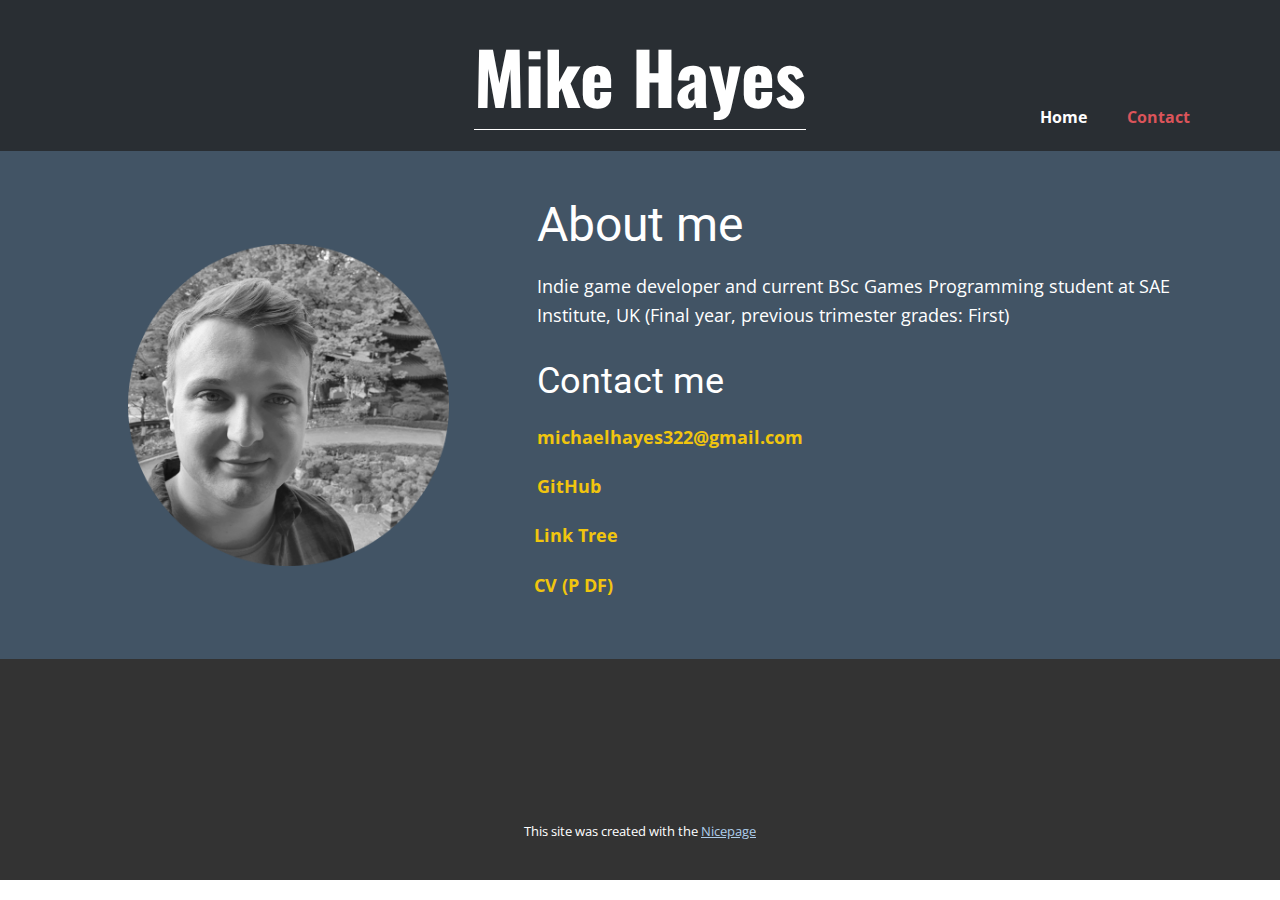
<file: Contact.html>
<!DOCTYPE html>
<html style="font-size: 16px;" lang="en"><head>
    <meta name="viewport" content="width=device-width, initial-scale=1.0">
    <meta charset="utf-8">
    <meta name="keywords" content="Mike Hayes">
    <meta name="description" content="">
    <title>Contact</title>
    <link rel="stylesheet" href="nicepage.css" media="screen">
<link rel="stylesheet" href="Contact.css" media="screen">
    <script class="u-script" type="text/javascript" src="jquery.js" defer=""></script>
    <script class="u-script" type="text/javascript" src="nicepage.js" defer=""></script>
    <meta name="generator" content="Nicepage 7.1.0, nicepage.com">
    <link id="u-theme-google-font" rel="stylesheet" href="https://fonts.googleapis.com/css?family=Roboto:100,100i,300,300i,400,400i,500,500i,700,700i,900,900i|Open+Sans:300,300i,400,400i,500,500i,600,600i,700,700i,800,800i">
    <link id="u-page-google-font" rel="stylesheet" href="https://fonts.googleapis.com/css?family=Oswald:200,300,400,500,600,700">
    
    
    
    <script type="application/ld+json">{
		"@context": "http://schema.org",
		"@type": "Organization",
		"name": ""
}</script>
    <meta name="theme-color" content="#478ac9">
    <meta property="og:title" content="Contact">
    <meta property="og:type" content="website">
  <meta data-intl-tel-input-cdn-path="intlTelInput/"></head>
  <body data-path-to-root="./" data-include-products="false" class="u-body u-xl-mode" data-lang="en"><header class="u-clearfix u-header u-palette-1-dark-3 u-header" id="sec-38f9"><div class="u-clearfix u-sheet u-sheet-1">
        <h1 class="u-align-center u-text u-text-1">
          <a class="u-border-1 u-border-active-palette-2-base u-border-hover-palette-2-base u-border-no-left u-border-no-right u-border-no-top u-border-white u-btn u-button-link u-button-style u-none u-text-body-alt-color u-text-hover-palette-2-base u-btn-1" href="./">Mike Hayes</a>
        </h1>
        <nav class="u-menu u-menu-dropdown u-offcanvas u-menu-1">
          <div class="menu-collapse" style="font-size: 1rem; letter-spacing: 0px; font-weight: 700;">
            <a class="u-button-style u-custom-left-right-menu-spacing u-custom-padding-bottom u-custom-text-active-color u-custom-top-bottom-menu-spacing u-hamburger-link u-nav-link u-text-active-palette-1-base u-text-hover-palette-2-base" href="#">
              <svg class="u-svg-link" viewBox="0 0 24 24"><use xmlns:xlink="http://www.w3.org/1999/xlink" xlink:href="#menu-hamburger"></use></svg>
              <svg class="u-svg-content" version="1.1" id="menu-hamburger" viewBox="0 0 16 16" x="0px" y="0px" xmlns:xlink="http://www.w3.org/1999/xlink" xmlns="http://www.w3.org/2000/svg"><g><rect y="1" width="16" height="2"></rect><rect y="7" width="16" height="2"></rect><rect y="13" width="16" height="2"></rect>
</g></svg>
            </a>
          </div>
          <div class="u-custom-menu u-nav-container">
            <ul class="u-nav u-unstyled u-nav-1"><li class="u-nav-item"><a class="u-button-style u-nav-link u-text-active-palette-2-base u-text-hover-palette-2-base" href="./" style="padding: 10px 20px;">Home</a><div class="u-nav-popup"><ul class="u-h-spacing-20 u-nav u-unstyled u-v-spacing-10"><li class="u-nav-item"><a class="u-button-style u-nav-link u-white" href="Laser-Beat-VR-Project.html">Laser Beat VR Project</a>
</li><li class="u-nav-item"><a class="u-button-style u-nav-link u-white" href="Realm-Runners-Project.html">Realm Runner Project</a>
</li><li class="u-nav-item"><a class="u-button-style u-nav-link u-white" href="Samsara-Project.html">Rock, Paper, Scissors, Shoot! Project</a>
</li></ul>
</div>
</li><li class="u-nav-item"><a class="u-button-style u-nav-link u-text-active-palette-2-base u-text-hover-palette-2-base" href="Contact.html" style="padding: 10px 20px;">Contact</a>
</li></ul>
          </div>
          <div class="u-custom-menu u-nav-container-collapse">
            <div class="u-black u-container-style u-inner-container-layout u-opacity u-opacity-95 u-sidenav">
              <div class="u-inner-container-layout u-sidenav-overflow">
                <div class="u-menu-close"></div>
                <ul class="u-align-center u-nav u-popupmenu-items u-unstyled u-nav-3"><li class="u-nav-item"><a class="u-button-style u-nav-link" href="./">Home</a><div class="u-nav-popup"><ul class="u-h-spacing-20 u-nav u-unstyled u-v-spacing-10"><li class="u-nav-item"><a class="u-button-style u-nav-link" href="Laser-Beat-VR-Project.html">Laser Beat VR Project</a>
</li><li class="u-nav-item"><a class="u-button-style u-nav-link" href="Realm-Runners-Project.html">Realm Runner Project</a>
</li><li class="u-nav-item"><a class="u-button-style u-nav-link" href="Samsara-Project.html">Rock, Paper, Scissors, Shoot! Project</a>
</li></ul>
</div>
</li><li class="u-nav-item"><a class="u-button-style u-nav-link" href="Contact.html">Contact</a>
</li></ul>
              </div>
            </div>
            <div class="u-black u-menu-overlay u-opacity u-opacity-70"></div>
          </div>
        </nav>
      </div></header>
    <section class="u-clearfix u-palette-1-dark-2 u-section-1" id="sec-80a1">
      <div class="u-clearfix u-sheet u-valign-middle u-sheet-1">
        <div class="data-layout-selected u-clearfix u-expanded-width u-layout-wrap u-layout-wrap-1">
          <div class="u-layout">
            <div class="u-layout-row">
              <div class="u-container-style u-layout-cell u-size-23 u-layout-cell-1">
                <div class="u-container-layout u-valign-middle u-container-layout-1">
                  <img class="u-image u-image-contain u-image-default u-image-1" src="images/Meblackandwhite.png" alt="" data-image-width="688" data-image-height="691">
                </div>
              </div>
              <div class="u-container-style u-layout-cell u-size-37 u-layout-cell-2">
                <div class="u-container-layout u-container-layout-2">
                  <h2 class="u-text u-text-default u-text-1">About me</h2>
                  <p class="u-text u-text-default u-text-2">Indie game developer and current BSc Games Programming student at SAE Institute, UK (Final year, previous trimester grades: First)<br>
                    <br>
                    <br>
                  </p>
                  <h3 class="u-text u-text-default u-text-3">Contact me<br>
                  </h3>
                  <p class="u-text u-text-default u-text-4">
                    <a class="u-active-none u-border-none u-btn u-button-link u-button-style u-hover-none u-none u-text-hover-palette-2-base u-text-palette-3-base u-btn-1" href="mailto:michaelhayes322@gmail.com"> michaelhayes322@gmail.com</a>
                  </p>
                  <p class="u-text u-text-default u-text-5">
                    <a class="u-active-none u-border-none u-btn u-button-link u-button-style u-hover-none u-none u-text-hover-palette-2-base u-text-palette-3-base u-btn-2" href="https://github.com/m-hayes95" target="_blank">GitHub</a>
                  </p>
                  <p class="u-text u-text-default u-text-6">
                    <a class="u-active-none u-border-none u-btn u-button-link u-button-style u-hover-none u-none u-text-hover-palette-2-base u-text-palette-3-base u-btn-3" href="https://linktr.ee/m.hayes.dev" target="_blank">Link Tree</a>
                  </p>
                  <p class="u-text u-text-default u-text-7">
                    <a class="u-active-none u-border-none u-btn u-button-link u-button-style u-file-link u-hover-none u-none u-text-hover-palette-2-base u-text-palette-3-base u-btn-4" href="files/CV-MichaelHayes-Coding.pdf">CV (P<span class="u-text-palette-3-base"></span>
                      <span class="u-text-palette-3-base"></span>DF) 
                    </a>
                  </p>
                </div>
              </div>
            </div>
          </div>
        </div>
      </div>
    </section>
    
    
    
    <footer class="u-align-center u-clearfix u-container-align-center u-footer u-grey-80 u-footer" id="sec-c7b4"><div class="u-clearfix u-sheet u-sheet-1"></div></footer>
    <section class="u-backlink u-clearfix u-grey-80">
      <p class="u-text">
        <span>This site was created with the </span>
        <a class="u-link" href="https://nicepage.com/" target="_blank" rel="nofollow">
          <span>Nicepage</span>
        </a>
      </p>
    </section>
  
</body></html>
</file>
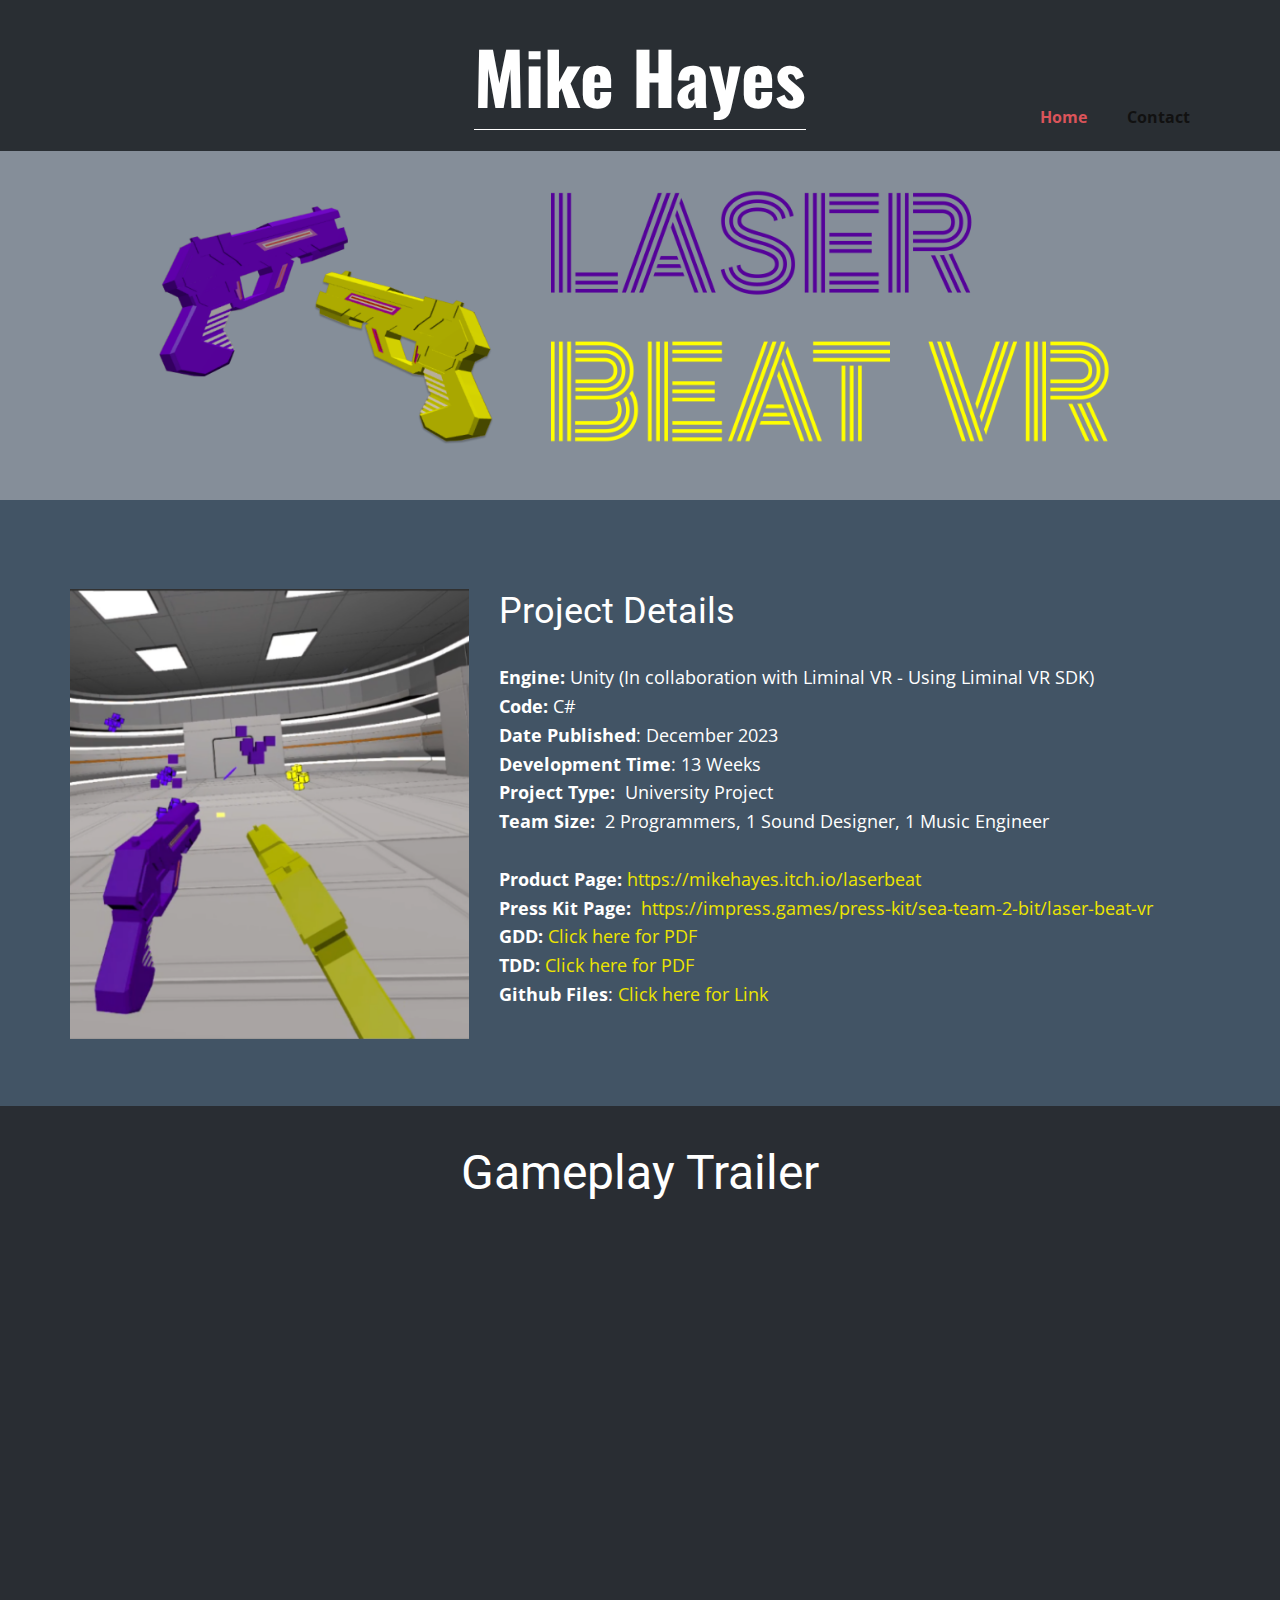
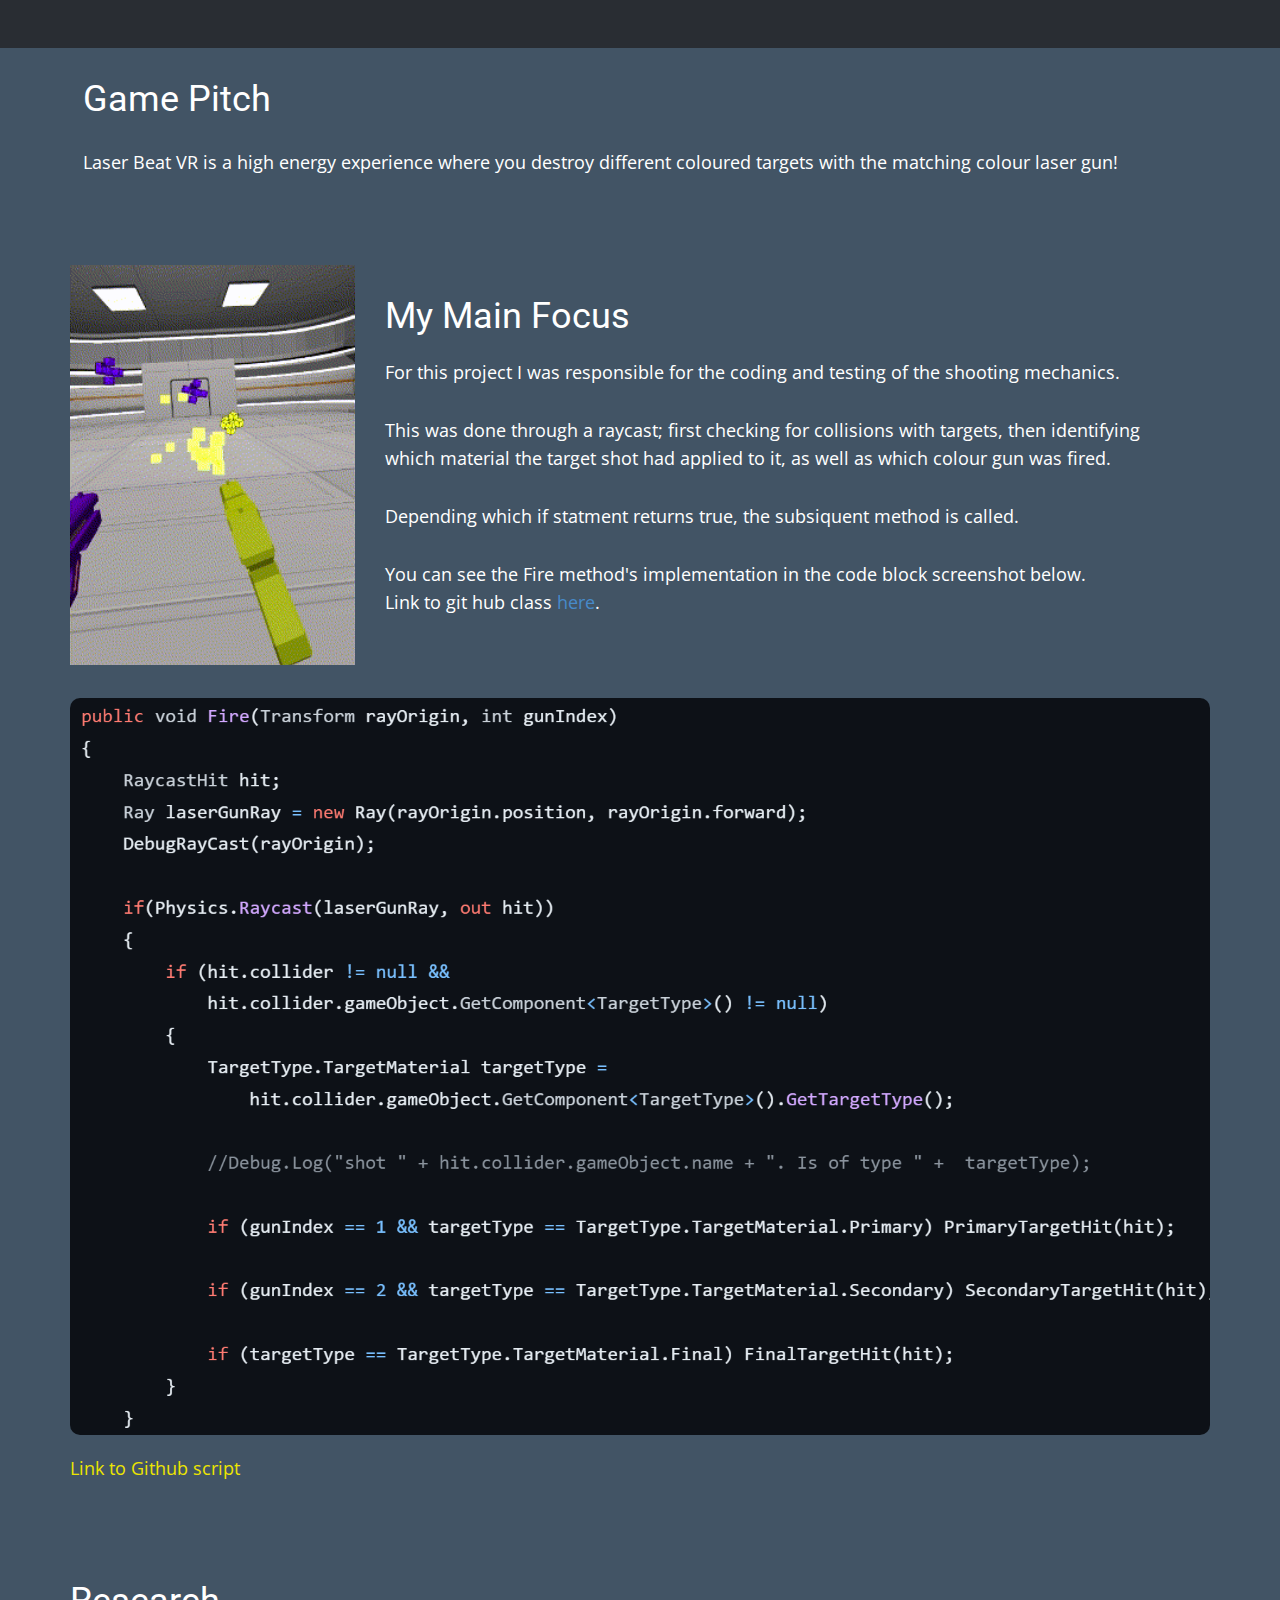
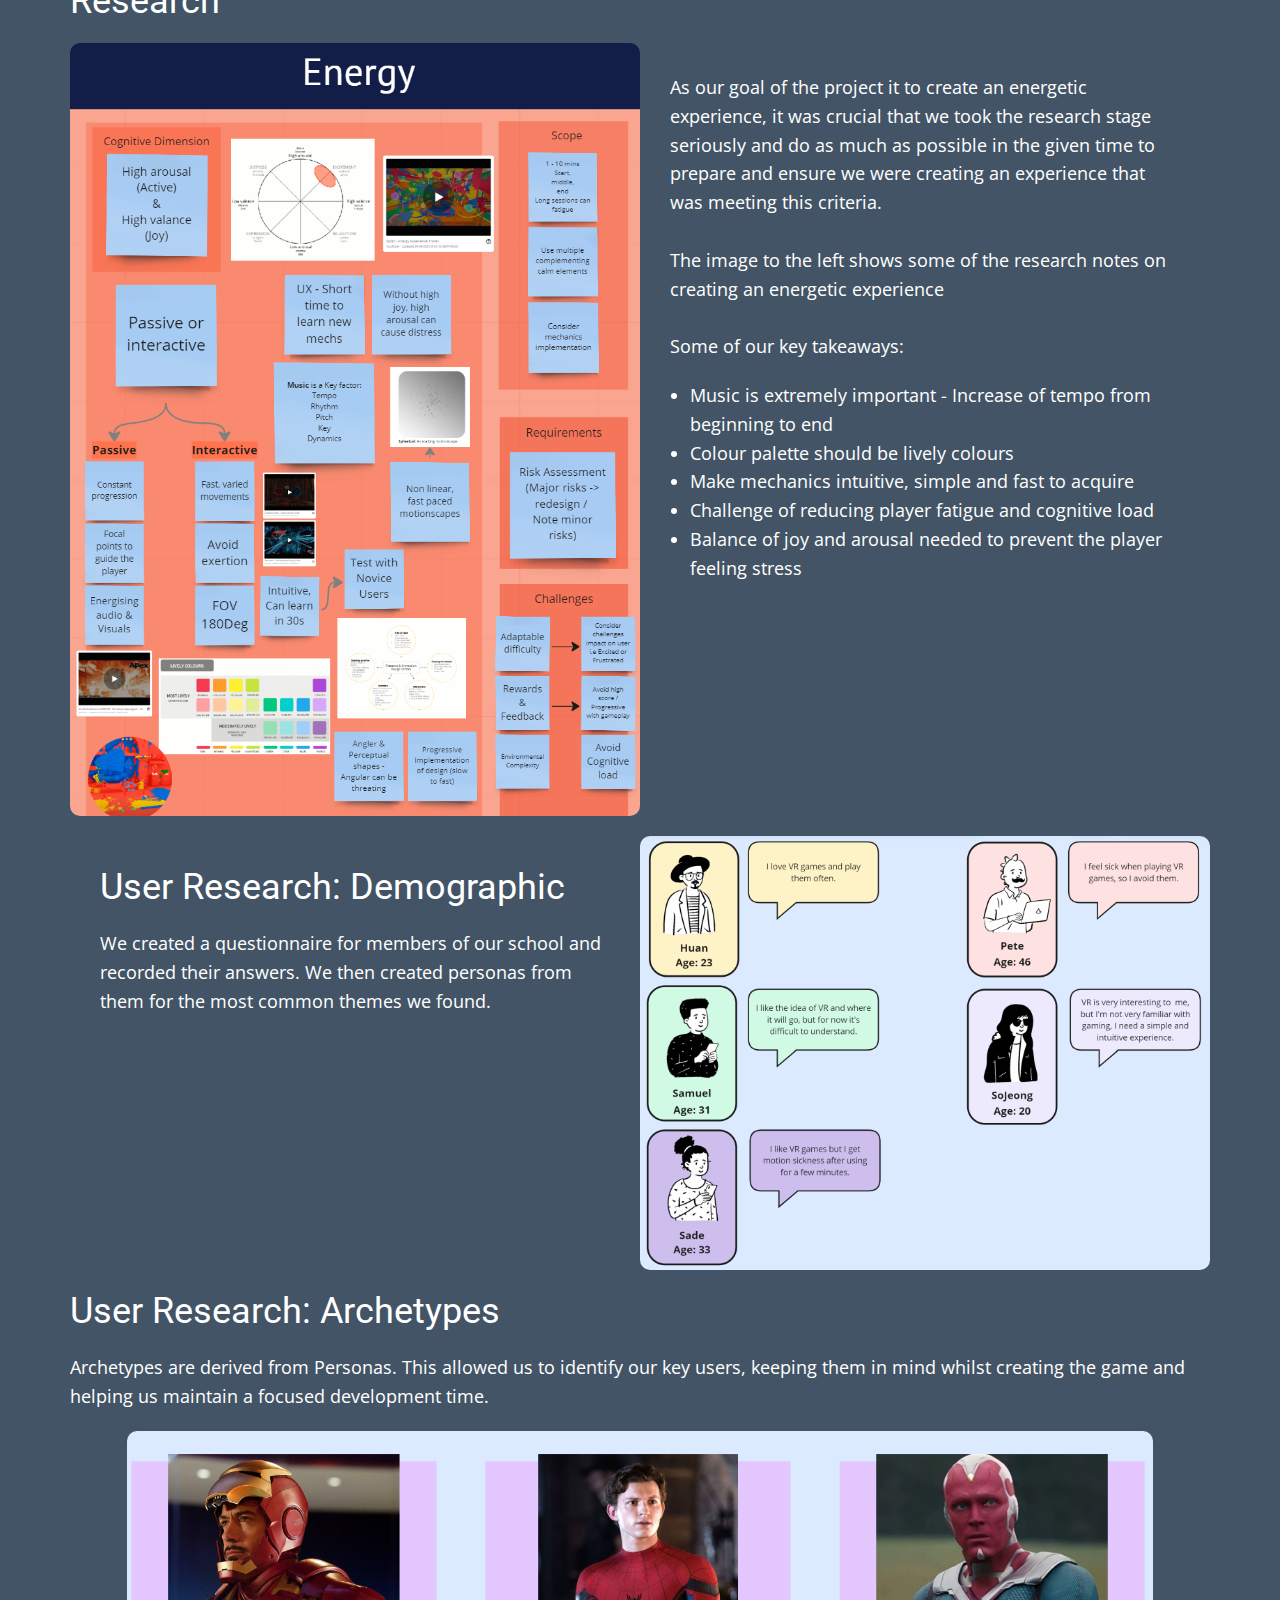
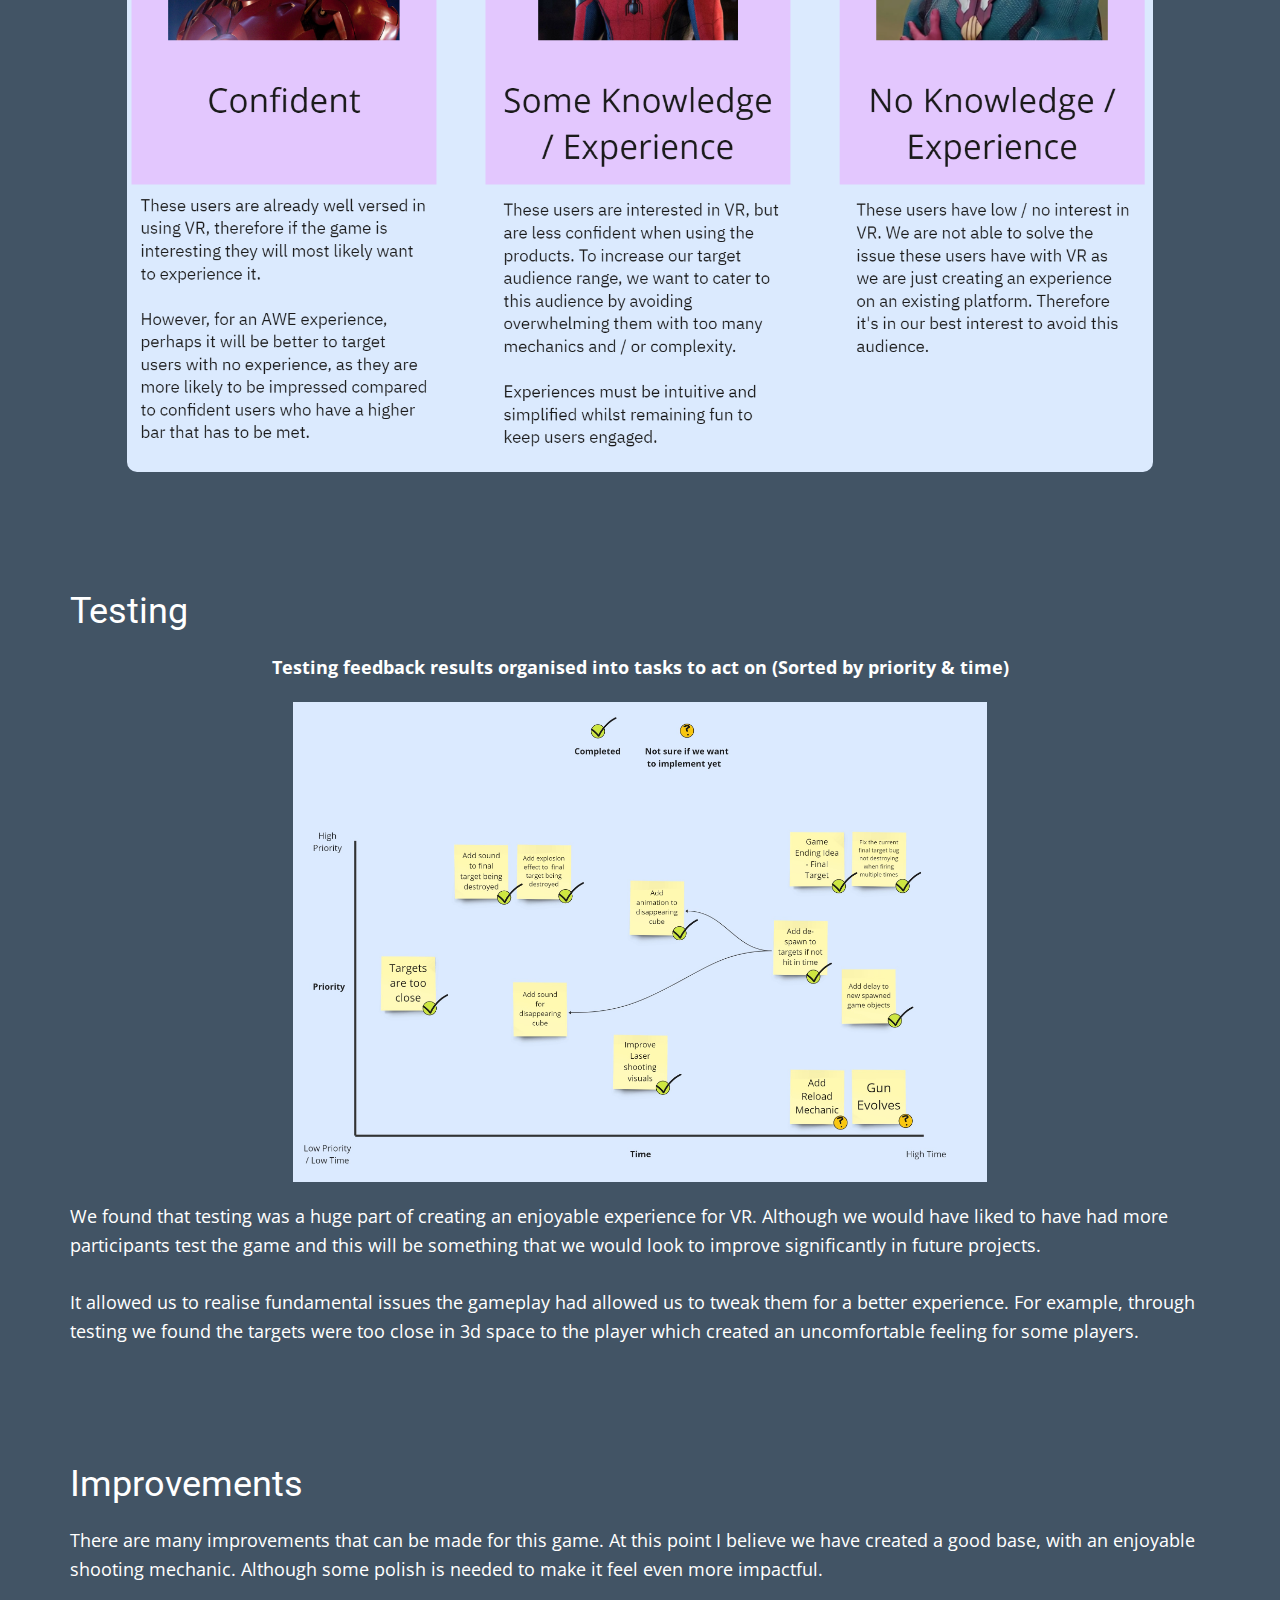
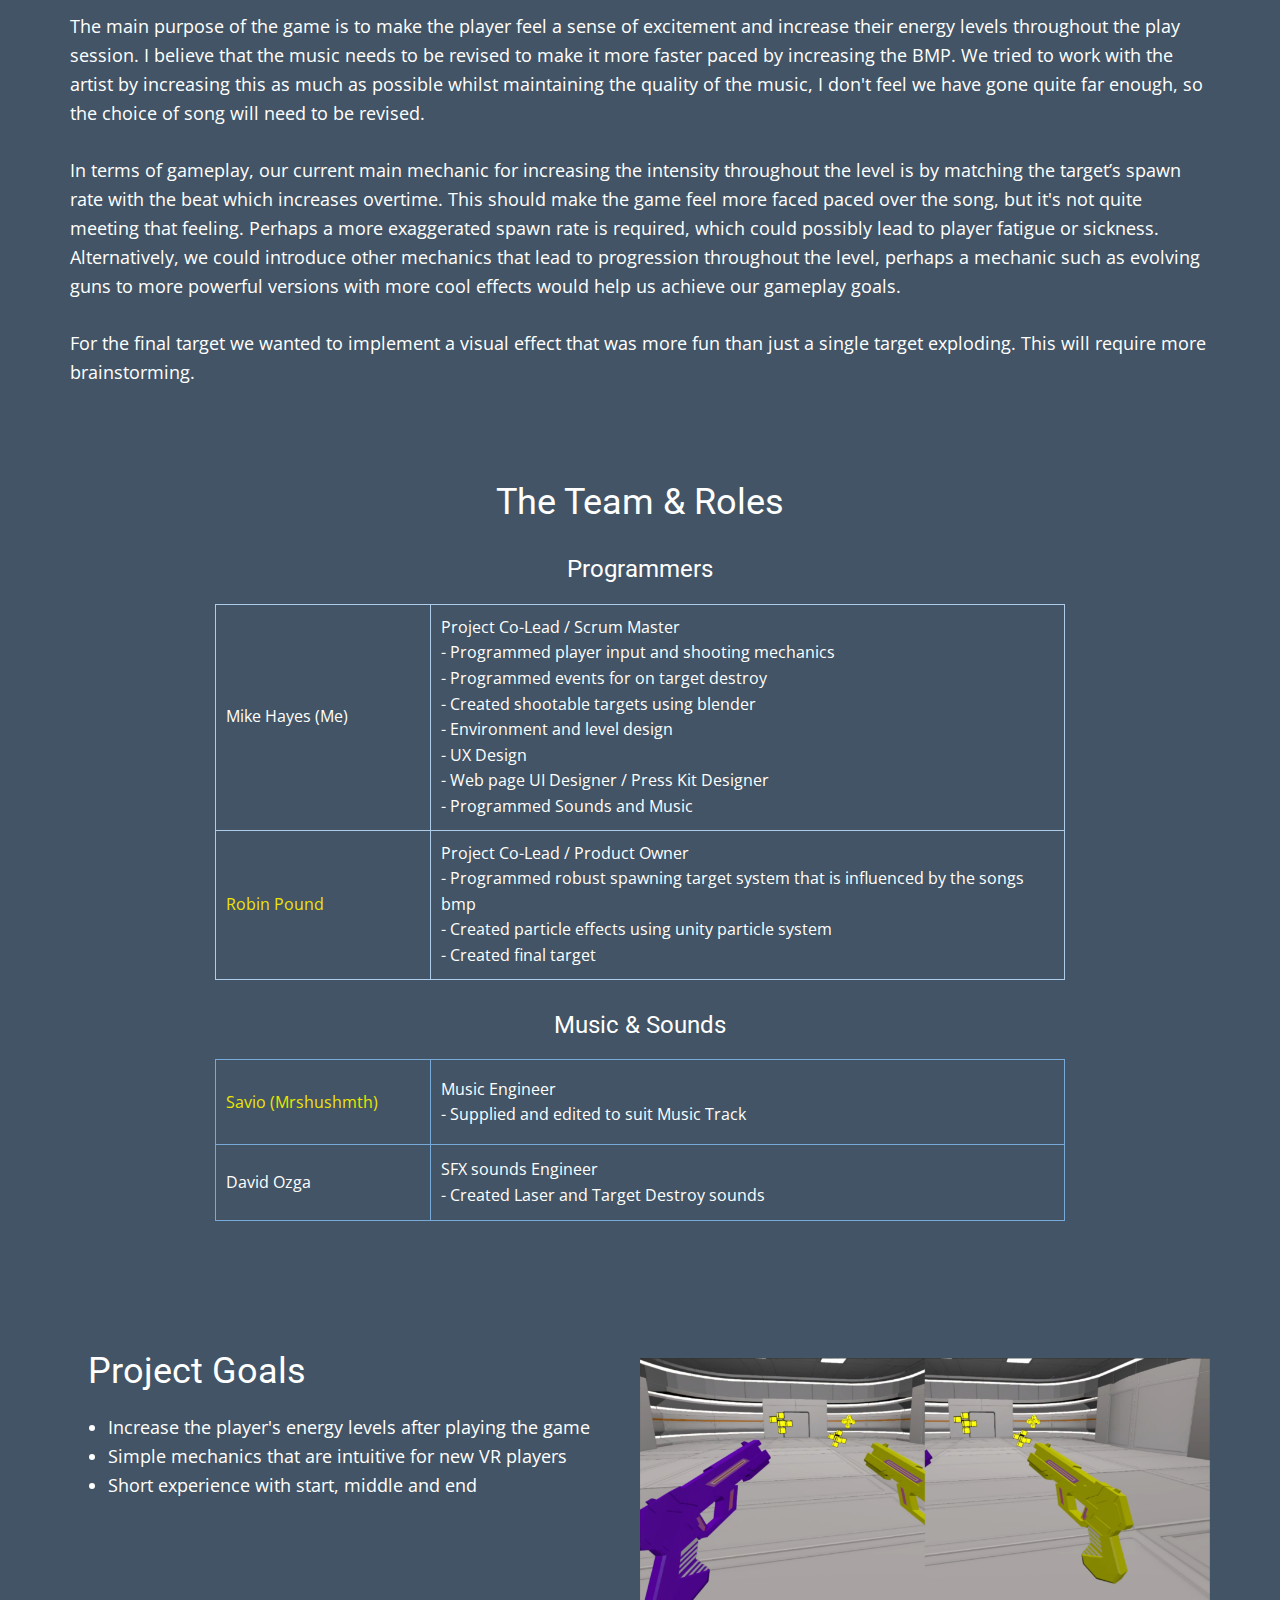
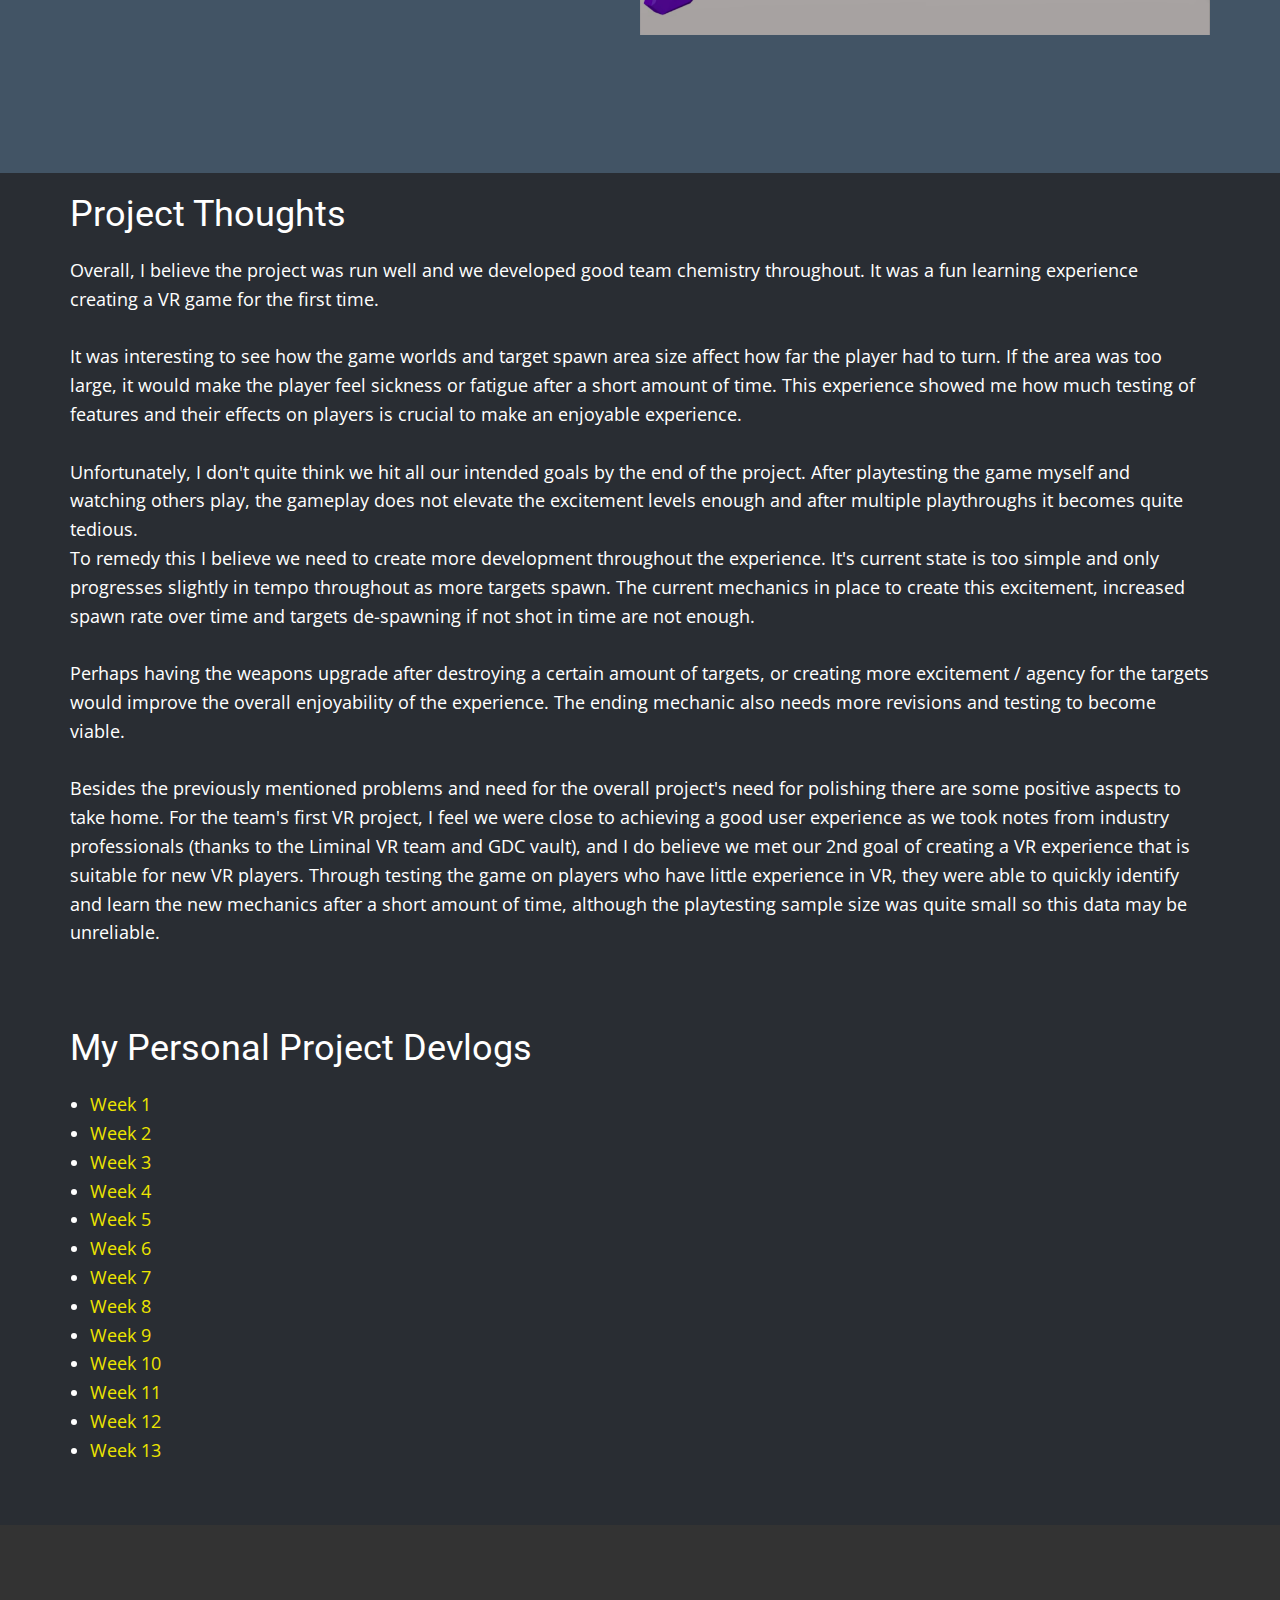
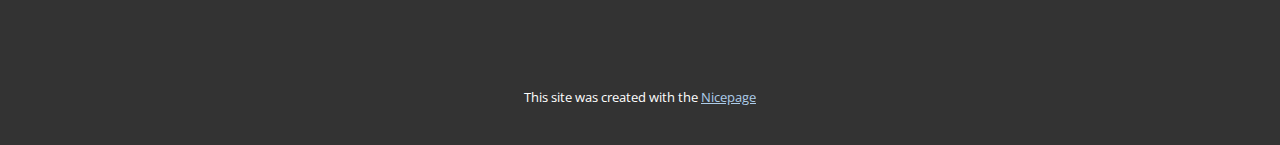
<file: Laser-Beat-VR-Project.html>
<!DOCTYPE html>
<html style="font-size: 16px;" lang="en"><head>
    <meta name="viewport" content="width=device-width, initial-scale=1.0">
    <meta charset="utf-8">
    <meta name="keywords" content="Mike Hayes, Gameplay Trailer">
    <meta name="description" content="">
    <title>Laser Beat VR Project</title>
    <link rel="stylesheet" href="nicepage.css" media="screen">
<link rel="stylesheet" href="Laser-Beat-VR-Project.css" media="screen">
    <script class="u-script" type="text/javascript" src="jquery.js" defer=""></script>
    <script class="u-script" type="text/javascript" src="nicepage.js" defer=""></script>
    <meta name="generator" content="Nicepage 7.1.0, nicepage.com">
    <link id="u-theme-google-font" rel="stylesheet" href="https://fonts.googleapis.com/css?family=Roboto:100,100i,300,300i,400,400i,500,500i,700,700i,900,900i|Open+Sans:300,300i,400,400i,500,500i,600,600i,700,700i,800,800i">
    <link id="u-page-google-font" rel="stylesheet" href="https://fonts.googleapis.com/css?family=Oswald:200,300,400,500,600,700">
    
    
    
    
    
    
    
    
    
    
    
    
    
    
    <script type="application/ld+json">{
		"@context": "http://schema.org",
		"@type": "Organization",
		"name": ""
}</script>
    <meta name="theme-color" content="#478ac9">
    <meta property="og:title" content="Laser Beat VR Project">
    <meta property="og:type" content="website">
  <meta data-intl-tel-input-cdn-path="intlTelInput/"></head>
  <body data-path-to-root="./" data-include-products="false" class="u-body u-overlap u-overlap-transparent u-xl-mode" data-lang="en"><header class="u-clearfix u-header u-palette-1-dark-3 u-header" id="sec-38f9"><div class="u-clearfix u-sheet u-sheet-1">
        <h1 class="u-align-center u-text u-text-1">
          <a class="u-border-1 u-border-active-palette-2-base u-border-hover-palette-2-base u-border-no-left u-border-no-right u-border-no-top u-border-white u-btn u-button-link u-button-style u-none u-text-body-alt-color u-text-hover-palette-2-base u-btn-1" href="./">Mike Hayes</a>
        </h1>
        <nav class="u-menu u-menu-dropdown u-offcanvas u-menu-1">
          <div class="menu-collapse" style="font-size: 1rem; letter-spacing: 0px; font-weight: 700;">
            <a class="u-button-style u-custom-left-right-menu-spacing u-custom-padding-bottom u-custom-text-active-color u-custom-top-bottom-menu-spacing u-hamburger-link u-nav-link u-text-active-palette-1-base u-text-hover-palette-2-base" href="#">
              <svg class="u-svg-link" viewBox="0 0 24 24"><use xmlns:xlink="http://www.w3.org/1999/xlink" xlink:href="#menu-hamburger"></use></svg>
              <svg class="u-svg-content" version="1.1" id="menu-hamburger" viewBox="0 0 16 16" x="0px" y="0px" xmlns:xlink="http://www.w3.org/1999/xlink" xmlns="http://www.w3.org/2000/svg"><g><rect y="1" width="16" height="2"></rect><rect y="7" width="16" height="2"></rect><rect y="13" width="16" height="2"></rect>
</g></svg>
            </a>
          </div>
          <div class="u-custom-menu u-nav-container">
            <ul class="u-nav u-unstyled u-nav-1"><li class="u-nav-item"><a class="u-button-style u-nav-link u-text-active-palette-2-base u-text-hover-palette-2-base" href="./" style="padding: 10px 20px;">Home</a><div class="u-nav-popup"><ul class="u-h-spacing-20 u-nav u-unstyled u-v-spacing-10"><li class="u-nav-item"><a class="u-button-style u-nav-link u-white" href="Laser-Beat-VR-Project.html">Laser Beat VR Project</a>
</li><li class="u-nav-item"><a class="u-button-style u-nav-link u-white" href="Realm-Runners-Project.html">Realm Runner Project</a>
</li><li class="u-nav-item"><a class="u-button-style u-nav-link u-white" href="Samsara-Project.html">Rock, Paper, Scissors, Shoot! Project</a>
</li></ul>
</div>
</li><li class="u-nav-item"><a class="u-button-style u-nav-link u-text-active-palette-2-base u-text-hover-palette-2-base" href="Contact.html" style="padding: 10px 20px;">Contact</a>
</li></ul>
          </div>
          <div class="u-custom-menu u-nav-container-collapse">
            <div class="u-black u-container-style u-inner-container-layout u-opacity u-opacity-95 u-sidenav">
              <div class="u-inner-container-layout u-sidenav-overflow">
                <div class="u-menu-close"></div>
                <ul class="u-align-center u-nav u-popupmenu-items u-unstyled u-nav-3"><li class="u-nav-item"><a class="u-button-style u-nav-link" href="./">Home</a><div class="u-nav-popup"><ul class="u-h-spacing-20 u-nav u-unstyled u-v-spacing-10"><li class="u-nav-item"><a class="u-button-style u-nav-link" href="Laser-Beat-VR-Project.html">Laser Beat VR Project</a>
</li><li class="u-nav-item"><a class="u-button-style u-nav-link" href="Realm-Runners-Project.html">Realm Runner Project</a>
</li><li class="u-nav-item"><a class="u-button-style u-nav-link" href="Samsara-Project.html">Rock, Paper, Scissors, Shoot! Project</a>
</li></ul>
</div>
</li><li class="u-nav-item"><a class="u-button-style u-nav-link" href="Contact.html">Contact</a>
</li></ul>
              </div>
            </div>
            <div class="u-black u-menu-overlay u-opacity u-opacity-70"></div>
          </div>
        </nav>
      </div></header>
    <section class="u-clearfix u-palette-5-dark-1 u-section-1" id="sec-b2eb">
      <div class="u-clearfix u-sheet u-sheet-1">
        <img class="u-align-center u-image u-image-contain u-image-default u-image-1" src="images/LaserBeatVRLogo.png" alt="" data-image-width="2332" data-image-height="720">
      </div>
    </section>
    <section class="u-clearfix u-palette-1-dark-2 u-section-2" id="sec-f541">
      <div class="u-clearfix u-sheet u-sheet-1">
        <div class="data-layout-selected u-clearfix u-expanded-width u-layout-wrap u-layout-wrap-1">
          <div class="u-layout">
            <div class="u-layout-row">
              <div class="u-container-style u-image u-layout-cell u-size-21 u-image-1" data-image-width="1935" data-image-height="942">
                <div class="u-container-layout u-container-layout-1"></div>
              </div>
              <div class="u-container-style u-layout-cell u-size-39 u-layout-cell-2" data-href="#">
                <div class="u-container-layout u-container-layout-2">
                  <h3 class="u-text u-text-default u-text-1">Project Details </h3>
                  <p class="u-text u-text-default u-text-2">
                    <span style="font-weight: 700;">Engine:</span> Unity (In <b>
                      <span style="font-weight: 400;">collaboration&nbsp;</span></b>with Liminal VR - Using Liminal VR SDK)<br>
                    <span style="font-weight: 700;">Code</span>
                    <span style="font-weight: 700;">:</span> C#<br>
                    <span style="font-weight: 700;">Date </span>
                    <span style="font-weight: 700;">Published</span>: December 2023<br>
                    <span style="font-weight: 700;">Development </span>
                    <span style="font-weight: 700;">Time</span>: 13 Weeks<br>
                    <span style="font-weight: 700;">Project Type:&nbsp;<span style="font-weight: 400;"> University Project</span>
                      <br>
                    </span>
                    <span style="font-weight: 700;">Team Size:&nbsp;<span style="font-weight: 400;"> 2 Programmers, 1 Sound Designer, 1 Music Engineer</span>
                      <br>
                    </span>
                    <br>
                    <span style="font-weight: 700;">Product Page:<a href="https://mikehayes.itch.io/laserbeat" class="u-active-none u-border-none u-btn u-button-link u-button-style u-hover-none u-none u-text-custom-color-3 u-text-hover-custom-color-2 u-btn-1">&nbsp;<span style="font-weight: 400;">https://mikehayes.itch.io/laserbeat</span>
                      </a>
                      <br>
                    </span>
                    <span style="font-weight: 700;">Press Kit Page:&nbsp;<span style="font-weight: 400;">
                        <a href="https://impress.games/press-kit/sea-team-2-bit/laser-beat-vr" class="u-active-none u-border-none u-btn u-button-link u-button-style u-hover-none u-none u-text-custom-color-3 u-text-hover-custom-color-2 u-btn-2">https://impress.games/press-kit/sea-team-2-bit/laser-beat-vr</a>
                      </span>
                    </span>
                    <br>
                    <span style="font-weight: 700;">G</span>
                    <span style="font-weight: 700;">DD:&nbsp;</span>
                    <a href="files/Cs2-GDD.pdf" class="u-active-none u-border-none u-btn u-button-link u-button-style u-file-link u-hover-none u-none u-text-custom-color-3 u-text-hover-custom-color-2 u-btn-3">Click here for PDF</a>
                    <br>
                    <span style="font-weight: 700;">TDD</span>
                    <span style="font-weight: 700;">:</span>
                    <a href="files/TechnicalDesignDocument.pdf" class="u-active-none u-border-none u-btn u-button-link u-button-style u-file-link u-hover-none u-none u-text-custom-color-3 u-text-hover-custom-color-2 u-btn-4"> Click here for PDF</a>
                    <br>
                    <span style="font-weight: 700;">Github </span>
                    <span style="font-weight: 700;">Files</span>: <a href="https://github.com/robinpound/LaserBeat" class="u-active-none u-border-none u-btn u-button-link u-button-style u-hover-none u-none u-text-custom-color-3 u-text-hover-custom-color-2 u-btn-5">Click here for Link</a>
                  </p>
                </div>
              </div>
            </div>
          </div>
        </div>
      </div>
    </section>
    <section class="u-align-center u-clearfix u-container-align-center u-palette-5-dark-3 u-section-3" id="sec-67b9">
      <div class="u-clearfix u-sheet u-sheet-1">
        <h2 class="u-align-center u-text u-text-default u-text-1">Gameplay Trailer</h2>
        <div class="custom-expanded u-align-left u-video u-video-1">
          <div class="embed-responsive embed-responsive-1">
            <iframe style="position: absolute;top: 0;left: 0;width: 100%;height: 100%;" class="embed-responsive-item" src="https://www.youtube.com/embed/vuzkZVSXGzM?mute=0&amp;showinfo=0&amp;controls=0&amp;start=0" frameborder="0" allowfullscreen=""></iframe>
          </div>
        </div>
      </div>
    </section>
    <section class="u-clearfix u-container-align-center u-palette-1-dark-2 u-section-4" id="sec-eaaf">
      <div class="u-clearfix u-sheet u-sheet-1">
        <div class="data-layout-selected u-clearfix u-expanded-width u-gutter-0 u-layout-wrap u-layout-wrap-1">
          <div class="u-gutter-0 u-layout">
            <div class="u-layout-col">
              <div class="u-size-60">
                <div class="u-layout-row">
                  <div class="u-container-style u-layout-cell u-size-60 u-layout-cell-1">
                    <div class="u-container-layout u-valign-top u-container-layout-1">
                      <h3 class="u-text u-text-default u-text-1">Game Pitch</h3>
                      <p class="u-text u-text-default u-text-2"> Laser Beat VR is a high energy experience where you destroy different coloured targets with the matching colour laser gun!</p>
                    </div>
                  </div>
                </div>
              </div>
            </div>
          </div>
        </div>
      </div>
    </section>
    <section class="u-clearfix u-palette-1-dark-2 u-section-5" id="sec-1178">
      <div class="u-clearfix u-sheet u-sheet-1">
        <div class="data-layout-selected u-clearfix u-expanded-width u-layout-wrap u-layout-wrap-1">
          <div class="u-layout">
            <div class="u-layout-row">
              <div class="u-container-style u-image u-layout-cell u-size-15 u-image-1" data-image-width="167" data-image-height="250">
                <div class="u-container-layout u-container-layout-1"></div>
              </div>
              <div class="u-container-style u-layout-cell u-size-45 u-layout-cell-2">
                <div class="u-container-layout u-container-layout-2">
                  <h3 class="u-text u-text-default u-text-1">My Main Focus </h3>
                  <p class="u-text u-text-default u-text-2">For this project I was responsible for the coding and testing of the shooting mechanics.&nbsp;<br>
                    <br>This was done through a raycast; first checking for collisions with targets, then identifying which material the target shot had applied to it, as well as which colour gun was fired.&nbsp;<br>
                    <br>Depending which if statment returns true, the subsiquent method is called.<br>
                    <br>You can see the Fire method's implementation in the code block screenshot below.&nbsp;<br>Link to git hub class&nbsp;<a href="https://github.com/robinpound/LaserBeat/blob/main/Assets/Systems/Laser%20Guns/LaserGunRayCast.cs" class="u-active-none u-border-none u-btn u-button-link u-button-style u-hover-none u-none u-text-palette-1-base u-btn-1">here</a>.
                  </p>
                </div>
              </div>
            </div>
          </div>
        </div>
        <div class="u-container-align-center u-container-style u-expanded-width u-group u-image u-image-round u-radius u-image-2" data-image-width="1628" data-image-height="1035">
          <div class="u-container-layout u-container-layout-3"></div>
        </div>
        <p class="u-text u-text-default u-text-3">
          <a href="https://github.com/robinpound/LaserBeat/blob/main/Assets/Systems/Laser%20Guns/LaserGunRayCast.cs" class="u-active-none u-border-none u-btn u-button-link u-button-style u-hover-none u-none u-text-custom-color-3 u-text-hover-custom-color-2 u-btn-2">Link to Github script </a>
        </p>
      </div>
    </section>
    <section class="u-clearfix u-palette-1-dark-2 u-section-6" id="sec-fc80">
      <div class="u-clearfix u-sheet u-sheet-1">
        <h3 class="u-text u-text-default u-text-1">Research</h3>
        <div class="data-layout-selected u-clearfix u-expanded-width u-layout-wrap u-layout-wrap-1">
          <div class="u-layout">
            <div class="u-layout-row">
              <div class="u-container-align-center u-container-style u-image u-image-round u-layout-cell u-radius u-size-30 u-image-1" data-image-width="874" data-image-height="1210">
                <div class="u-container-layout u-container-layout-1"></div>
              </div>
              <div class="u-container-style u-layout-cell u-size-30 u-layout-cell-2">
                <div class="u-container-layout u-container-layout-2">
                  <p class="u-text u-text-default u-text-2">As our goal of the project it to create an energetic experience, it was crucial that we took the research stage seriously and do as much as possible in the given time to prepare and ensure we were creating an experience that was meeting this criteria.<br>
                    <br>The image to the left shows some of the research notes on creating an energetic experience&nbsp;<br>
                    <br>Some of our key takeaways: <br>
                  </p>
                  <ul class="u-text u-text-default u-text-3">
                    <li>Music is extremely important - Increase of tempo from beginning to end&nbsp;</li>
                    <li>Colour palette should be lively colours <br>
                    </li>
                    <li>Make mechanics intuitive, simple and fast to acquire&nbsp;</li>
                    <li>Challenge of reducing player fatigue and cognitive load <br>
                    </li>
                    <li>Balance of joy and arousal needed to prevent the player feeling stress&nbsp;<br>
                    </li>
                  </ul>
                </div>
              </div>
            </div>
          </div>
        </div>
        <div class="data-layout-selected u-clearfix u-expanded-width u-layout-wrap u-layout-wrap-2">
          <div class="u-layout">
            <div class="u-layout-row">
              <div class="u-container-style u-layout-cell u-size-30 u-layout-cell-3">
                <div class="u-container-layout u-container-layout-3">
                  <h3 class="u-text u-text-default u-text-4"> User Research: Demographic</h3>
                  <p class="u-text u-text-default u-text-5"> We created a questionnaire for members of our school and recorded their answers. We then created personas from them for the most common themes we found.</p>
                </div>
              </div>
              <div class="u-container-align-center u-container-style u-image u-layout-cell u-radius u-size-30 u-image-2" data-image-width="1656" data-image-height="1246">
                <div class="u-container-layout u-container-layout-4"></div>
              </div>
            </div>
          </div>
        </div>
        <h3 class="u-text u-text-default u-text-6">User Research: Archetypes</h3>
        <p class="u-text u-text-default u-text-7"> Archetypes are derived from Personas. This allowed us to identify our key users, keeping them in mind whilst creating the game and helping us maintain a focused development time. </p>
        <div class="u-container-align-center u-container-style u-group u-image u-image-round u-radius u-image-3" data-image-width="1698" data-image-height="1104">
          <div class="u-container-layout u-container-layout-5"></div>
        </div>
      </div>
    </section>
    <section class="u-clearfix u-palette-1-dark-2 u-section-7" id="sec-ed11">
      <div class="u-clearfix u-sheet u-sheet-1">
        <h3 class="u-text u-text-default u-text-1">Testing</h3>
        <p class="u-align-center u-text u-text-default u-text-2"> Testing feedback results organised into tasks to act on (Sorted by priority &amp; time)</p>
        <img class="u-align-center u-image u-image-default u-image-1" src="images/Creativestudios2-FeedbackforAlphaPlaytest1.jpg" alt="" data-image-width="2693" data-image-height="1862">
        <p class="u-text u-text-default u-text-3"> We found that testing was a huge part of creating an enjoyable experience for VR. Although we would have liked to have had more participants test the game and this will be something that we would look to improve significantly in future projects. <br>
          <br>It allowed us to realise fundamental issues the gameplay had allowed us to tweak them for a better experience. For example, through testing we found the targets were too close in 3d space to the player which created an uncomfortable feeling for some players.&nbsp;<br>
        </p>
      </div>
    </section>
    <section class="u-clearfix u-palette-1-dark-2 u-section-8" id="sec-5243">
      <div class="u-clearfix u-sheet u-sheet-1">
        <h3 class="u-text u-text-default u-text-1">Improvements</h3>
        <p class="u-text u-text-default u-text-2"> There are many improvements that can be made for this game. At this point I believe we have created a good base, with an enjoyable shooting mechanic. Although some polish is needed to make it feel even more impactful. <br>
          <br>The main purpose of the game is to make the player feel a sense of excitement and increase their energy levels throughout the play session. I believe that the music needs to be revised to make it more faster paced by increasing the BMP. We tried to work with the artist by increasing this as much as possible whilst maintaining the quality of the music, I don't feel we have gone quite far enough, so the choice of song will need to be revised. <br>
          <br>In terms of gameplay, our current main mechanic for increasing the intensity throughout the level is by matching the target’s spawn rate with the beat which increases overtime. This should make the game feel more faced paced over the song, but it's not quite meeting that feeling. Perhaps a more exaggerated spawn rate is required, which could possibly lead to player fatigue or sickness. Alternatively, we could introduce other mechanics that lead to progression throughout the level, perhaps a mechanic such as evolving guns to more powerful versions with more cool effects would help us achieve our gameplay goals.&nbsp;<br>
          <br>For the final target we wanted to implement a visual effect that was more fun than just a single target exploding. This will require more brainstorming.<br>
        </p>
      </div>
    </section>
    <section class="u-clearfix u-palette-1-dark-2 u-section-9" id="sec-f762">
      <div class="u-clearfix u-sheet u-sheet-1">
        <h3 class="u-align-center u-text u-text-default u-text-1">The Team &amp; Roles</h3>
        <h4 class="u-align-center u-text u-text-default u-text-2">Programmers</h4>
        <div class="u-table u-table-responsive u-table-1">
          <table class="u-table-entity">
            <colgroup>
              <col width="25.3%">
              <col width="74.7%">
            </colgroup>
            <tbody class="u-table-body">
              <tr style="height: 140px;">
                <td class="u-border-1 u-border-palette-1-light-2 u-table-cell"> Mike Hayes (Me)</td>
                <td class="u-border-1 u-border-palette-1-light-2 u-table-cell">Project Co-Lead / Scrum Master<br>- Programmed player input and shooting mechanics<br>- Programmed events for on target destroy<br>- Created shootable targets using blender<br>- Environment and level design<br>- UX Design<br>- Web page UI Designer / Press Kit Designer<br>- Programmed Sounds and Music
                </td>
              </tr>
              <tr style="height: 50px;">
                <td class="u-border-1 u-border-palette-1-light-2 u-table-cell">
                  <a href="https://robinpound.itch.io" class="u-active-none u-border-none u-btn u-button-link u-button-style u-hover-none u-none u-text-custom-color-3 u-text-hover-palette-2-base u-btn-1" target="_blank"> Robin Pound</a>
                </td>
                <td class="u-border-1 u-border-palette-1-light-2 u-table-cell"> Project Co-Lead / Product Owner<br>- Programmed robust spawning target system that is influenced by the songs bmp<br>- Created particle effects using unity particle system<br>- Created final target
                </td>
              </tr>
            </tbody>
          </table>
        </div>
        <h4 class="u-align-center u-text u-text-default u-text-3">Music &amp; Sounds </h4>
        <div class="u-table u-table-responsive u-table-2">
          <table class="u-table-entity">
            <colgroup>
              <col width="25.3%">
              <col width="74.7%">
            </colgroup>
            <tbody class="u-table-body">
              <tr style="height: 85px;">
                <td class="u-border-1 u-border-palette-1-light-1 u-table-cell">
                  <a href="https://soundcloud.com/mrshushmth" class="u-active-none u-border-none u-btn u-button-link u-button-style u-hover-none u-none u-text-custom-color-3 u-text-hover-palette-2-base u-btn-2" target="_blank">Savio (Mrshushmth)</a>
                </td>
                <td class="u-border-1 u-border-palette-1-light-1 u-table-cell">Music Engineer<br>- Supplied and edited to suit Music Track<br>
                </td>
              </tr>
              <tr style="height: 76px;">
                <td class="u-border-1 u-border-palette-1-light-1 u-table-cell"> David Ozga </td>
                <td class="u-border-1 u-border-palette-1-light-1 u-table-cell"> SFX sounds Engineer<br>- Created Laser and Target Destroy sounds<br>
                </td>
              </tr>
            </tbody>
          </table>
        </div>
      </div>
    </section>
    <section class="u-clearfix u-palette-1-dark-2 u-section-10" id="sec-74b5">
      <div class="u-clearfix u-sheet u-sheet-1">
        <div class="data-layout-selected u-clearfix u-expanded-width u-layout-wrap u-layout-wrap-1">
          <div class="u-layout">
            <div class="u-layout-row">
              <div class="u-container-style u-layout-cell u-size-30 u-layout-cell-1">
                <div class="u-container-layout u-valign-top u-container-layout-1">
                  <h3 class="u-text u-text-default u-text-1">Project Goals</h3>
                  <ul class="u-text u-text-default u-text-2">
                    <li>Increase the player's energy levels after playing the game</li>
                    <li>
                      <span style="font-weight: 700;"></span>Simple mechanics that are ​intuitive for new VR players
                    </li>
                    <li>Short experience with start, middle and end</li>
                  </ul>
                </div>
              </div>
              <div class="u-container-style u-layout-cell u-size-30 u-layout-cell-2">
                <div class="u-container-layout u-container-layout-2">
                  <img class="u-expanded-width u-image u-image-default u-image-1" src="images/NewScreenShot1.png" alt="" data-image-width="1938" data-image-height="942">
                </div>
              </div>
            </div>
          </div>
        </div>
      </div>
    </section>
    <section class="u-clearfix u-palette-5-dark-3 u-section-11" id="sec-22d8">
      <div class="u-clearfix u-sheet u-sheet-1">
        <h3 class="u-text u-text-default u-text-1">Project Thoughts</h3>
        <p class="u-text u-text-default u-text-2"> Overall, I believe the project was run well and we developed good team chemistry throughout. It was a fun learning experience creating a VR game for the first time. <br>
          <br>It was interesting to see how the game worlds and target spawn area size affect how far the player had to turn. If the area was too large, it would make the player feel sickness or fatigue after a short amount of time. This experience showed me how much testing of features and their effects on players is crucial to make an enjoyable experience.&nbsp;<br>
          <br>Unfortunately, I don't quite think we hit all our intended goals by the end of the project. After playtesting the game myself and watching others play, the gameplay does not elevate the excitement levels enough and after multiple playthroughs it becomes quite tedious. <br>To remedy this I believe we need to create more development throughout the experience. It's current state is too simple and only progresses slightly in tempo throughout as more targets spawn. The current mechanics in place to create this excitement, increased spawn rate over time and targets de-spawning if not shot in time are not enough. <br>
          <br>Perhaps having the weapons upgrade after destroying a certain amount of targets, or creating more excitement / agency for the targets would improve the overall enjoyability of the experience. The ending mechanic also needs more revisions and testing to become viable. <br>
          <br>Besides the previously mentioned problems and need for the overall project's need for polishing there are some positive aspects to take home. For the team's first VR project, I feel we were close to achieving a  good user experience as we took notes from industry professionals (thanks to the Liminal VR team and GDC vault), and I do believe we met our 2nd goal of creating a VR experience that is suitable for new VR players. Through testing the game on players who have little experience in VR, they were able to quickly identify and learn the new mechanics after a short amount of time, although the playtesting sample size was quite small so this data may be unreliable.&nbsp;<br>
        </p>
      </div>
    </section>
    <section class="u-clearfix u-palette-5-dark-3 u-section-12" id="sec-079f">
      <div class="u-clearfix u-sheet u-sheet-1">
        <h3 class="u-text u-text-default u-text-1">My Personal Project Devlogs</h3>
        <ul class="u-text u-text-default u-text-2">
          <li>
            <a href="files/23T3_Hayes_101426_5SAE0PE102_DevLog1.pdf" class="u-active-none u-border-none u-btn u-button-link u-button-style u-file-link u-hover-none u-none u-text-custom-color-3 u-btn-1" target="_blank">Week 1</a>
          </li>
          <li>
            <a href="files/23T3_Hayes_101426_5SAE0PE102_DevLog2.pdf" class="u-active-none u-border-none u-btn u-button-link u-button-style u-file-link u-hover-none u-none u-text-custom-color-3 u-btn-2" target="_blank">Week 2</a>
          </li>
          <li>
            <a href="files/23T3_Hayes_101426_5SAE0PE102_DevLog3.pdf" class="u-active-none u-border-none u-btn u-button-link u-button-style u-file-link u-hover-none u-none u-text-custom-color-3 u-btn-3" target="_blank">Week 3</a>
          </li>
          <li>
            <a href="files/23T3_Hayes_101426_5SAE0PE102_DevLog4.pdf" class="u-active-none u-border-none u-btn u-button-link u-button-style u-file-link u-hover-none u-none u-text-custom-color-3 u-btn-4" target="_blank">Week 4</a>
          </li>
          <li>
            <a href="files/23T3_Hayes_101426_5SAE0PE102_DevLog5.pdf" class="u-active-none u-border-none u-btn u-button-link u-button-style u-file-link u-hover-none u-none u-text-custom-color-3 u-btn-5" target="_blank">Week 5</a>
          </li>
          <li>
            <a href="files/23T3_Hayes_101426_5SAE0PE102_DevLog6.pdf" class="u-active-none u-border-none u-btn u-button-link u-button-style u-file-link u-hover-none u-none u-text-custom-color-3 u-btn-6" target="_blank">Week 6</a>
          </li>
          <li>
            <a href="files/23T3_Hayes_101426_5SAE0PE102_DevLog7.pdf" class="u-active-none u-border-none u-btn u-button-link u-button-style u-file-link u-hover-none u-none u-text-custom-color-3 u-btn-7" target="_blank">Week 7</a>
          </li>
          <li>
            <a href="files/23T3_Hayes_101426_5SAE0PE102_Devlog8.pdf" class="u-active-none u-border-none u-btn u-button-link u-button-style u-file-link u-hover-none u-none u-text-custom-color-3 u-btn-8" target="_blank">Week 8</a>
          </li>
          <li>
            <a href="files/23T3_Hayes_101426_5SAE0PE102_DevLog9.pdf" class="u-active-none u-border-none u-btn u-button-link u-button-style u-file-link u-hover-none u-none u-text-custom-color-3 u-btn-9" target="_blank">Week 9</a>
          </li>
          <li>
            <a href="files/23T3_Hayes_101426_5SAE0PE102_DevLog10.pdf" class="u-active-none u-border-none u-btn u-button-link u-button-style u-file-link u-hover-none u-none u-text-custom-color-3 u-btn-10" target="_blank">Week 10</a>
          </li>
          <li>
            <a href="files/23T3_Hayes_101426_5SAE0PE102_DevLog11.pdf" class="u-active-none u-border-none u-btn u-button-link u-button-style u-file-link u-hover-none u-none u-text-custom-color-3 u-btn-11" target="_blank">Week 11</a>
          </li>
          <li>
            <a href="files/23T3_Hayes_101426_5SAE0PE102_DevLog12.pdf" class="u-active-none u-border-none u-btn u-button-link u-button-style u-file-link u-hover-none u-none u-text-custom-color-3 u-btn-12" target="_blank">Week 12</a>
          </li>
          <li>
            <a href="files/23T3_Hayes_101426_5SAE0PE102_DevLog13.pdf" class="u-active-none u-border-none u-btn u-button-link u-button-style u-file-link u-hover-none u-none u-text-custom-color-3 u-btn-13" target="_blank">Week 13</a>
          </li>
        </ul>
      </div>
    </section>
    <style class="u-overlap-style">.u-overlap:not(.u-sticky-scroll) .u-header {
background-color: #292e33 !important
}</style>
    
    
    
    <footer class="u-align-center u-clearfix u-container-align-center u-footer u-grey-80 u-footer" id="sec-c7b4"><div class="u-clearfix u-sheet u-sheet-1"></div></footer>
    <section class="u-backlink u-clearfix u-grey-80">
      <p class="u-text">
        <span>This site was created with the </span>
        <a class="u-link" href="https://nicepage.com/" target="_blank" rel="nofollow">
          <span>Nicepage</span>
        </a>
      </p>
    </section><span style="height: 64px; width: 64px; margin-left: 0px; margin-right: auto; margin-top: 0px; background-image: none; right: 20px; bottom: 20px; padding: 15px" class="u-back-to-top u-icon u-icon-circle u-opacity u-opacity-85 u-palette-1-base" data-href="#">
      <svg class="u-svg-link" preserveAspectRatio="xMidYMin slice" viewBox="0 0 551.13 551.13"><use xmlns:xlink="http://www.w3.org/1999/xlink" xlink:href="#svg-1d98"></use></svg>
      <svg class="u-svg-content" enable-background="new 0 0 551.13 551.13" viewBox="0 0 551.13 551.13" xmlns="http://www.w3.org/2000/svg" id="svg-1d98"><path d="m275.565 189.451 223.897 223.897h51.668l-275.565-275.565-275.565 275.565h51.668z"></path></svg>
    </span>
  
</body></html>
</file>
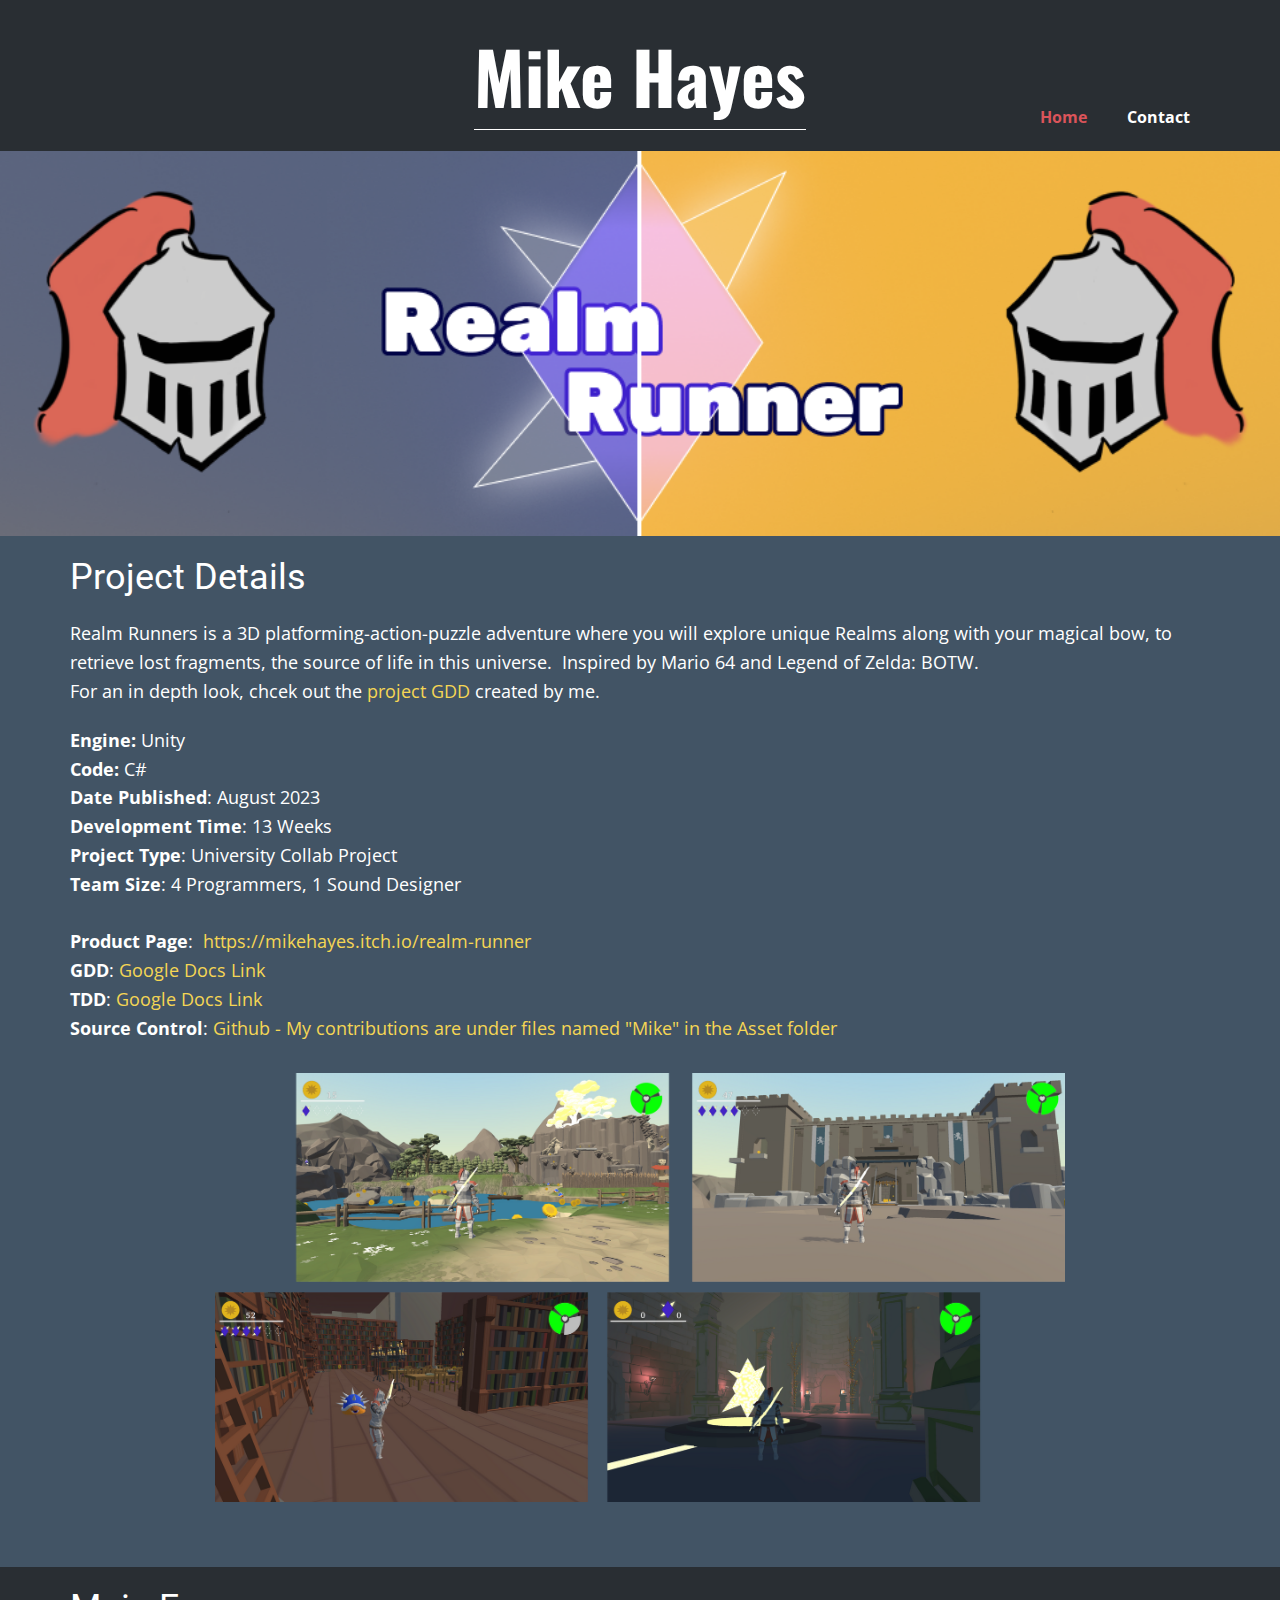
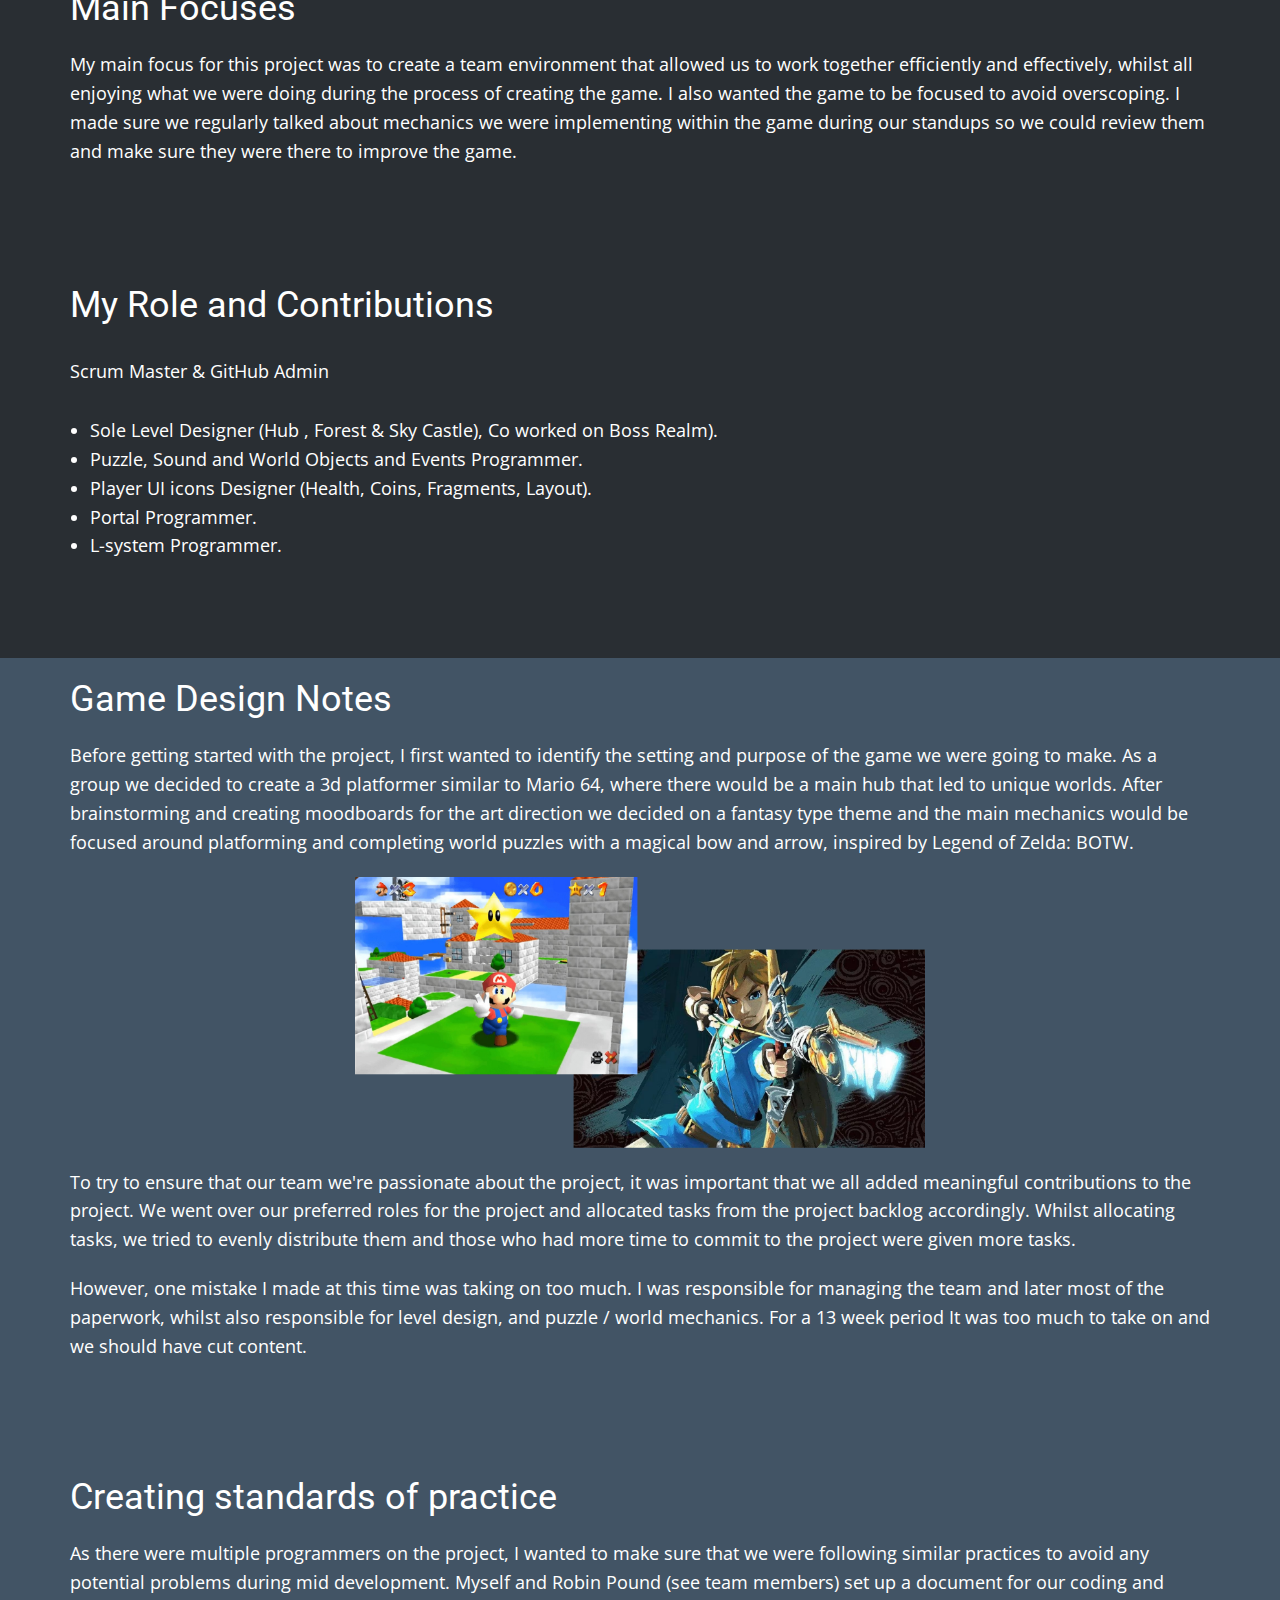
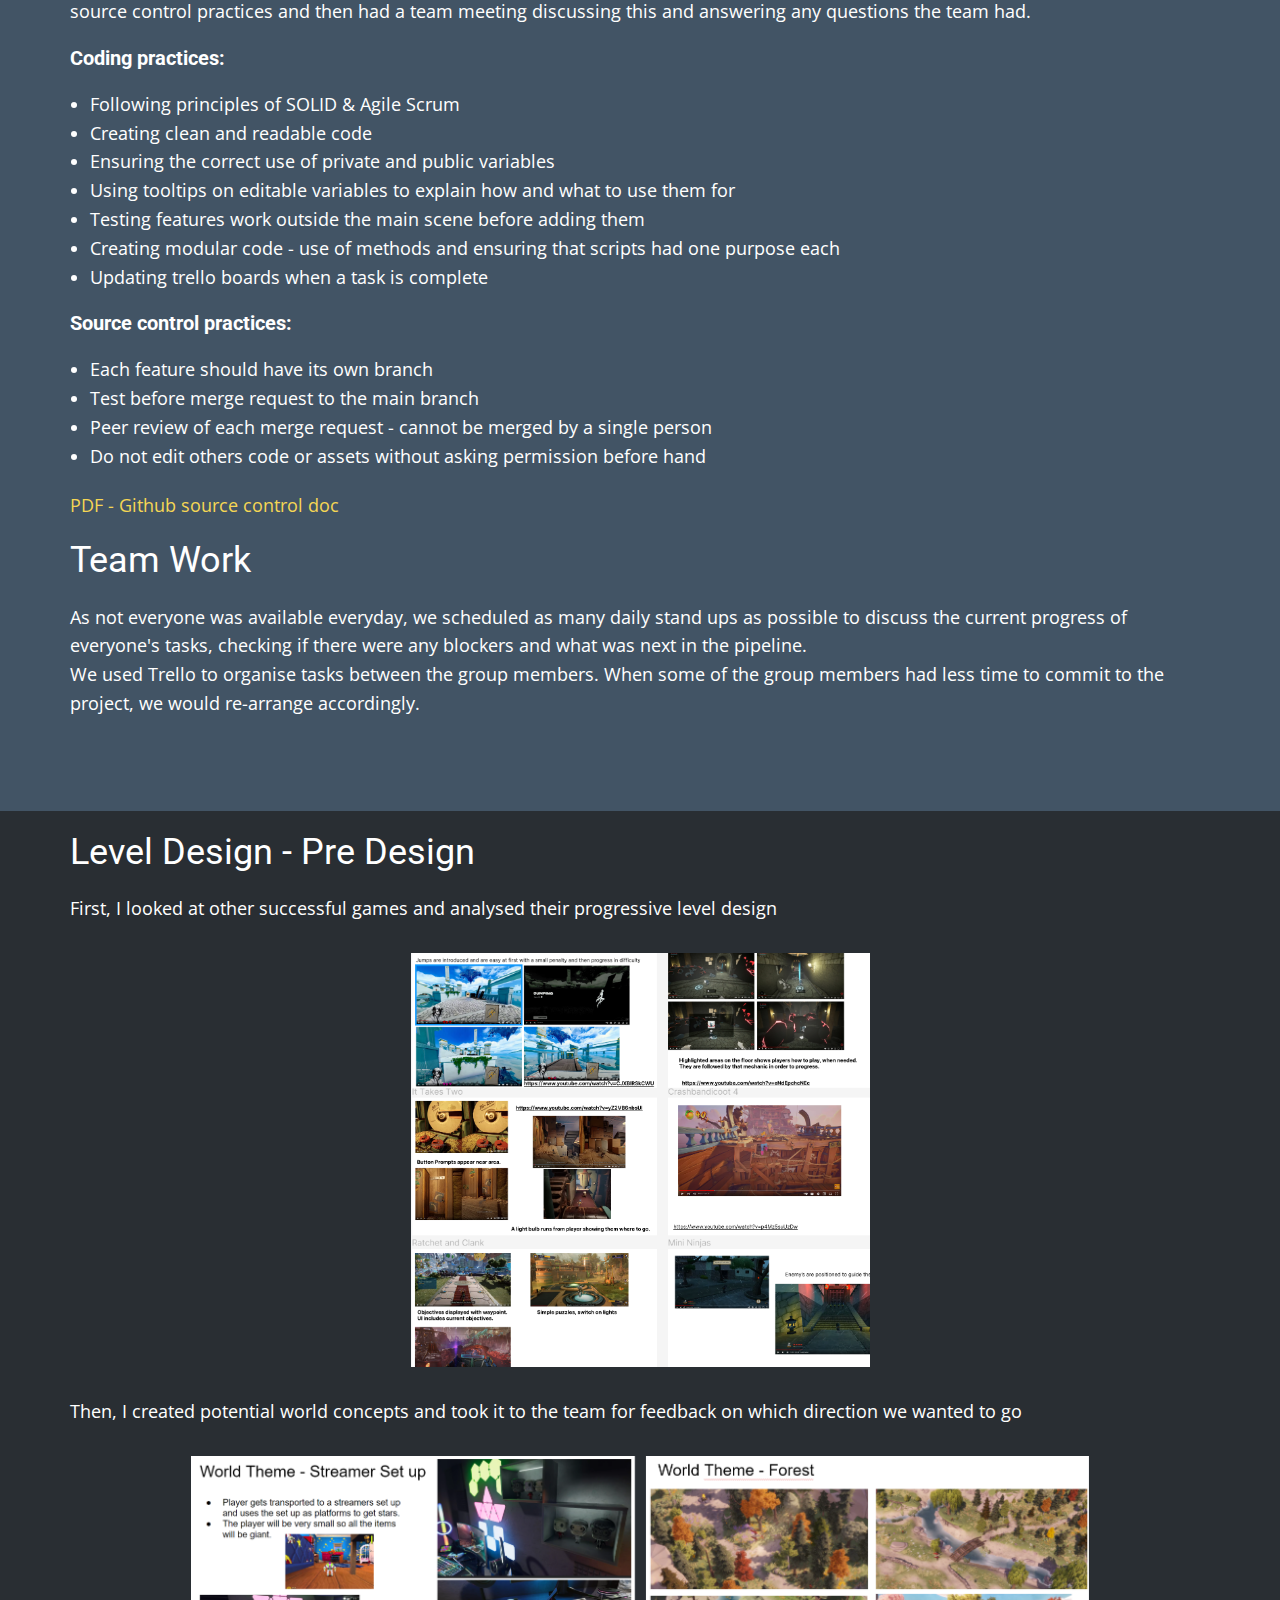
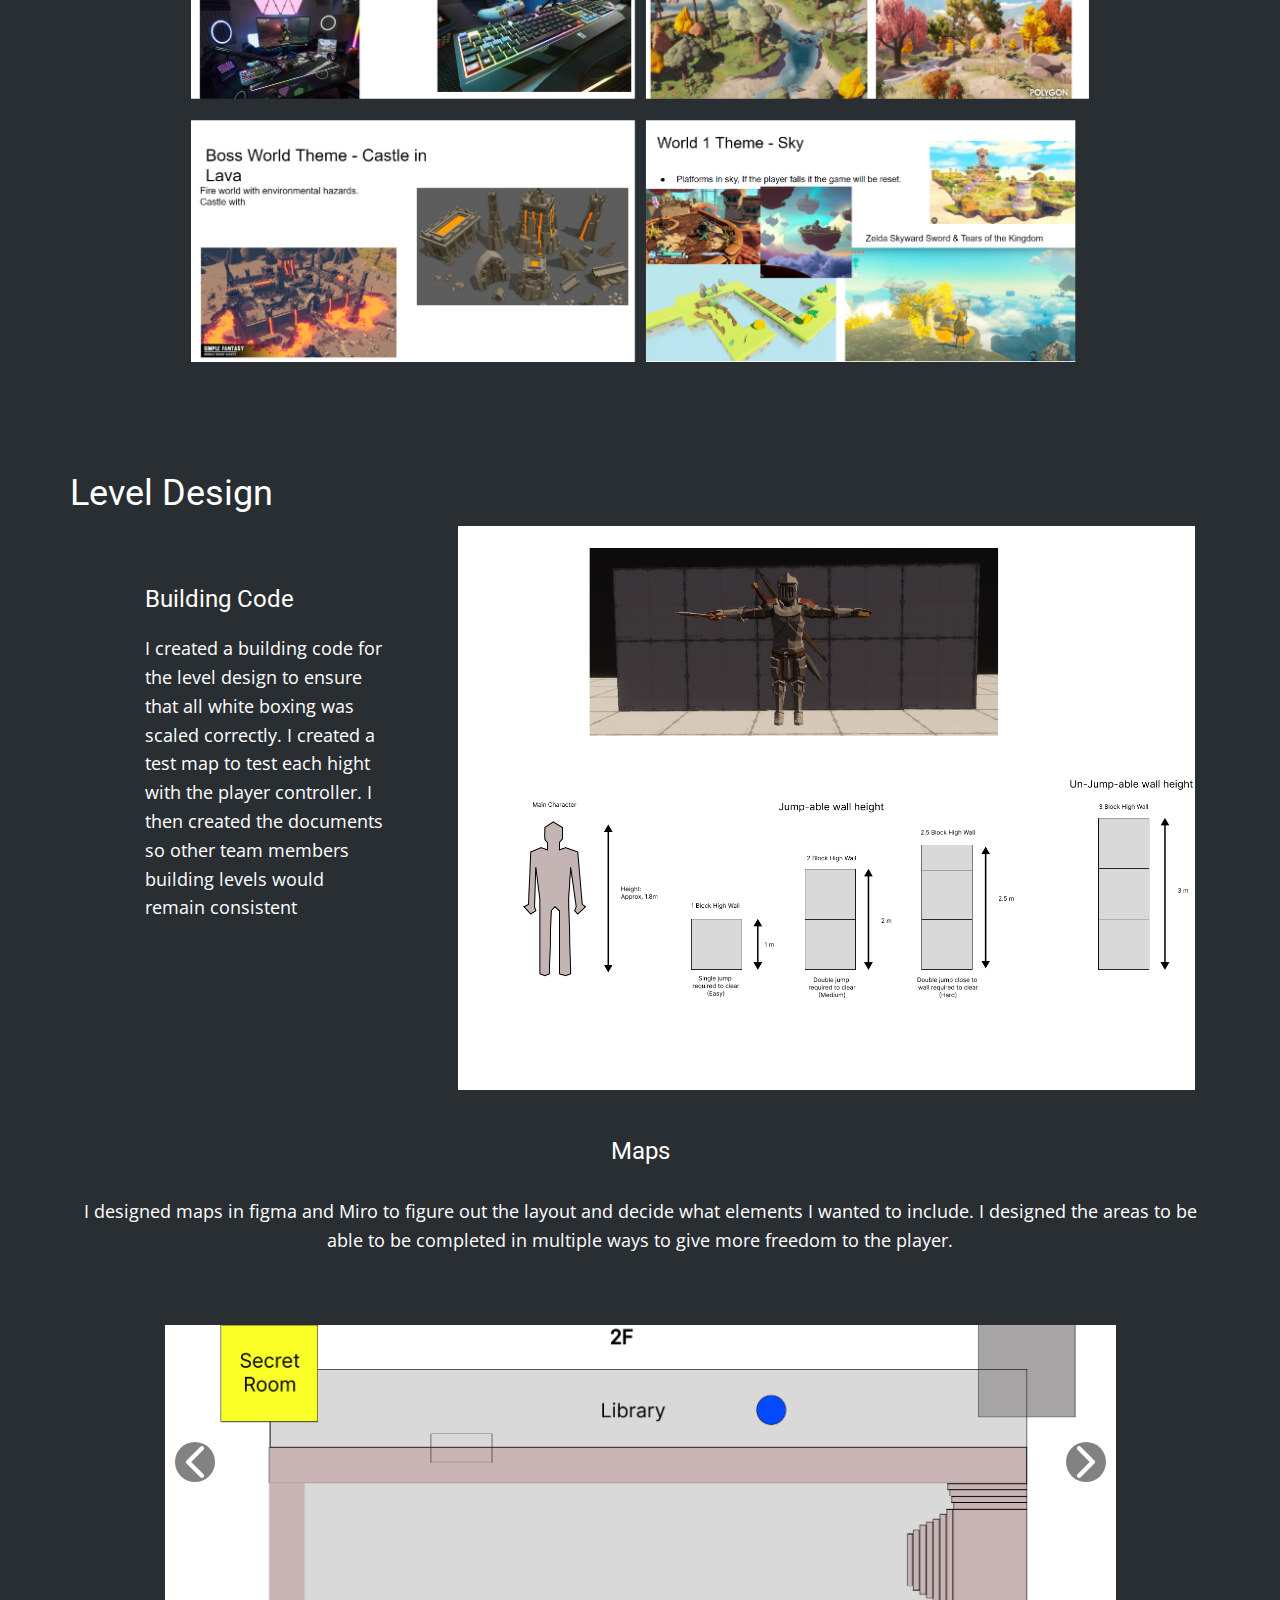
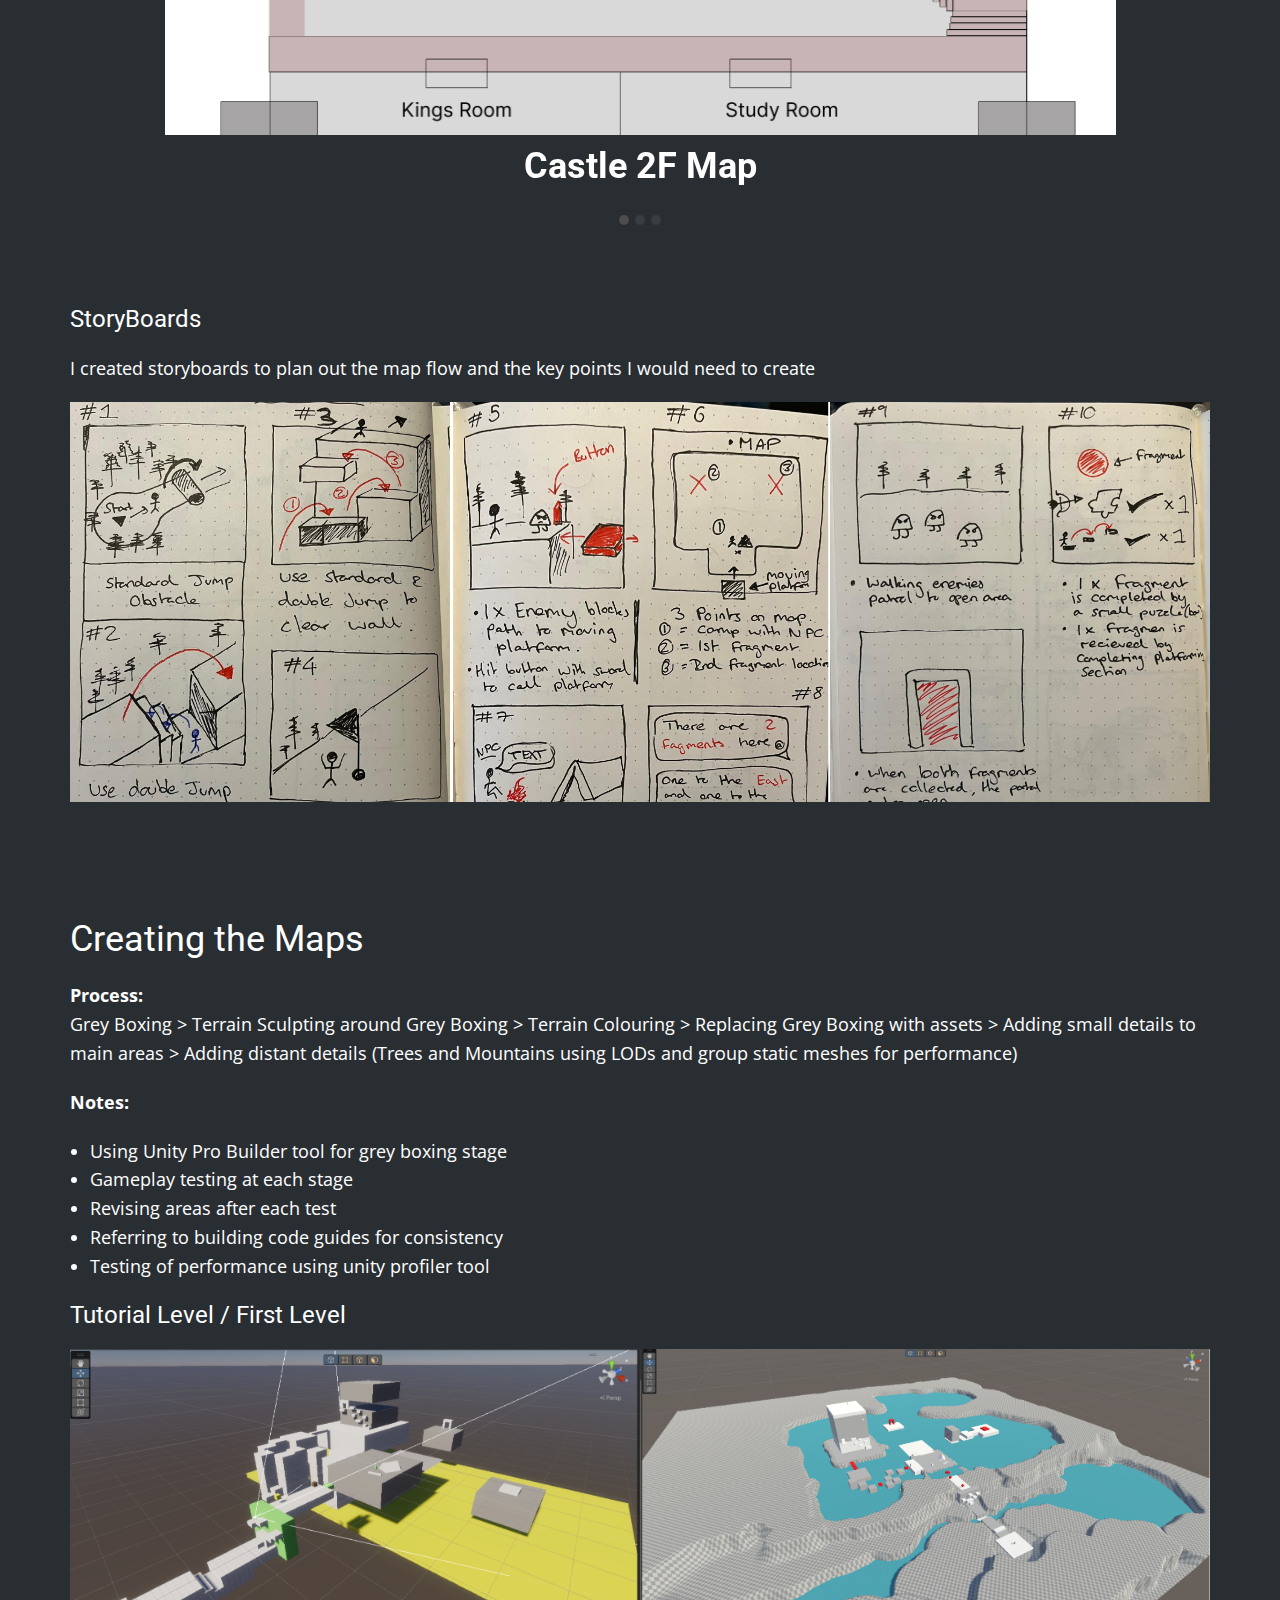
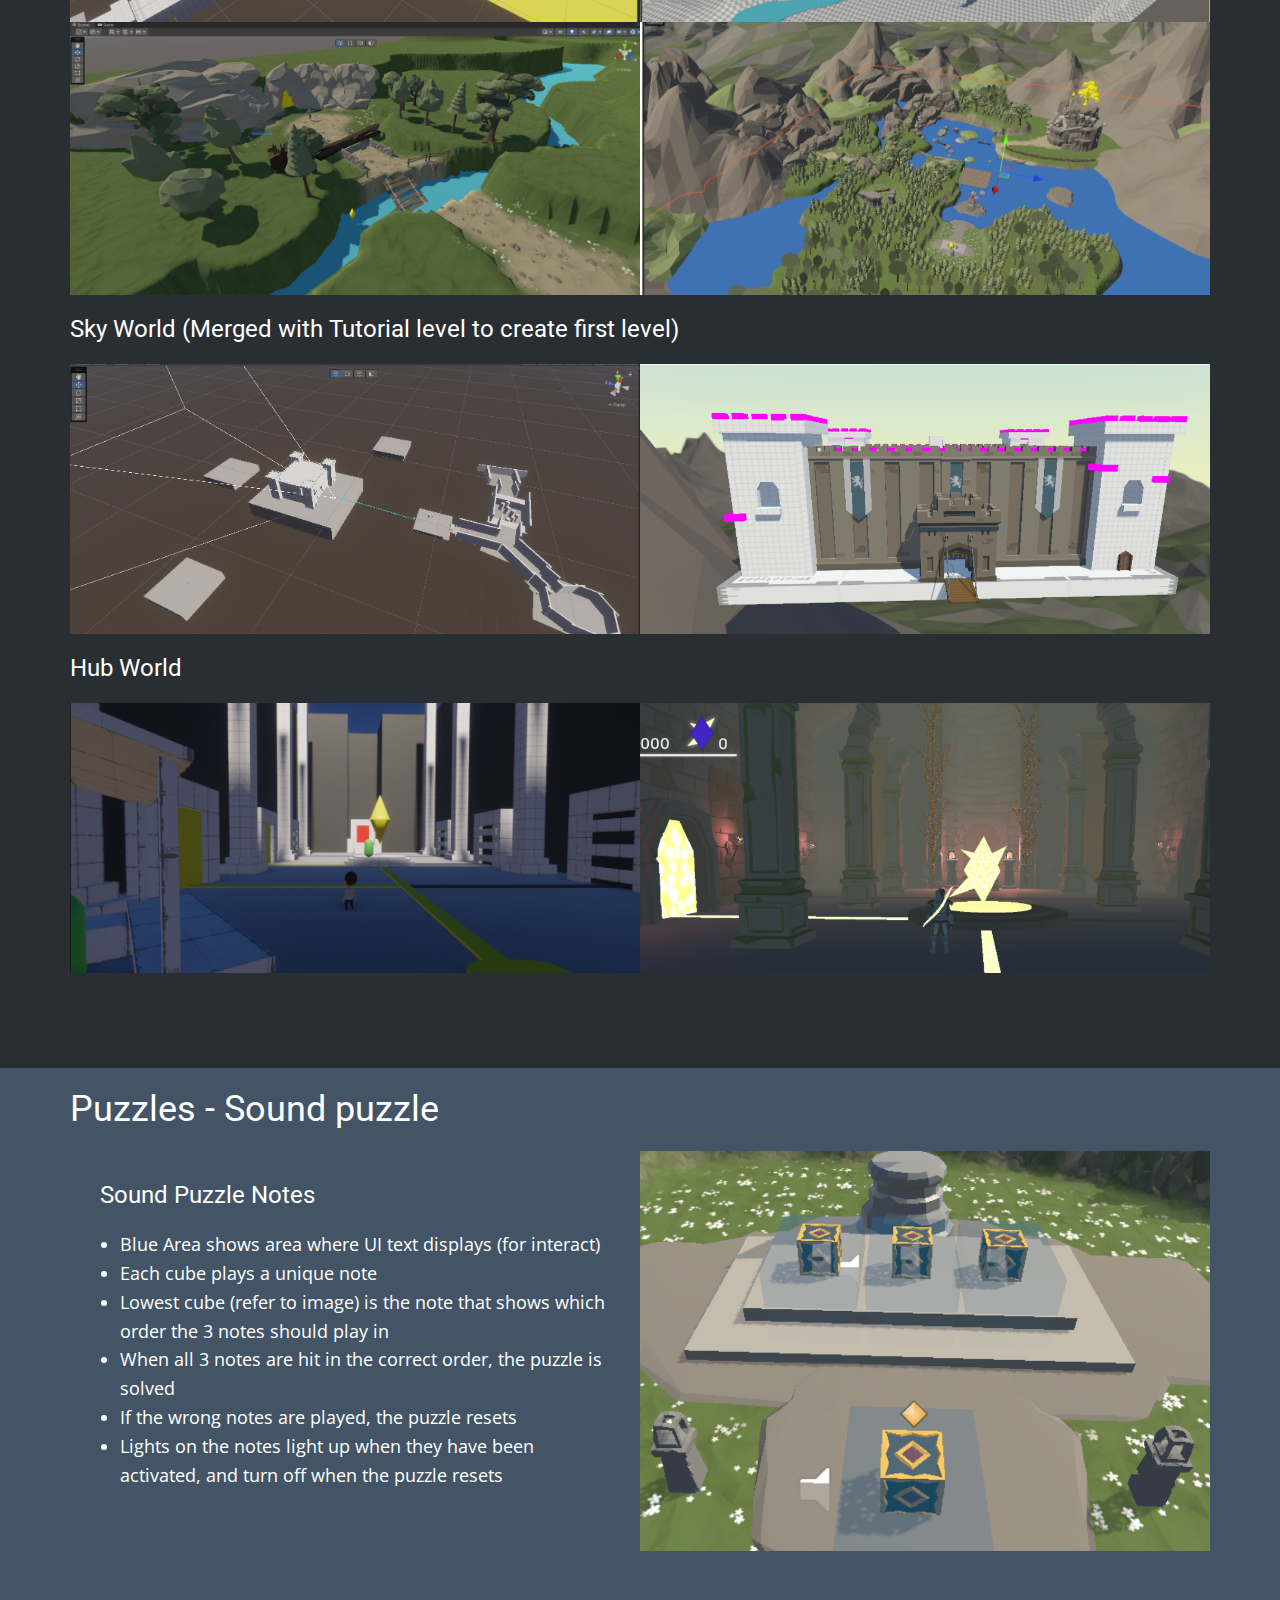
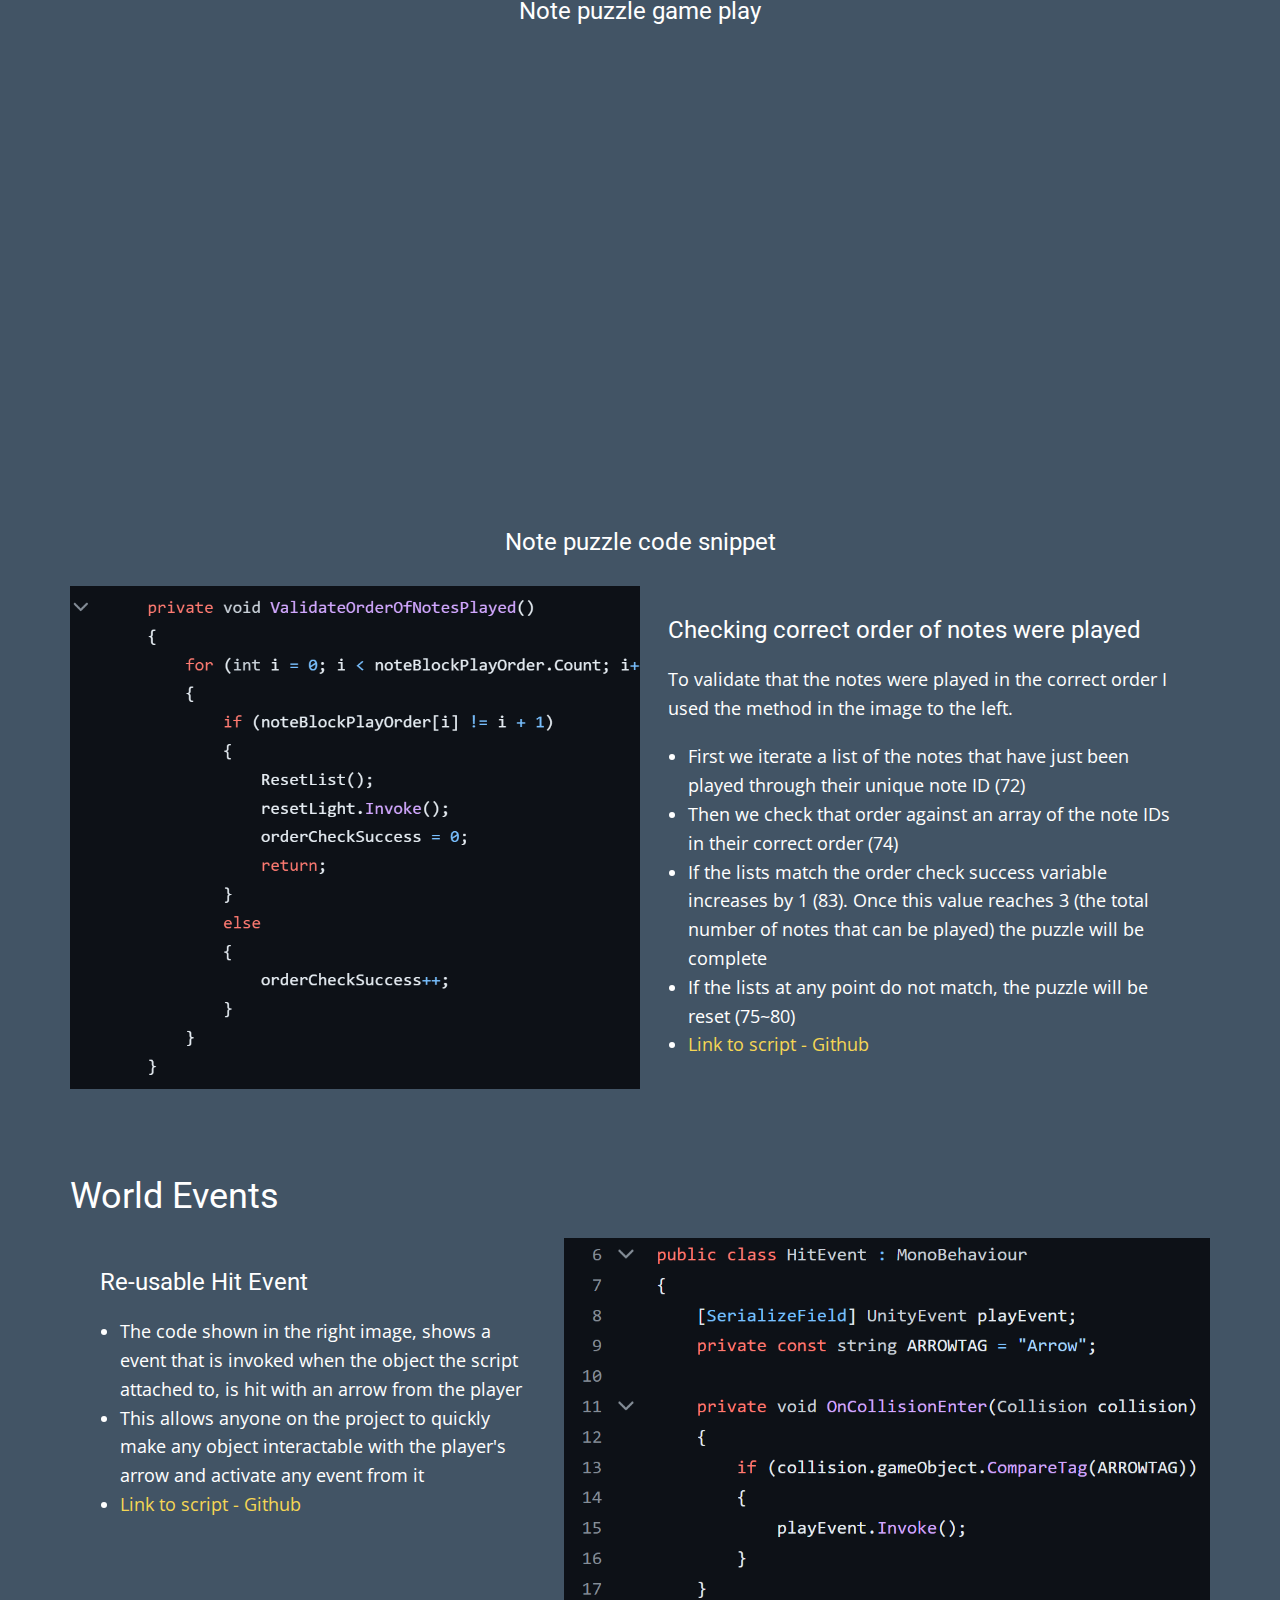
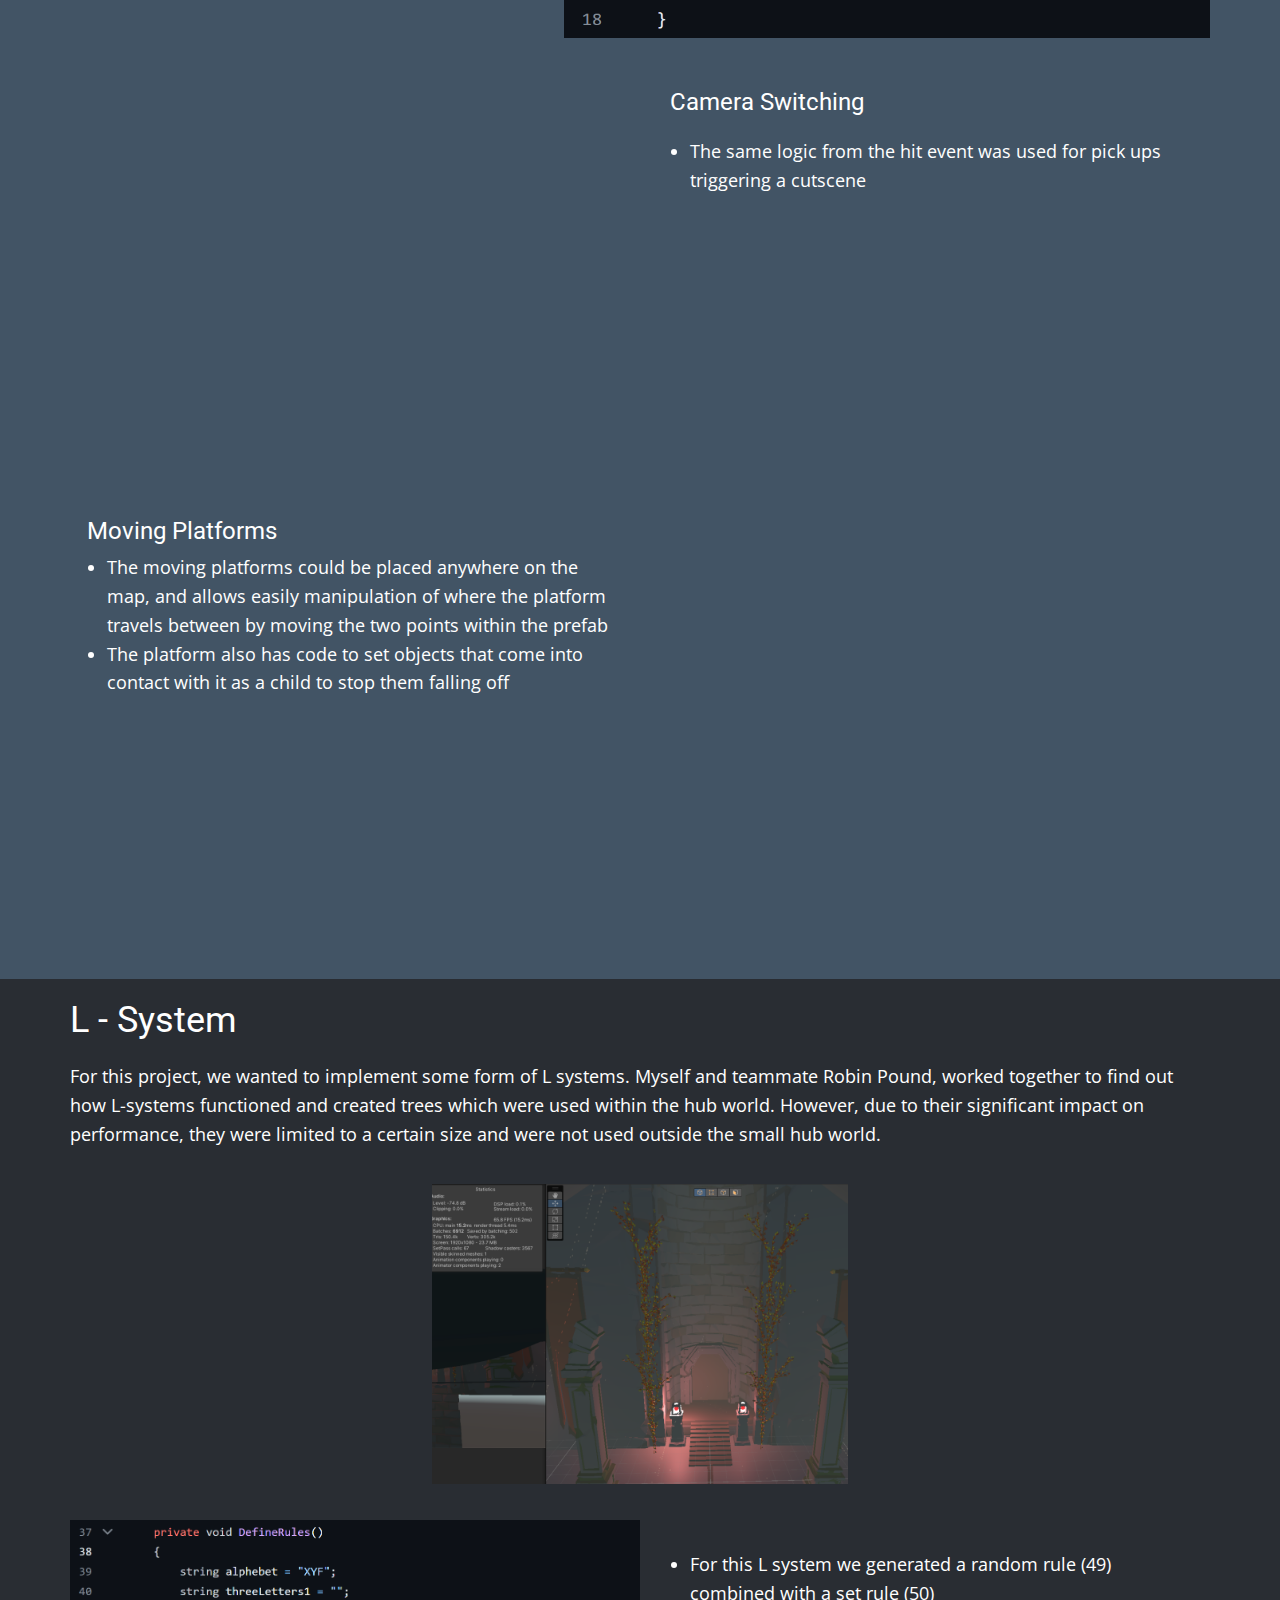
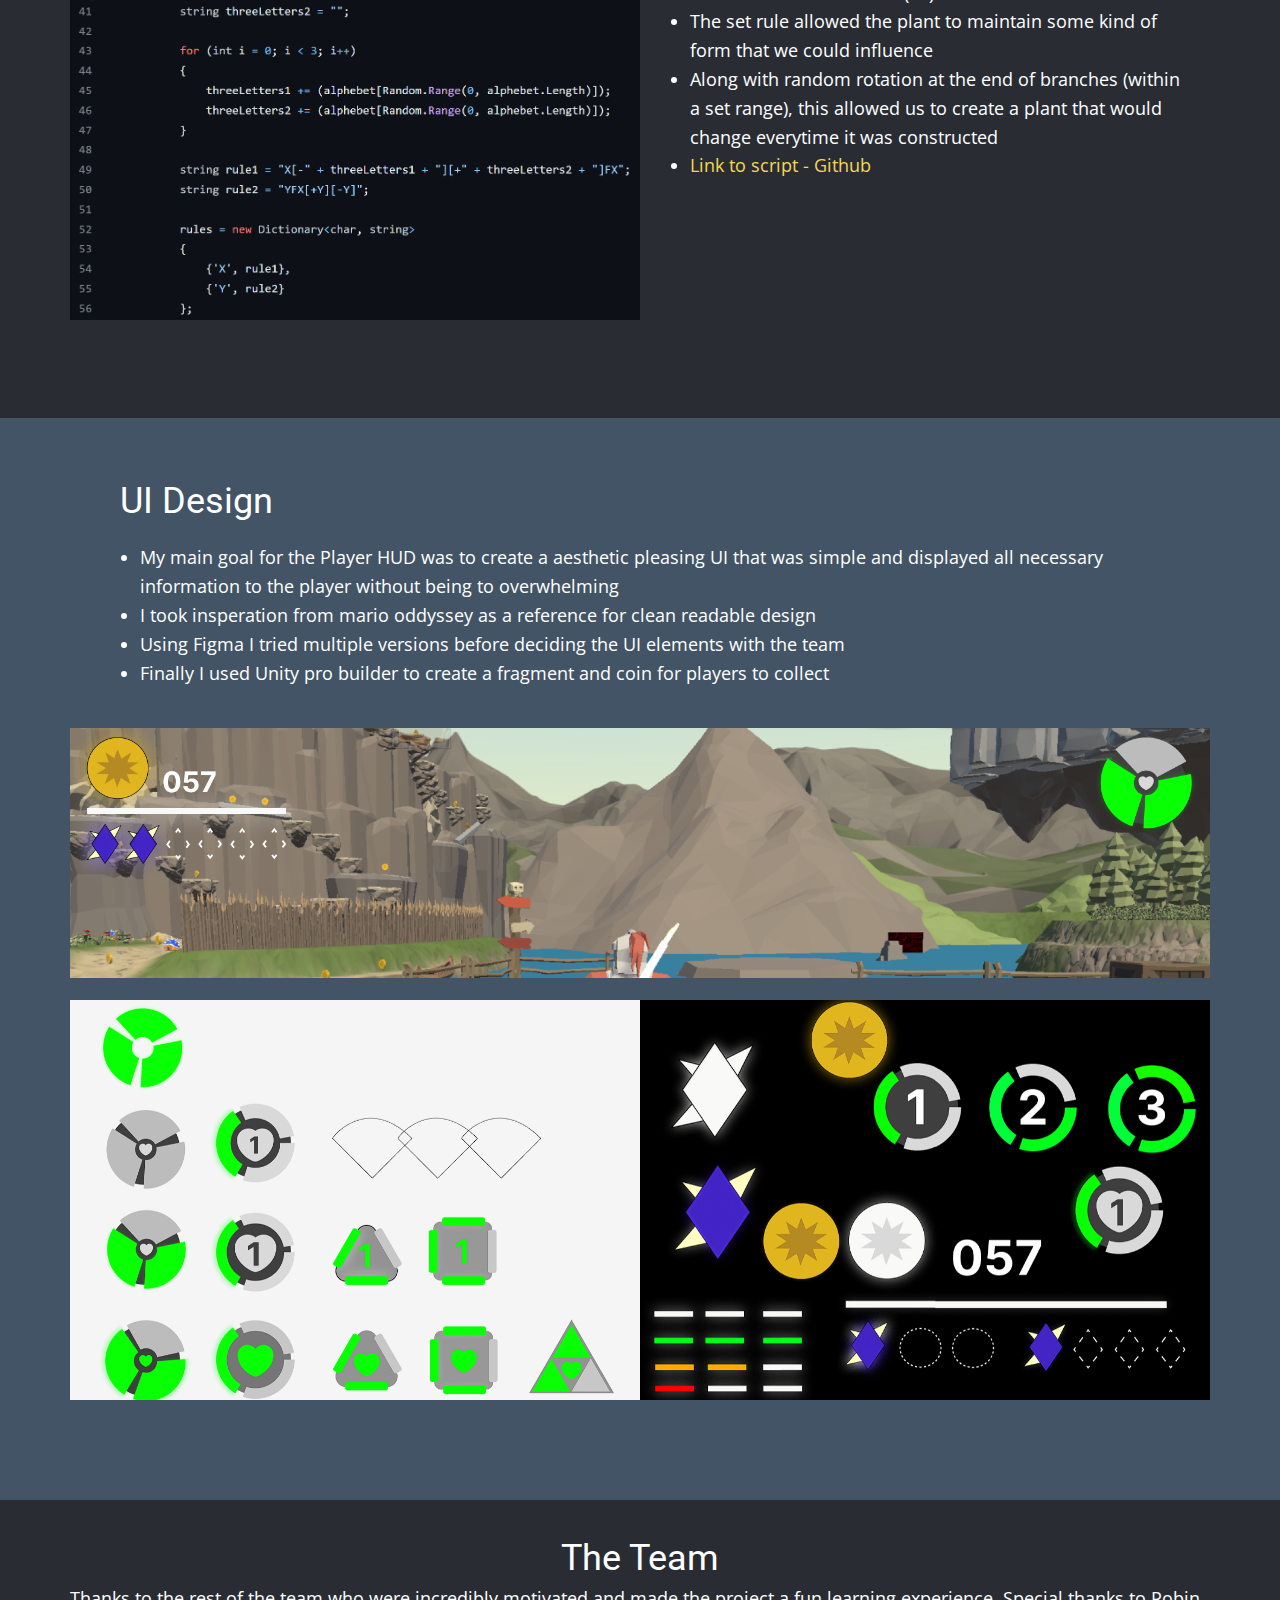
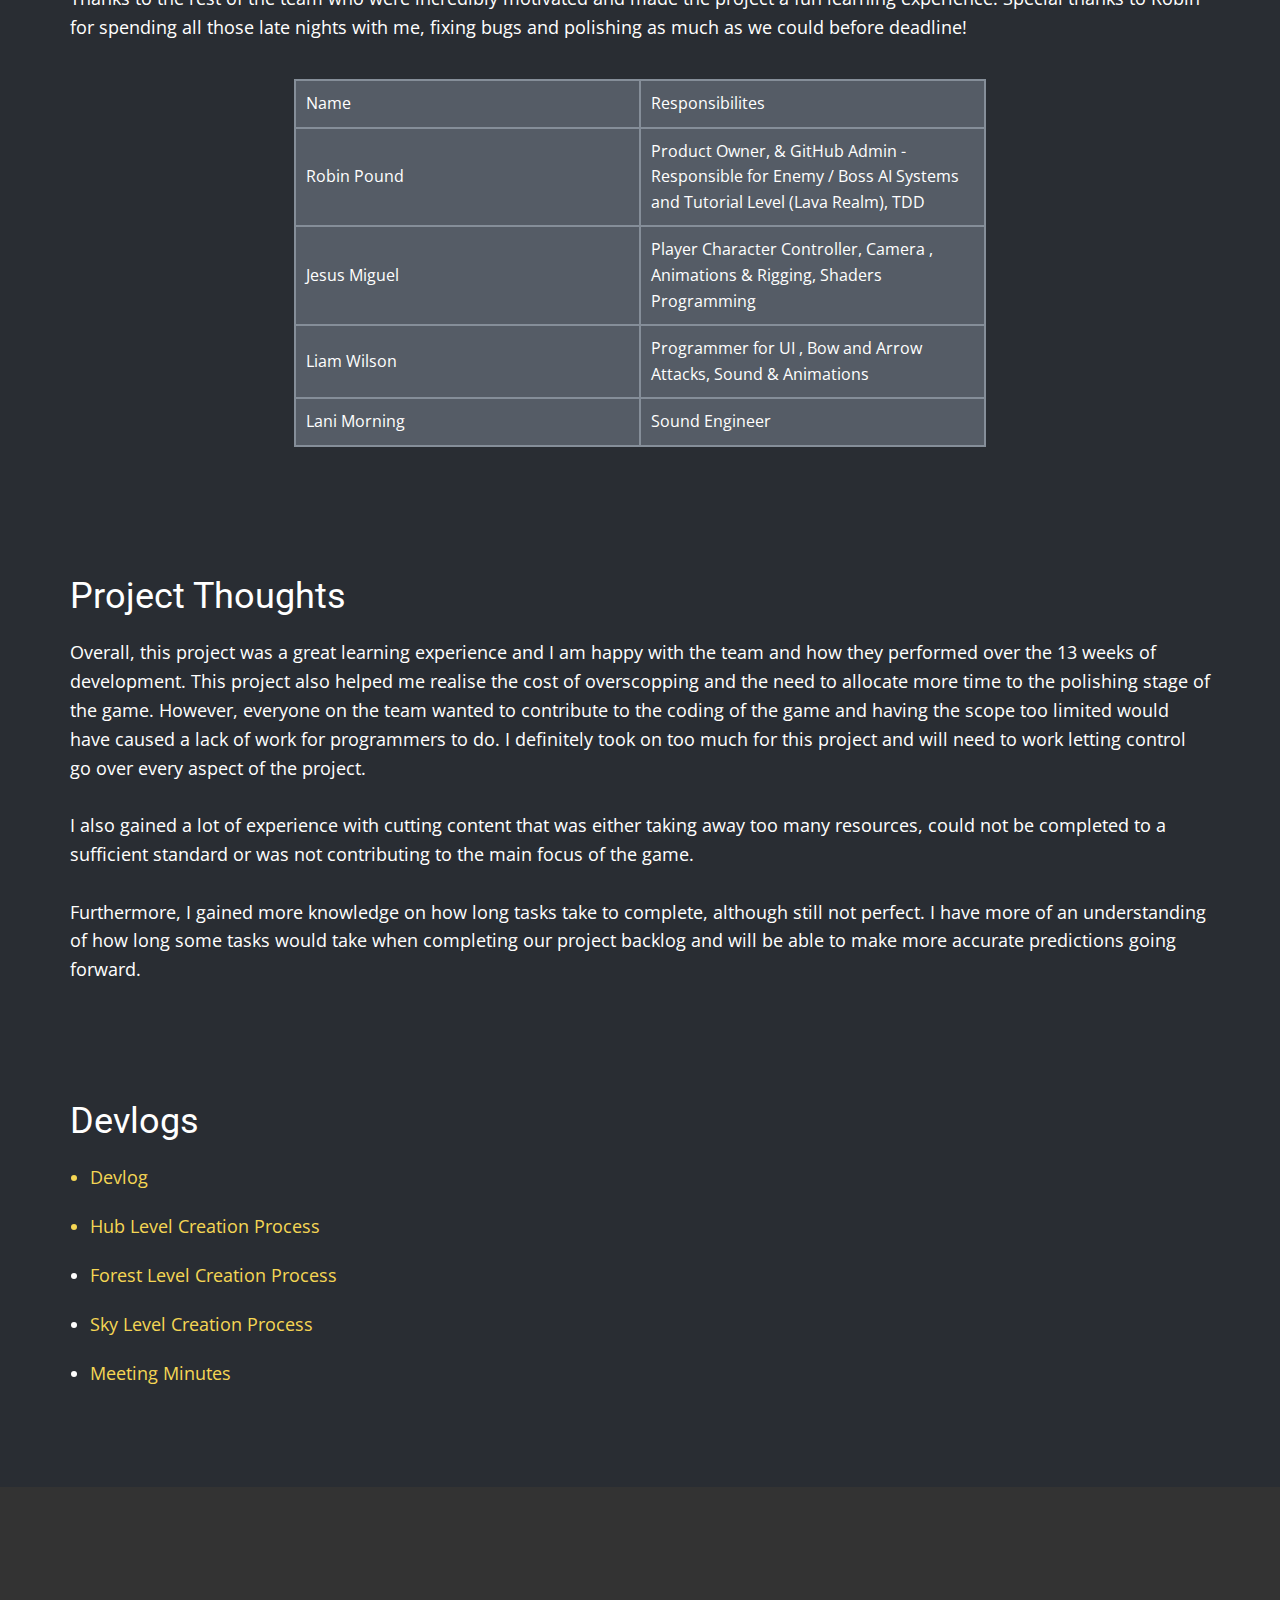
<file: Realm-Runners-Project.html>
<!DOCTYPE html>
<html style="font-size: 16px;" lang="en"><head>
    <meta name="viewport" content="width=device-width, initial-scale=1.0">
    <meta charset="utf-8">
    <meta name="keywords" content="Mike Hayes">
    <meta name="description" content="">
    <title>Realm Runners Project</title>
    <link rel="stylesheet" href="nicepage.css" media="screen">
<link rel="stylesheet" href="Realm-Runners-Project.css" media="screen">
    <script class="u-script" type="text/javascript" src="jquery.js" defer=""></script>
    <script class="u-script" type="text/javascript" src="nicepage.js" defer=""></script>
    <meta name="generator" content="Nicepage 7.1.0, nicepage.com">
    <link id="u-theme-google-font" rel="stylesheet" href="https://fonts.googleapis.com/css?family=Roboto:100,100i,300,300i,400,400i,500,500i,700,700i,900,900i|Open+Sans:300,300i,400,400i,500,500i,600,600i,700,700i,800,800i">
    <link id="u-page-google-font" rel="stylesheet" href="https://fonts.googleapis.com/css?family=Oswald:200,300,400,500,600,700">
    
    
    
    
    
    
    
    
    
    
    
    
    
    
    
    
    
    
    <script type="application/ld+json">{
		"@context": "http://schema.org",
		"@type": "Organization",
		"name": ""
}</script>
    <meta name="theme-color" content="#478ac9">
    <meta property="og:title" content="Realm Runners Project">
    <meta property="og:type" content="website">
  <meta data-intl-tel-input-cdn-path="intlTelInput/"></head>
  <body data-path-to-root="./" data-include-products="false" class="u-body u-xl-mode" data-lang="en"><header class="u-clearfix u-header u-palette-1-dark-3 u-header" id="sec-38f9"><div class="u-clearfix u-sheet u-sheet-1">
        <h1 class="u-align-center u-text u-text-1">
          <a class="u-border-1 u-border-active-palette-2-base u-border-hover-palette-2-base u-border-no-left u-border-no-right u-border-no-top u-border-white u-btn u-button-link u-button-style u-none u-text-body-alt-color u-text-hover-palette-2-base u-btn-1" href="./">Mike Hayes</a>
        </h1>
        <nav class="u-menu u-menu-dropdown u-offcanvas u-menu-1">
          <div class="menu-collapse" style="font-size: 1rem; letter-spacing: 0px; font-weight: 700;">
            <a class="u-button-style u-custom-left-right-menu-spacing u-custom-padding-bottom u-custom-text-active-color u-custom-top-bottom-menu-spacing u-hamburger-link u-nav-link u-text-active-palette-1-base u-text-hover-palette-2-base" href="#">
              <svg class="u-svg-link" viewBox="0 0 24 24"><use xmlns:xlink="http://www.w3.org/1999/xlink" xlink:href="#menu-hamburger"></use></svg>
              <svg class="u-svg-content" version="1.1" id="menu-hamburger" viewBox="0 0 16 16" x="0px" y="0px" xmlns:xlink="http://www.w3.org/1999/xlink" xmlns="http://www.w3.org/2000/svg"><g><rect y="1" width="16" height="2"></rect><rect y="7" width="16" height="2"></rect><rect y="13" width="16" height="2"></rect>
</g></svg>
            </a>
          </div>
          <div class="u-custom-menu u-nav-container">
            <ul class="u-nav u-unstyled u-nav-1"><li class="u-nav-item"><a class="u-button-style u-nav-link u-text-active-palette-2-base u-text-hover-palette-2-base" href="./" style="padding: 10px 20px;">Home</a><div class="u-nav-popup"><ul class="u-h-spacing-20 u-nav u-unstyled u-v-spacing-10"><li class="u-nav-item"><a class="u-button-style u-nav-link u-white" href="Laser-Beat-VR-Project.html">Laser Beat VR Project</a>
</li><li class="u-nav-item"><a class="u-button-style u-nav-link u-white" href="Realm-Runners-Project.html">Realm Runner Project</a>
</li><li class="u-nav-item"><a class="u-button-style u-nav-link u-white" href="Samsara-Project.html">Rock, Paper, Scissors, Shoot! Project</a>
</li></ul>
</div>
</li><li class="u-nav-item"><a class="u-button-style u-nav-link u-text-active-palette-2-base u-text-hover-palette-2-base" href="Contact.html" style="padding: 10px 20px;">Contact</a>
</li></ul>
          </div>
          <div class="u-custom-menu u-nav-container-collapse">
            <div class="u-black u-container-style u-inner-container-layout u-opacity u-opacity-95 u-sidenav">
              <div class="u-inner-container-layout u-sidenav-overflow">
                <div class="u-menu-close"></div>
                <ul class="u-align-center u-nav u-popupmenu-items u-unstyled u-nav-3"><li class="u-nav-item"><a class="u-button-style u-nav-link" href="./">Home</a><div class="u-nav-popup"><ul class="u-h-spacing-20 u-nav u-unstyled u-v-spacing-10"><li class="u-nav-item"><a class="u-button-style u-nav-link" href="Laser-Beat-VR-Project.html">Laser Beat VR Project</a>
</li><li class="u-nav-item"><a class="u-button-style u-nav-link" href="Realm-Runners-Project.html">Realm Runner Project</a>
</li><li class="u-nav-item"><a class="u-button-style u-nav-link" href="Samsara-Project.html">Rock, Paper, Scissors, Shoot! Project</a>
</li></ul>
</div>
</li><li class="u-nav-item"><a class="u-button-style u-nav-link" href="Contact.html">Contact</a>
</li></ul>
              </div>
            </div>
            <div class="u-black u-menu-overlay u-opacity u-opacity-70"></div>
          </div>
        </nav>
      </div></header>
    <section class="u-clearfix u-container-align-center u-image u-section-1" id="sec-7fe6" data-image-width="960" data-image-height="300">
      <div class="u-clearfix u-sheet u-sheet-1"></div>
    </section>
    <section class="u-clearfix u-palette-1-dark-2 u-section-2" id="sec-7021">
      <div class="u-clearfix u-sheet u-sheet-1">
        <h3 class="u-text u-text-default u-text-1">Project Details</h3>
        <p class="u-text u-text-default u-text-2">Realm Runners is a 3D platforming-action-puzzle adventure where you will explore unique Realms along with your magical bow, to retrieve lost fragments, the source of life in this universe.&nbsp; Inspired by Mario 64 and Legend of Zelda: BOTW.&nbsp;<br>For an in depth look, chcek out the <a href="https://docs.google.com/document/d/1x70hoJPvTLKWFieiL-aaLjCUXYCtYJqkwMHnt0ApdLc/edit?usp=sharing" class="u-border-none u-btn u-button-link u-button-style u-none u-text-hover-palette-1-light-1 u-text-palette-3-light-1 u-btn-1">project GDD</a> created by me.
        </p>
        <p class="u-align-left u-text u-text-default u-text-3">
          <span style="font-weight: 700;"> Engine:</span> Unity<br>
          <span style="font-weight: 700;">Code</span>
          <span style="font-weight: 700;">:</span> C#<br>
          <span style="font-weight: 700;">Date </span>
          <span style="font-weight: 700;">Published</span>: August 2023<br>
          <span style="font-weight: 700;">Development </span>
          <span style="font-weight: 700;">Time</span>: 13 Weeks<br>
          <span style="font-weight: 700;">Project </span>
          <span style="font-weight: 700;">Type</span>:&nbsp;​University Collab Project<br>
          <span style="font-weight: 700;">Team </span>
          <span style="font-weight: 700;">Size</span>:&nbsp;​4 Programmers, 1 Sound Designer<br>
          <br>
          <span style="font-weight: 700;">Product </span>
          <span style="font-weight: 700;">Page</span>:&nbsp; <a href="https://mikehayes.itch.io/realm-runner" class="u-active-none u-border-none u-btn u-button-link u-button-style u-hover-none u-none u-text-hover-palette-1-light-1 u-text-palette-3-light-1 u-btn-2">https://mikehayes.itch.io/realm-runner</a>
          <br>
          <span style="font-weight: 700;">GDD</span>: <a href="https://docs.google.com/document/d/1x70hoJPvTLKWFieiL-aaLjCUXYCtYJqkwMHnt0ApdLc/edit?usp=sharing" class="u-active-none u-border-none u-btn u-button-link u-button-style u-hover-none u-none u-text-hover-palette-1-light-1 u-text-palette-3-light-1 u-btn-3">Google Docs Link</a>
          <br>
          <span style="font-weight: 700;">TDD</span>: <a href="https://docs.google.com/document/d/11IvBSDzFNDTc9XDMr1FaYF3WfHdnac-9oCLVaWXAseQ/edit?usp=sharing" class="u-active-none u-border-none u-btn u-button-link u-button-style u-hover-none u-none u-text-hover-palette-1-light-1 u-text-palette-3-light-1 u-btn-4">Google Docs Link</a>
          <br>
          <span style="font-weight: 700;">Source </span>
          <span style="font-weight: 700;">Control</span>: <a href="https://github.com/robinpound/Realm-Runner" class="u-active-none u-border-none u-btn u-button-link u-button-style u-hover-none u-none u-text-hover-palette-1-light-1 u-text-palette-3-light-1 u-btn-5">Github -&nbsp;My contributions are under files named "Mike" in the Asset folder</a>
        </p>
        <img class="u-align-center u-image u-image-default u-image-1" src="images/Imagesofdifferentworlds1.png" alt="" data-image-width="4378" data-image-height="2214">
      </div>
    </section>
    <section class="u-clearfix u-palette-1-dark-3 u-section-3" id="sec-4fe4">
      <div class="u-clearfix u-sheet u-sheet-1">
        <h3 class="u-text u-text-default u-text-1">Main Focuses</h3>
        <p class="u-text u-text-default u-text-2"> My main focus for this project was to create a team environment that allowed us to work together efficiently and effectively, whilst all enjoying what we were doing during the process of creating the game. I also wanted the game to be focused to avoid overscoping. I made sure we regularly talked about mechanics we were implementing within the game during our standups so we could review them and make sure they were there to improve the game.</p>
      </div>
    </section>
    <section class="u-clearfix u-palette-1-dark-3 u-section-4" id="sec-181d">
      <div class="u-clearfix u-sheet u-sheet-1">
        <h3 class="u-text u-text-default u-text-1">My Role and Contributions </h3>
        <p class="u-text u-text-default u-text-2"> Scrum Master &amp; GitHub Admin</p>
        <ul class="u-text u-text-default u-text-3">
          <li> Sole Level Designer (Hub , Forest &amp; Sky Castle), Co worked on Boss Realm). </li>
          <li>Puzzle, Sound and World Objects and Events Programmer. </li>
          <li>Player UI icons Designer (Health, Coins, Fragments, Layout). </li>
          <li>Portal Programmer. </li>
          <li>L-system Programmer.</li>
        </ul>
      </div>
    </section>
    <section class="u-clearfix u-palette-1-dark-2 u-section-5" id="sec-6fbc">
      <div class="u-clearfix u-sheet u-sheet-1">
        <h3 class="u-text u-text-default u-text-1">Game Design Notes </h3>
        <p class="u-text u-text-default u-text-2"> Before getting started with the project, I first wanted to identify the setting and purpose of the game we were going to make. As a group we decided to create a 3d platformer similar to Mario 64, where there would be a main hub that led to unique worlds. After brainstorming and creating moodboards for the art direction we decided on a fantasy type theme and the main mechanics would be focused around platforming and completing world puzzles with a magical bow and arrow, inspired by Legend of Zelda: BOTW.&nbsp;<br>
        </p>
        <img class="custom-expanded u-align-center u-image u-image-1" src="images/Marioandzeldaref.png" data-image-width="880" data-image-height="419">
        <p class="u-text u-text-default u-text-3"> To try to ensure that our team we're passionate about the project, it was important that we all added meaningful contributions to the project. We went over our preferred roles for the project and allocated tasks from the project backlog accordingly. Whilst allocating tasks, we tried to evenly distribute them and those who had more time to commit to the project were given more tasks.&nbsp;<br>
        </p>
        <p class="u-text u-text-default u-text-4"> However, one mistake I made at this time was taking on too much. I was responsible for managing the team and later most of the paperwork, whilst also responsible for level design, and puzzle / world mechanics. For a 13 week period It was too much to take on and we should have cut content.</p>
      </div>
    </section>
    <section class="u-clearfix u-palette-1-dark-2 u-section-6" id="sec-f5a0">
      <div class="u-clearfix u-sheet u-sheet-1">
        <h3 class="u-text u-text-default u-text-1"> Creating standards of practice&nbsp;<br>
        </h3>
        <p class="u-text u-text-default u-text-2"> As there were multiple programmers on the project, I wanted to make sure that we were following similar practices to avoid any potential problems during mid development. Myself and Robin Pound (see team members) set up a document for our coding and source control practices and then had a team meeting discussing this and answering any questions the team had.<br>
        </p>
        <h5 class="u-text u-text-default u-text-3"><b>Coding practices:</b>
        </h5>
        <ul class="u-text u-text-default u-text-4">
          <li>Following principles of SOLID &amp; Agile Scrum</li>
          <li> Creating clean and readable code&nbsp;</li>
          <li>Ensuring the correct use of private and public variables&nbsp;</li>
          <li>Using tooltips on editable variables to explain how and what to use them for&nbsp;</li>
          <li>Testing features work outside the main scene before adding them&nbsp;</li>
          <li>Creating modular code - use of methods and ensuring that scripts had one purpose each</li>
          <li>Updating trello boards when a task is complete&nbsp;<br>
          </li>
        </ul>
        <h5 class="u-text u-text-default u-text-5"><b>Source control practices:&nbsp;</b>
        </h5>
        <ul class="u-text u-text-default u-text-6">
          <li> Each feature should have its own branch</li>
          <li> Test before merge request to the main branch&nbsp;<br>
          </li>
          <li> Peer review of each merge request - cannot be merged by a single person&nbsp;<br>
          </li>
          <li>Do not edit others code or assets without asking permission before hand&nbsp;<br>
          </li>
        </ul>
        <p class="u-text u-text-default u-text-7">
          <a class="u-active-none u-border-none u-btn u-button-link u-button-style u-file-link u-hover-none u-none u-text-hover-palette-1-light-1 u-text-palette-3-light-1 u-btn-1" data-href="np://user.desktop.nicepage.com/Site_90731681/files/RealRunners-Github_SourceControlProcedure_Workflow.pdf">PDF - Github source control doc</a>
        </p>
        <h3 class="u-text u-text-default u-text-8">Team Work</h3>
        <p class="u-text u-text-default u-text-9"> As not everyone was available everyday, we scheduled as many daily stand ups as possible to discuss the current progress of everyone's tasks, checking if there were any blockers and what was next in the pipeline. <br>We used Trello to organise tasks between the group members. When some of the group members had less time to commit to the project, we would re-arrange accordingly.&nbsp;<br>
        </p>
      </div>
    </section>
    <section class="u-clearfix u-palette-1-dark-3 u-section-7" id="sec-f819">
      <div class="u-clearfix u-sheet u-sheet-1">
        <h3 class="u-text u-text-default u-text-1">Level Design - Pre Design</h3>
        <p class="u-text u-text-default u-text-2">First, I looked at other successful games and analysed their progressive level design </p>
        <img class="u-align-center u-image u-image-default u-image-1" src="images/image103.png" alt="" data-image-width="1357" data-image-height="1310">
        <p class="u-text u-text-default u-text-3">Then, I created potential world concepts and took it to the team for feedback on which direction we wanted to go</p>
        <img class="u-align-center u-image u-image-contain u-image-default u-image-2" src="images/Moodboard.png" alt="" data-image-width="1835" data-image-height="1033">
      </div>
    </section>
    <section class="u-clearfix u-palette-1-dark-3 u-section-8" id="sec-9954">
      <div class="u-clearfix u-sheet u-sheet-1">
        <h3 class="u-align-left u-text u-text-default u-text-1">Level Design</h3>
        <div class="custom-expanded data-layout-selected u-clearfix u-gutter-10 u-layout-wrap u-layout-wrap-1">
          <div class="u-layout">
            <div class="u-layout-col">
              <div class="u-size-60">
                <div class="u-layout-row">
                  <div class="u-align-left u-container-align-left u-container-style u-layout-cell u-left-cell u-size-20 u-layout-cell-1">
                    <div class="u-container-layout u-container-layout-1">
                      <h4 class="u-text u-text-2">Building Code</h4>
                      <p class="u-text u-text-3">I created a building code for the level design to ensure that all white boxing was scaled correctly. I created a test map to test each hight with the player controller. I then created the documents so other team members building levels would remain consistent</p>
                    </div>
                  </div>
                  <div class="u-container-align-center u-container-style u-image u-layout-cell u-right-cell u-size-40 u-image-1" src="" data-image-width="1728" data-image-height="1117">
                    <div class="u-container-layout u-container-layout-2"></div>
                  </div>
                </div>
              </div>
            </div>
          </div>
        </div>
        <h4 class="u-align-center u-text u-text-default u-text-4">Maps</h4>
        <p class="u-align-center u-text u-text-default u-text-5"> I designed maps in figma and Miro to figure out the layout and decide what elements I wanted to include. I designed the areas to be able to be completed in multiple ways to give more freedom to the player.</p>
        <div class="custom-expanded u-carousel u-gallery u-layout-carousel u-lightbox u-no-transition u-show-text-always u-gallery-1" data-interval="5000" data-u-ride="carousel" id="carousel-227e">
          <ol class="u-absolute-hcenter u-carousel-indicators u-carousel-indicators-1">
            <li data-u-target="#carousel-227e" data-u-slide-to="0" class="u-active u-grey-70 u-shape-circle" style="width: 10px; height: 10px;"></li>
            <li data-u-target="#carousel-227e" data-u-slide-to="1" class="u-grey-70 u-shape-circle" style="width: 10px; height: 10px;"></li>
            <li data-u-target="#carousel-227e" data-u-slide-to="2" class="u-grey-70 u-shape-circle" style="width: 10px; height: 10px;"></li>
          </ol>
          <div class="u-carousel-inner u-gallery-inner" role="listbox">
            <div class="u-active u-carousel-item u-gallery-item u-carousel-item-1">
              <div class="u-back-slide" data-image-width="1928" data-image-height="1024">
                <img class="u-back-image u-expanded u-back-image-1" src="images/2F.png">
              </div>
              <div class="u-container-align-center u-over-slide u-over-slide-1">
                <h3 class="u-align-center u-gallery-heading" style="font-weight: 700; width: 931px; margin-right: 0px; margin-left: 0px;">Castle 2F Map</h3>
              </div>
            </div>
            <div class="u-carousel-item u-gallery-item u-carousel-item-2">
              <div class="u-back-slide" data-image-width="1108" data-image-height="463">
                <img class="u-back-image u-expanded u-back-image-2" src="images/image109.png">
              </div>
              <div class="u-container-align-center u-over-slide u-over-slide-2">
                <h3 class="u-align-center u-gallery-heading" style="font-weight: 700;">HUB World Map</h3>
              </div>
            </div>
            <div class="u-carousel-item u-gallery-item u-carousel-item-3" data-image-width="1920" data-image-height="1080">
              <div class="u-back-slide">
                <img class="u-back-image u-expanded u-back-image-3" src="images/Slide16_9-1.png" alt="Enemy Camp Layout">
              </div>
              <div class="u-container-align-center u-over-slide u-over-slide-3">
                <h3 class="u-align-center u-gallery-heading" style="font-weight: 700;">Enemy Camp Layout</h3>
              </div>
              <style data-mode="XL"></style>
              <style data-mode="LG"></style>
              <style data-mode="MD"></style>
              <style data-mode="SM"></style>
              <style data-mode="XS" data-visited="true"></style>
            </div>
          </div>
          <a class="u-carousel-control u-carousel-control-prev u-grey-70 u-icon-circle u-opacity u-opacity-70 u-spacing-10 u-text-white u-carousel-control-1" href="#carousel-227e" role="button" data-u-slide="prev">
            <span aria-hidden="true">
              <svg viewBox="0 0 451.847 451.847"><path d="M97.141,225.92c0-8.095,3.091-16.192,9.259-22.366L300.689,9.27c12.359-12.359,32.397-12.359,44.751,0
c12.354,12.354,12.354,32.388,0,44.748L173.525,225.92l171.903,171.909c12.354,12.354,12.354,32.391,0,44.744
c-12.354,12.365-32.386,12.365-44.745,0l-194.29-194.281C100.226,242.115,97.141,234.018,97.141,225.92z"></path></svg>
            </span>
            <span class="sr-only">
              <svg viewBox="0 0 451.847 451.847"><path d="M97.141,225.92c0-8.095,3.091-16.192,9.259-22.366L300.689,9.27c12.359-12.359,32.397-12.359,44.751,0
c12.354,12.354,12.354,32.388,0,44.748L173.525,225.92l171.903,171.909c12.354,12.354,12.354,32.391,0,44.744
c-12.354,12.365-32.386,12.365-44.745,0l-194.29-194.281C100.226,242.115,97.141,234.018,97.141,225.92z"></path></svg>
            </span>
          </a>
          <a class="u-carousel-control u-carousel-control-next u-grey-70 u-icon-circle u-opacity u-opacity-70 u-spacing-10 u-text-white u-carousel-control-2" href="#carousel-227e" role="button" data-u-slide="next">
            <span aria-hidden="true">
              <svg viewBox="0 0 451.846 451.847"><path d="M345.441,248.292L151.154,442.573c-12.359,12.365-32.397,12.365-44.75,0c-12.354-12.354-12.354-32.391,0-44.744
L278.318,225.92L106.409,54.017c-12.354-12.359-12.354-32.394,0-44.748c12.354-12.359,32.391-12.359,44.75,0l194.287,194.284
c6.177,6.18,9.262,14.271,9.262,22.366C354.708,234.018,351.617,242.115,345.441,248.292z"></path></svg>
            </span>
            <span class="sr-only">
              <svg viewBox="0 0 451.846 451.847"><path d="M345.441,248.292L151.154,442.573c-12.359,12.365-32.397,12.365-44.75,0c-12.354-12.354-12.354-32.391,0-44.744
L278.318,225.92L106.409,54.017c-12.354-12.359-12.354-32.394,0-44.748c12.354-12.359,32.391-12.359,44.75,0l194.287,194.284
c6.177,6.18,9.262,14.271,9.262,22.366C354.708,234.018,351.617,242.115,345.441,248.292z"></path></svg>
            </span>
          </a>
        </div>
        <h4 class="u-align-center u-text u-text-default u-text-6">StoryBoards</h4>
        <p class="u-align-center u-text u-text-default u-text-7"> I created storyboards to plan out the map flow and the key points I would need to create</p>
        <div class="data-layout-selected u-clearfix u-expanded-width u-layout-wrap u-layout-wrap-2">
          <div class="u-layout">
            <div class="u-layout-row">
              <div class="u-container-align-center u-container-style u-image u-layout-cell u-size-20 u-image-2" data-image-width="629" data-image-height="903">
                <div class="u-container-layout u-container-layout-3"></div>
              </div>
              <div class="u-container-align-center u-container-style u-image u-layout-cell u-size-20 u-image-3" data-image-width="708" data-image-height="1032">
                <div class="u-container-layout u-container-layout-4"></div>
              </div>
              <div class="u-container-align-center u-container-style u-image u-layout-cell u-size-20 u-image-4" data-image-width="691" data-image-height="755">
                <div class="u-container-layout u-container-layout-5"></div>
              </div>
            </div>
          </div>
        </div>
      </div>
    </section>
    <section class="u-clearfix u-palette-1-dark-3 u-section-9" id="sec-0e9b">
      <div class="u-clearfix u-sheet u-sheet-1">
        <h3 class="u-text u-text-default u-text-1">Creating the Maps</h3>
        <p class="u-text u-text-default u-text-2">
          <span style="font-weight: 700;"> Process:</span>
          <br>Grey Boxing &gt; Terrain Sculpting around Grey Boxing &gt; Terrain Colouring &gt; Replacing Grey Boxing with assets &gt; Adding small details to main areas &gt; Adding distant details (Trees and Mountains using LODs and group static meshes for performance)
        </p>
        <p class="u-text u-text-default u-text-3">Notes:<span style="font-weight: 700;"></span>
        </p>
        <ul class="u-text u-text-default u-text-4">
          <li>Using Unity Pro Builder tool for grey boxing stage&nbsp;<br>
          </li>
          <li>Gameplay testing at each stage</li>
          <li> Revising areas after each test</li>
          <li> Referring to building code guides for consistency</li>
          <li>Testing of performance using unity profiler tool
&nbsp;<br>
          </li>
        </ul>
        <h4 class="u-text u-text-default u-text-5"> Tutorial Level / First Level</h4>
        <div class="data-layout-selected u-clearfix u-expanded-width u-layout-wrap u-layout-wrap-1">
          <div class="u-layout">
            <div class="u-layout-col">
              <div class="u-size-30">
                <div class="u-layout-row">
                  <div class="u-container-align-center u-container-style u-image u-layout-cell u-size-30 u-image-1" data-image-width="1395" data-image-height="768">
                    <div class="u-container-layout u-container-layout-1"></div>
                  </div>
                  <div class="u-container-align-center u-container-style u-image u-layout-cell u-size-30 u-image-2" data-image-width="1397" data-image-height="755">
                    <div class="u-container-layout u-container-layout-2"></div>
                  </div>
                </div>
              </div>
              <div class="u-size-30">
                <div class="u-layout-row">
                  <div class="u-container-align-center u-container-style u-image u-layout-cell u-size-30 u-image-3" data-image-width="1393" data-image-height="678">
                    <div class="u-container-layout u-container-layout-3"></div>
                  </div>
                  <div class="u-container-align-center u-container-style u-image u-layout-cell u-size-30 u-image-4" data-image-width="1259" data-image-height="988">
                    <div class="u-container-layout u-container-layout-4"></div>
                  </div>
                </div>
              </div>
            </div>
          </div>
        </div>
        <h4 class="u-text u-text-default u-text-6">Sky World (Merged with Tutorial level to create first level)</h4>
        <div class="data-layout-selected u-clearfix u-expanded-width u-layout-wrap u-layout-wrap-2">
          <div class="u-layout">
            <div class="u-layout-row">
              <div class="u-container-align-center u-container-style u-image u-layout-cell u-size-30 u-image-5" data-image-width="1505" data-image-height="797">
                <div class="u-container-layout u-container-layout-5"></div>
              </div>
              <div class="u-container-align-center u-container-style u-image u-layout-cell u-size-30 u-image-6" data-image-width="1110" data-image-height="500">
                <div class="u-container-layout u-container-layout-6"></div>
              </div>
            </div>
          </div>
        </div>
        <h4 class="u-text u-text-default u-text-7">Hub World</h4>
        <div class="data-layout-selected u-clearfix u-expanded-width u-layout-wrap u-layout-wrap-3">
          <div class="u-layout">
            <div class="u-layout-row">
              <div class="u-container-align-center u-container-style u-image u-layout-cell u-size-30 u-image-7" data-image-width="1254" data-image-height="811">
                <div class="u-container-layout u-container-layout-7"></div>
              </div>
              <div class="u-container-align-center u-container-style u-image u-layout-cell u-size-30 u-image-8" data-image-width="1249" data-image-height="489">
                <div class="u-container-layout u-container-layout-8"></div>
              </div>
            </div>
          </div>
        </div>
      </div>
    </section>
    <section class="u-clearfix u-palette-1-dark-2 u-section-10" id="sec-3919">
      <div class="u-clearfix u-sheet u-sheet-1">
        <h3 class="u-text u-text-default u-text-1">Puzzles - Sound puzzle</h3>
        <div class="data-layout-selected u-clearfix u-expanded-width u-layout-wrap u-layout-wrap-1">
          <div class="u-layout">
            <div class="u-layout-row">
              <div class="u-container-style u-layout-cell u-size-30 u-layout-cell-1">
                <div class="u-container-layout u-container-layout-1">
                  <h4 class="u-text u-text-default u-text-2">Sound Puzzle Notes </h4>
                  <ul class="u-text u-text-default u-text-3">
                    <li>Blue Area shows area where UI text displays (for interact)<br>
                    </li>
                    <li>Each cube plays a unique note</li>
                    <li>Lowest cube (refer to image) is the note that shows which order the 3 notes should play in</li>
                    <li>When all 3 notes are hit in the correct order, the puzzle is solved</li>
                    <li>If the wrong notes are played, the puzzle resets</li>
                    <li>Lights on the notes light up when they have been activated, and turn off when the puzzle resets</li>
                  </ul>
                </div>
              </div>
              <div class="u-container-style u-image u-layout-cell u-size-30 u-image-1" data-image-width="1001" data-image-height="908">
                <div class="u-container-layout u-valign-middle u-container-layout-2"></div>
              </div>
            </div>
          </div>
        </div>
        <h4 class="u-align-center u-text u-text-default u-text-4">Note puzzle game play</h4>
        <div class="u-align-center u-expanded-width-xs u-video u-video-contain u-video-1">
          <div class="embed-responsive embed-responsive-1">
            <iframe style="position: absolute;top: 0;left: 0;width: 100%;height: 100%;" class="embed-responsive-item" src="https://www.youtube.com/embed/7UdO6nyc-R8?mute=0&amp;showinfo=0&amp;controls=0&amp;start=0" frameborder="0" allowfullscreen=""></iframe>
          </div>
        </div>
        <h4 class="u-align-center u-text u-text-default u-text-5"> Note puzzle code snippet</h4>
        <div class="data-layout-selected u-clearfix u-expanded-width u-layout-wrap u-layout-wrap-2">
          <div class="u-layout">
            <div class="u-layout-row">
              <div class="u-container-align-center u-container-style u-image u-layout-cell u-size-30 u-image-2" data-image-width="1037" data-image-height="786">
                <div class="u-container-layout u-container-layout-3"></div>
              </div>
              <div class="u-container-style u-layout-cell u-size-30 u-layout-cell-4">
                <div class="u-container-layout u-container-layout-4">
                  <h4 class="u-text u-text-default u-text-6">Checking correct order of notes were played </h4>
                  <p class="u-text u-text-default u-text-7"> To validate that the notes were played in the correct order I used the method in the image to the left.</p>
                  <ul class="u-text u-text-default u-text-8">
                    <li>First we ​iterate a list of the notes that have just been played through their unique note ID (72)</li>
                    <li> Then we check that order against an array of the note IDs in their correct order (74)</li>
                    <li> If the lists match the order check success variable increases by 1 (83). Once this value reaches 3 (the total number of notes that can be played) the puzzle will be complete&nbsp;<br>
                    </li>
                    <li>If the lists at any point do not match, the puzzle will be reset (75~80)<br>
                    </li>
                    <li>
                      <a href="https://github.com/robinpound/Realm-Runner/blob/Development-Rev2/Assets/_Mike/Scripts-M/Puzzle/NotePuzzleManager.cs" class="u-active-none u-border-none u-btn u-button-link u-button-style u-hover-none u-none u-text-hover-palette-1-light-1 u-text-palette-3-light-1 u-btn-1">Link to script - Github</a>
                    </li>
                  </ul>
                </div>
              </div>
            </div>
          </div>
        </div>
      </div>
    </section>
    <section class="u-clearfix u-palette-1-dark-2 u-section-11" id="sec-cec2">
      <div class="u-clearfix u-sheet u-sheet-1">
        <h3 class="u-text u-text-default u-text-1">World Events</h3>
        <div class="data-layout-selected u-clearfix u-expanded-width u-layout-wrap u-layout-wrap-1">
          <div class="u-layout">
            <div class="u-layout-row">
              <div class="u-container-style u-layout-cell u-size-26 u-layout-cell-1">
                <div class="u-container-layout u-container-layout-1">
                  <h4 class="u-text u-text-default u-text-2">Re-usable Hit Event </h4>
                  <ul class="u-text u-text-default u-text-3">
                    <li>The code shown in the right image, shows a event that is invoked when the object the script attached to, is hit with an arrow from the player</li>
                    <li>This allows anyone on the project to quickly make any object interactable with the player's arrow and activate any event from it</li>
                    <li>
                      <a href="https://github.com/robinpound/Realm-Runner/blob/Development-Rev2/Assets/_Mike/Scripts-M/Puzzle/HitEvent.cs" class="u-active-none u-border-none u-btn u-button-link u-button-style u-hover-none u-none u-text-hover-palette-1-light-1 u-text-palette-3-light-1 u-btn-1">Link to script - Github</a>
                      <br>
                    </li>
                  </ul>
                </div>
              </div>
              <div class="u-container-align-center u-container-style u-image u-layout-cell u-size-34 u-image-1" data-image-width="956" data-image-height="590">
                <div class="u-container-layout u-container-layout-2"></div>
              </div>
            </div>
          </div>
        </div>
        <div class="data-layout-selected u-clearfix u-expanded-width u-layout-wrap u-layout-wrap-2">
          <div class="u-layout">
            <div class="u-layout-row">
              <div class="u-container-style u-layout-cell u-size-30 u-layout-cell-3">
                <div class="u-container-layout u-container-layout-3">
                  <div class="custom-expanded u-align-center u-video u-video-contain u-video-1">
                    <div class="embed-responsive embed-responsive-1">
                      <iframe style="position: absolute;top: 0;left: 0;width: 100%;height: 100%;" class="embed-responsive-item" src="https://www.youtube.com/embed/smh1FPu2yLk?mute=1&amp;showinfo=0&amp;controls=0&amp;start=0" frameborder="0" allowfullscreen=""></iframe>
                    </div>
                  </div>
                </div>
              </div>
              <div class="u-container-style u-layout-cell u-size-30 u-layout-cell-4">
                <div class="u-container-layout u-container-layout-4">
                  <h4 class="u-text u-text-default u-text-4">Camera Switching</h4>
                  <ul class="u-text u-text-default u-text-5">
                    <li>The same logic from the hit event was used for pick ups triggering a cutscene</li>
                  </ul>
                </div>
              </div>
            </div>
          </div>
        </div>
        <div class="data-layout-selected u-clearfix u-expanded-width u-layout-wrap u-layout-wrap-3">
          <div class="u-layout">
            <div class="u-layout-row">
              <div class="u-container-style u-layout-cell u-size-30 u-layout-cell-5">
                <div class="u-container-layout u-container-layout-5">
                  <h4 class="u-text u-text-default u-text-6">Moving Platforms</h4>
                  <ul class="u-text u-text-default u-text-7">
                    <li> The moving platforms could be placed anywhere on the map, and allows easily manipulation of where the platform travels between by moving the two points within the prefab</li>
                    <li>The platform also has code to set objects that come into contact with it as a child to stop them falling off</li>
                  </ul>
                </div>
              </div>
              <div class="u-container-style u-layout-cell u-size-30 u-layout-cell-6">
                <div class="u-container-layout u-valign-top u-container-layout-6">
                  <div class="u-align-center u-video u-video-contain u-video-2">
                    <div class="embed-responsive embed-responsive-2">
                      <iframe style="position: absolute;top: 0;left: 0;width: 100%;height: 100%;" class="embed-responsive-item" src="https://www.youtube.com/embed/LGdbWRWUQOo?mute=0&amp;showinfo=0&amp;controls=0&amp;start=0" frameborder="0" allowfullscreen=""></iframe>
                    </div>
                  </div>
                </div>
              </div>
            </div>
          </div>
        </div>
      </div>
    </section>
    <section class="u-clearfix u-palette-5-dark-3 u-section-12" id="sec-df8d">
      <div class="u-clearfix u-sheet u-sheet-1">
        <h3 class="u-text u-text-default u-text-1">L - System</h3>
        <p class="u-text u-text-default u-text-2"> For this project, we wanted to implement some form of L systems. Myself and teammate Robin Pound, worked together to find out how L-systems functioned and created trees which were used within the hub world. However, due to their significant impact on performance, they were limited to a certain size and were not used outside the small hub world.</p>
        <img class="u-align-center u-image u-image-default u-image-1" src="images/image120.png" alt="" data-image-width="1044" data-image-height="752">
        <div class="data-layout-selected u-clearfix u-expanded-width u-layout-wrap u-layout-wrap-1">
          <div class="u-layout">
            <div class="u-layout-row">
              <div class="u-container-align-center u-container-style u-image u-layout-cell u-size-30 u-image-2" data-image-width="1289" data-image-height="961">
                <div class="u-container-layout u-container-layout-1"></div>
              </div>
              <div class="u-container-style u-layout-cell u-size-30 u-layout-cell-2">
                <div class="u-container-layout u-valign-top u-container-layout-2">
                  <ul class="u-text u-text-default u-text-3">
                    <li>For this L system we generated a random rule (49) combined with a set rule (50)</li>
                    <li>The set rule allowed the plant to maintain some kind of form that we could influence</li>
                    <li>Along with random rotation at the end of branches (within a set range), this allowed us to create a plant that would change everytime it was constructed</li>
                    <li>
                      <a href="https://github.com/robinpound/Realm-Runner/blob/Development-Rev2/Assets/_Mike%20%26%20Robin/New%20Lsytem/ProceduralGenerationPlant.cs" class="u-active-none u-border-none u-btn u-button-link u-button-style u-hover-none u-none u-text-hover-palette-1-light-1 u-text-palette-3-light-1 u-btn-1">Link to script - Github</a>
                      <br>
                    </li>
                  </ul>
                </div>
              </div>
            </div>
          </div>
        </div>
      </div>
    </section>
    <section class="u-clearfix u-palette-1-dark-2 u-section-13" id="sec-5862">
      <div class="u-clearfix u-sheet u-sheet-1">
        <div class="u-container-style u-expanded-width u-group u-shape-rectangle u-group-1">
          <div class="u-container-layout u-container-layout-1">
            <h3 class="u-align-left u-text u-text-default u-text-1">UI Design</h3>
            <ul class="u-align-left u-text u-text-default u-text-2">
              <li>My main goal for the Player HUD was to create a aesthetic pleasing UI that was simple and displayed all necessary information to the player without being to overwhelming</li>
              <li>I took insperation from mario oddyssey as a reference for clean readable design</li>
              <li>Using Figma I tried multiple versions before deciding the UI elements with the team</li>
              <li>Finally I used Unity pro builder to create a fragment and coin for players to collect</li>
            </ul>
          </div>
        </div>
        <div class="u-container-align-center u-container-style u-expanded-width u-group u-image u-image-1" data-image-width="1920" data-image-height="960">
          <div class="u-container-layout u-container-layout-2"></div>
        </div>
        <div class="data-layout-selected u-clearfix u-expanded-width u-layout-wrap u-layout-wrap-1">
          <div class="u-layout">
            <div class="u-layout-row">
              <div class="u-container-align-center u-container-style u-image u-layout-cell u-size-30 u-image-2" data-image-width="1052" data-image-height="781">
                <div class="u-container-layout u-container-layout-3"></div>
              </div>
              <div class="u-container-align-center u-container-style u-image u-layout-cell u-size-30 u-image-3" data-image-width="1181" data-image-height="663">
                <div class="u-container-layout u-container-layout-4"></div>
              </div>
            </div>
          </div>
        </div>
      </div>
    </section>
    <section class="u-clearfix u-palette-5-dark-3 u-section-14" id="sec-cd54">
      <div class="u-clearfix u-sheet u-sheet-1">
        <h3 class="u-text u-text-default u-text-1">The Team</h3>
        <p class="u-text u-text-default u-text-2"> Thanks to the rest of the team who were incredibly motivated and made the project a fun learning experience. Special thanks to Robin for spending all those late nights with me, fixing bugs and polishing as much as we could before deadline!</p>
        <div class="u-align-center u-table u-table-responsive u-table-1">
          <table class="u-table-entity">
            <colgroup>
              <col width="50%">
              <col width="50%">
            </colgroup>
            <tbody class="u-palette-5-dark-2 u-table-body u-table-body-1">
              <tr style="height: 47px;">
                <td class="u-border-2 u-border-palette-5-dark-1 u-table-cell"> Name</td>
                <td class="u-border-2 u-border-palette-5-dark-1 u-table-cell">Responsibilites </td>
              </tr>
              <tr style="height: 47px;">
                <td class="u-border-2 u-border-palette-5-dark-1 u-table-cell"> Robin Pound</td>
                <td class="u-border-2 u-border-palette-5-dark-1 u-table-cell"> Product Owner, &amp; GitHub Admin - Responsible for Enemy / Boss AI Systems and Tutorial Level (Lava Realm), TDD</td>
              </tr>
              <tr style="height: 47px;">
                <td class="u-border-2 u-border-palette-5-dark-1 u-table-cell"> Jesus Miguel </td>
                <td class="u-border-2 u-border-palette-5-dark-1 u-table-cell"> Player Character Controller, Camera , Animations &amp; Rigging, Shaders Programming</td>
              </tr>
              <tr style="height: 47px;">
                <td class="u-border-2 u-border-palette-5-dark-1 u-table-cell">Liam Wilson</td>
                <td class="u-border-2 u-border-palette-5-dark-1 u-table-cell"> Programmer for UI , Bow and Arrow Attacks, Sound &amp; Animations</td>
              </tr>
              <tr style="height: 47px;">
                <td class="u-border-2 u-border-palette-5-dark-1 u-table-cell">Lani Morning </td>
                <td class="u-border-2 u-border-palette-5-dark-1 u-table-cell"> Sound Engineer</td>
              </tr>
            </tbody>
          </table>
        </div>
      </div>
    </section>
    <section class="u-clearfix u-palette-5-dark-3 u-section-15" id="sec-46b6">
      <div class="u-clearfix u-sheet u-sheet-1">
        <h3 class="u-text u-text-default u-text-1">Project Thoughts</h3>
        <p class="u-text u-text-default u-text-2"> Overall, this project was a great learning experience and I am happy with the team and how they performed over the 13 weeks of development. This project also helped me realise the cost of overscopping and the need to allocate more time to the polishing stage of the game. However, everyone on the team wanted to contribute to the coding of the game and having the scope too limited would have caused a lack of work for programmers to do. I definitely took on too much for this project and will need to work letting control go over every aspect of the project. <br>
          <br>I also gained a lot of experience with cutting content that was either taking away too many resources, could not be completed to a sufficient standard or was not contributing to the main focus of the game. <br>
          <br>Furthermore, I gained more knowledge on how long tasks take to complete, although still not perfect. I have more of an understanding of how long some tasks would take when completing our project backlog and will be able to make more accurate predictions going forward.&nbsp;<br>
        </p>
      </div>
    </section>
    <section class="u-clearfix u-palette-5-dark-3 u-section-16" id="sec-3055">
      <div class="u-clearfix u-sheet u-sheet-1">
        <h3 class="u-text u-text-default u-text-1">Devlogs</h3>
        <ul class="u-text u-text-default u-text-2">
          <a class="u-active-none u-border-none u-btn u-button-link u-button-style u-hover-none u-none u-text-palette-3-light-1 u-btn-1" href="https://docs.google.com/document/d/1hZfc9OJ3QqxwqaZdfJQwg16goJVwHZhCNDzoWE0aibI/edit?usp=sharing">
            <li>Devlog</li>
          </a>
        </ul>
        <ul class="u-text u-text-default u-text-3">
          <a class="u-active-none u-border-none u-btn u-button-link u-button-style u-hover-none u-none u-text-palette-3-light-1 u-btn-2" href="https://docs.google.com/document/d/17bBDl-sb4qMOqM7mxKumxno-YpPEx4TaH1gK16mvyMg/edit?usp=sharing">
            <li> Hub Level Creation ​Process</li>
          </a>
        </ul>
        <ul class="u-text u-text-default u-text-4">
          <li>
            <a href="https://docs.google.com/document/d/1p41ePc2INdWIICIlxINDGfZZ7N4m90XA3xpEhT6Ak5s/edit?usp=sharing" class="u-active-none u-border-none u-btn u-button-link u-button-style u-hover-none u-none u-text-palette-3-light-1 u-btn-3">Forest Level Creation Process</a>
          </li>
        </ul>
        <ul class="u-text u-text-default u-text-5">
          <li>
            <a href="https://docs.google.com/document/d/1IMAy61amupSdqCqBtEA0BiHC1zdWAlQWQAwVGS8VzKI/edit?usp=sharing" class="u-active-none u-border-none u-btn u-button-link u-button-style u-hover-none u-none u-text-palette-3-light-1 u-btn-4">Sky Level Creation Process</a>
          </li>
        </ul>
        <ul class="u-text u-text-default u-text-6">
          <li>
            <a href="https://docs.google.com/document/d/17TdAdo7euUuQ5HZnB_7gtZWLTCQNZ8ag9lkMDm_Z5KU/edit?usp=sharing" class="u-active-none u-border-none u-btn u-button-link u-button-style u-hover-none u-none u-text-palette-3-light-1 u-btn-5">Meeting Minutes</a>
          </li>
        </ul>
      </div>
    </section>
    
    
    
    <footer class="u-align-center u-clearfix u-container-align-center u-footer u-grey-80 u-footer" id="sec-c7b4"><div class="u-clearfix u-sheet u-sheet-1"></div></footer>
    <section class="u-backlink u-clearfix u-grey-80">
      <p class="u-text">
        <span>This site was created with the </span>
        <a class="u-link" href="https://nicepage.com/" target="_blank" rel="nofollow">
          <span>Nicepage</span>
        </a>
      </p>
    </section>
  
</body></html>
</file>
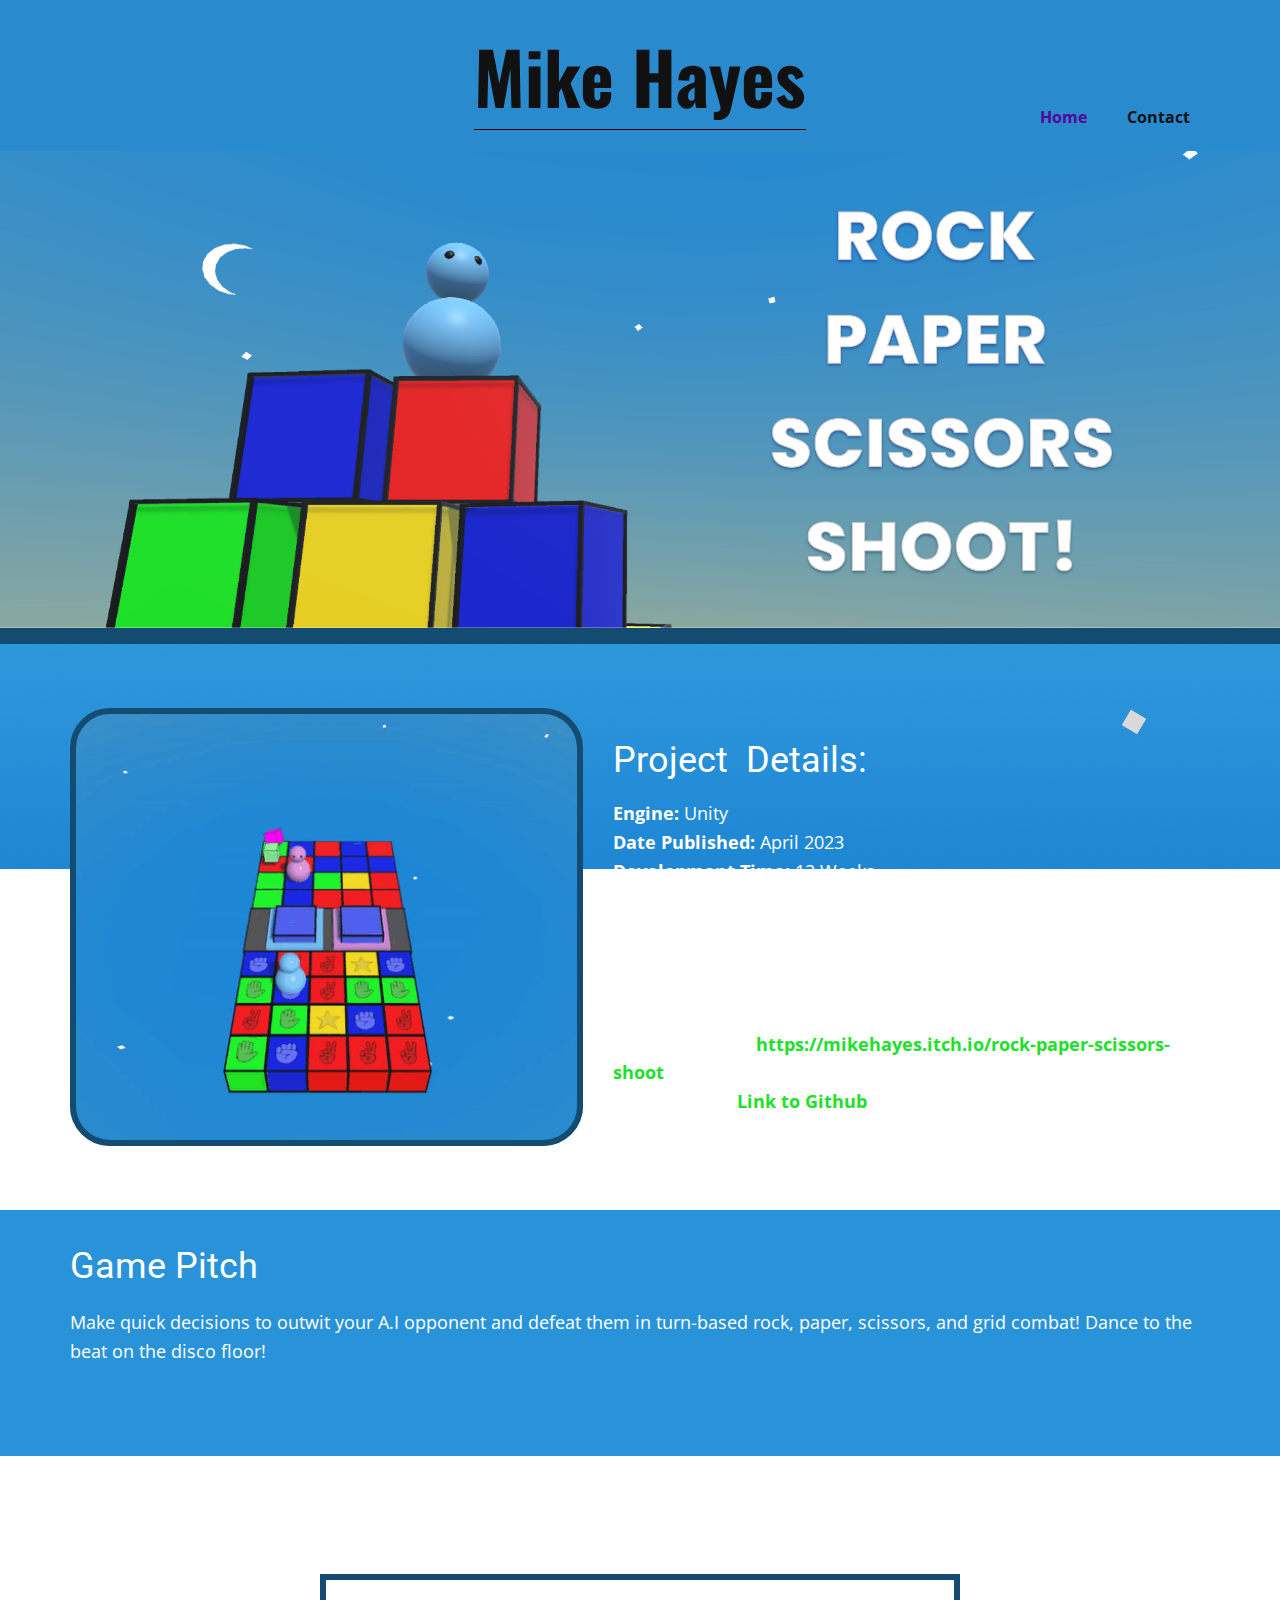
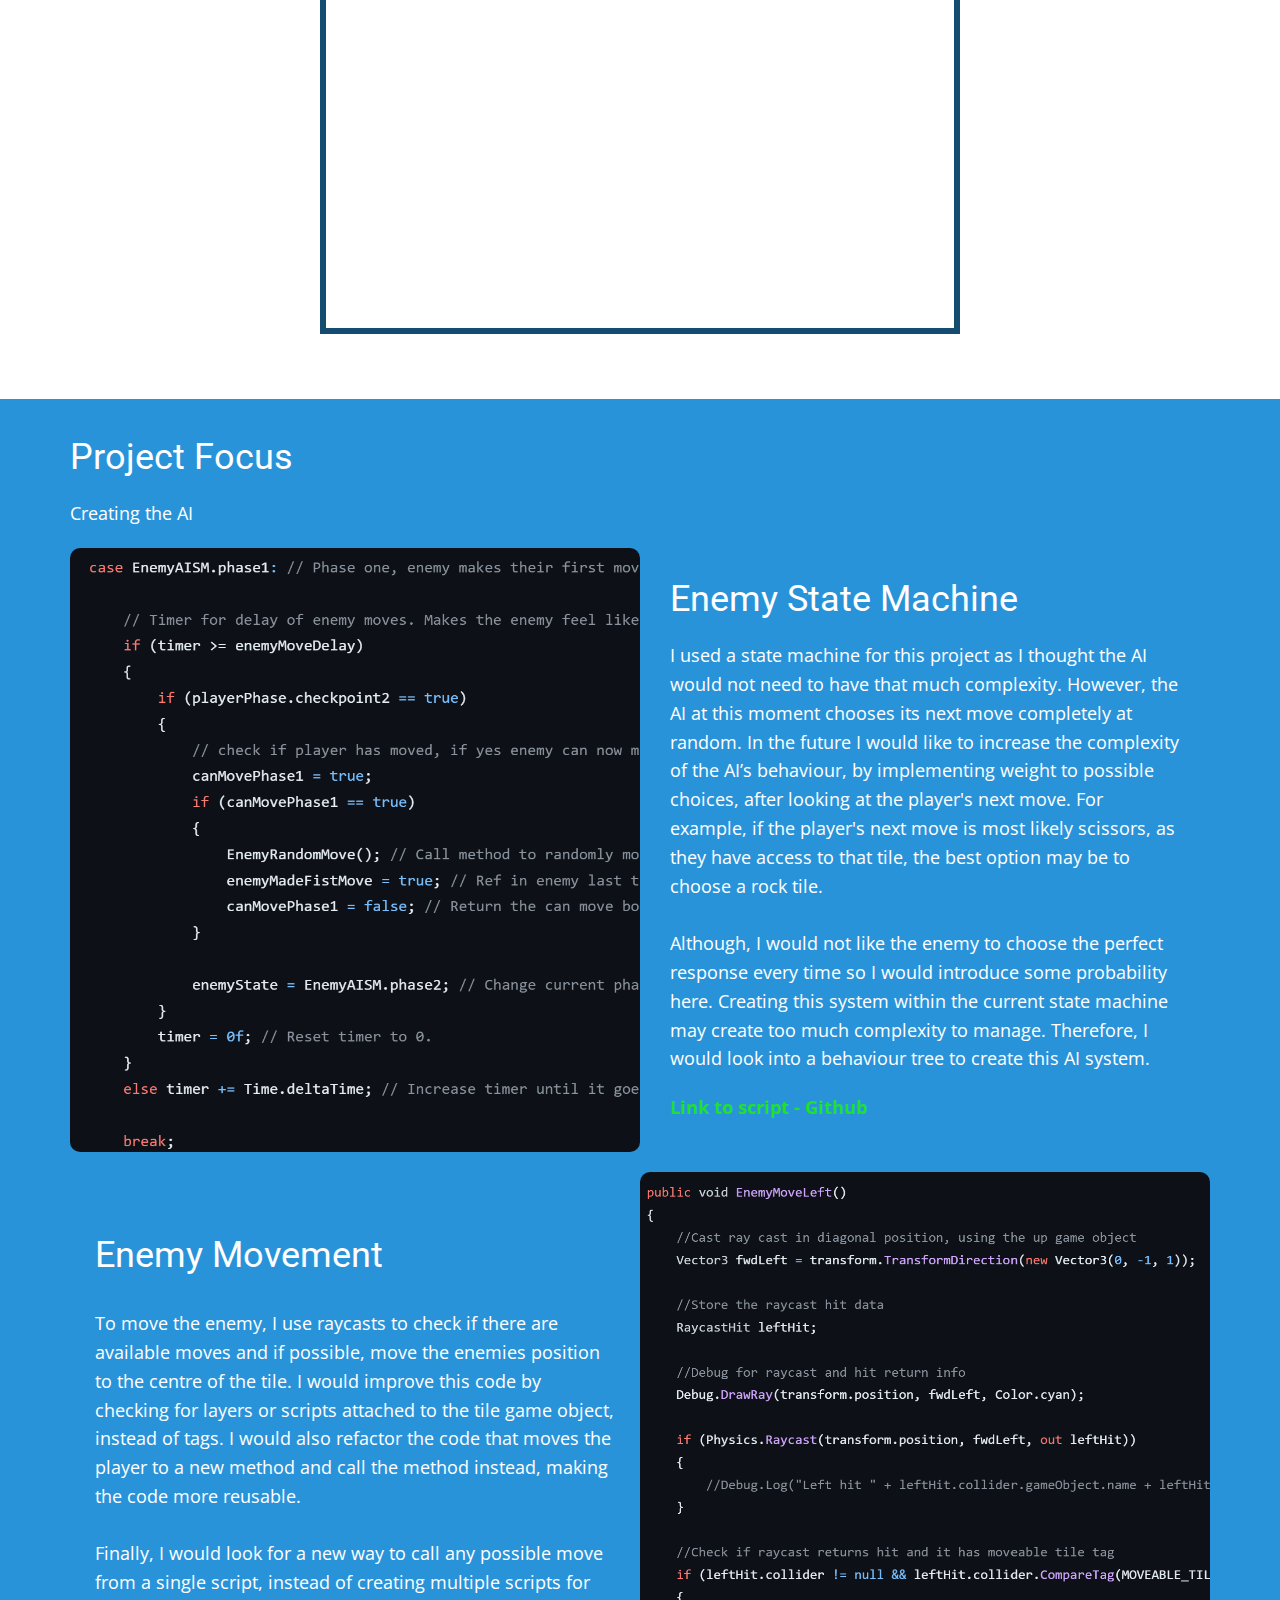
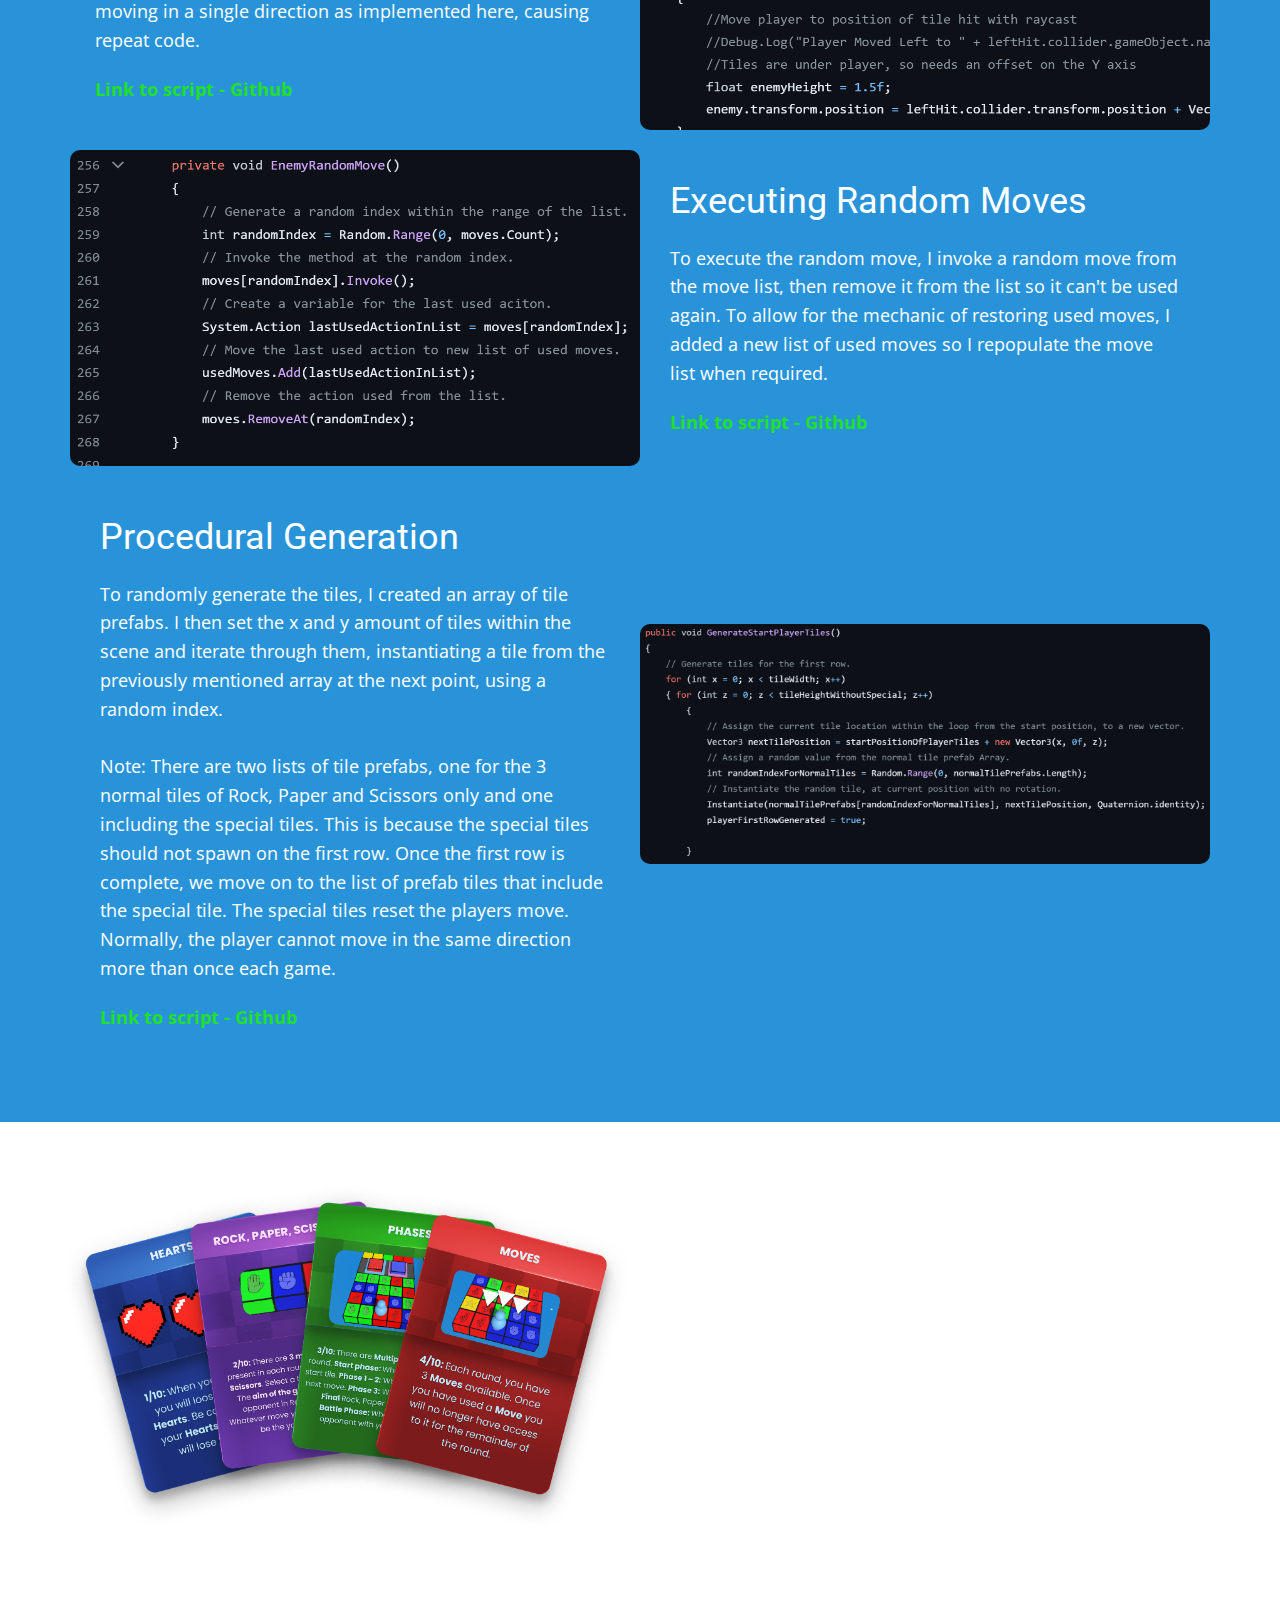
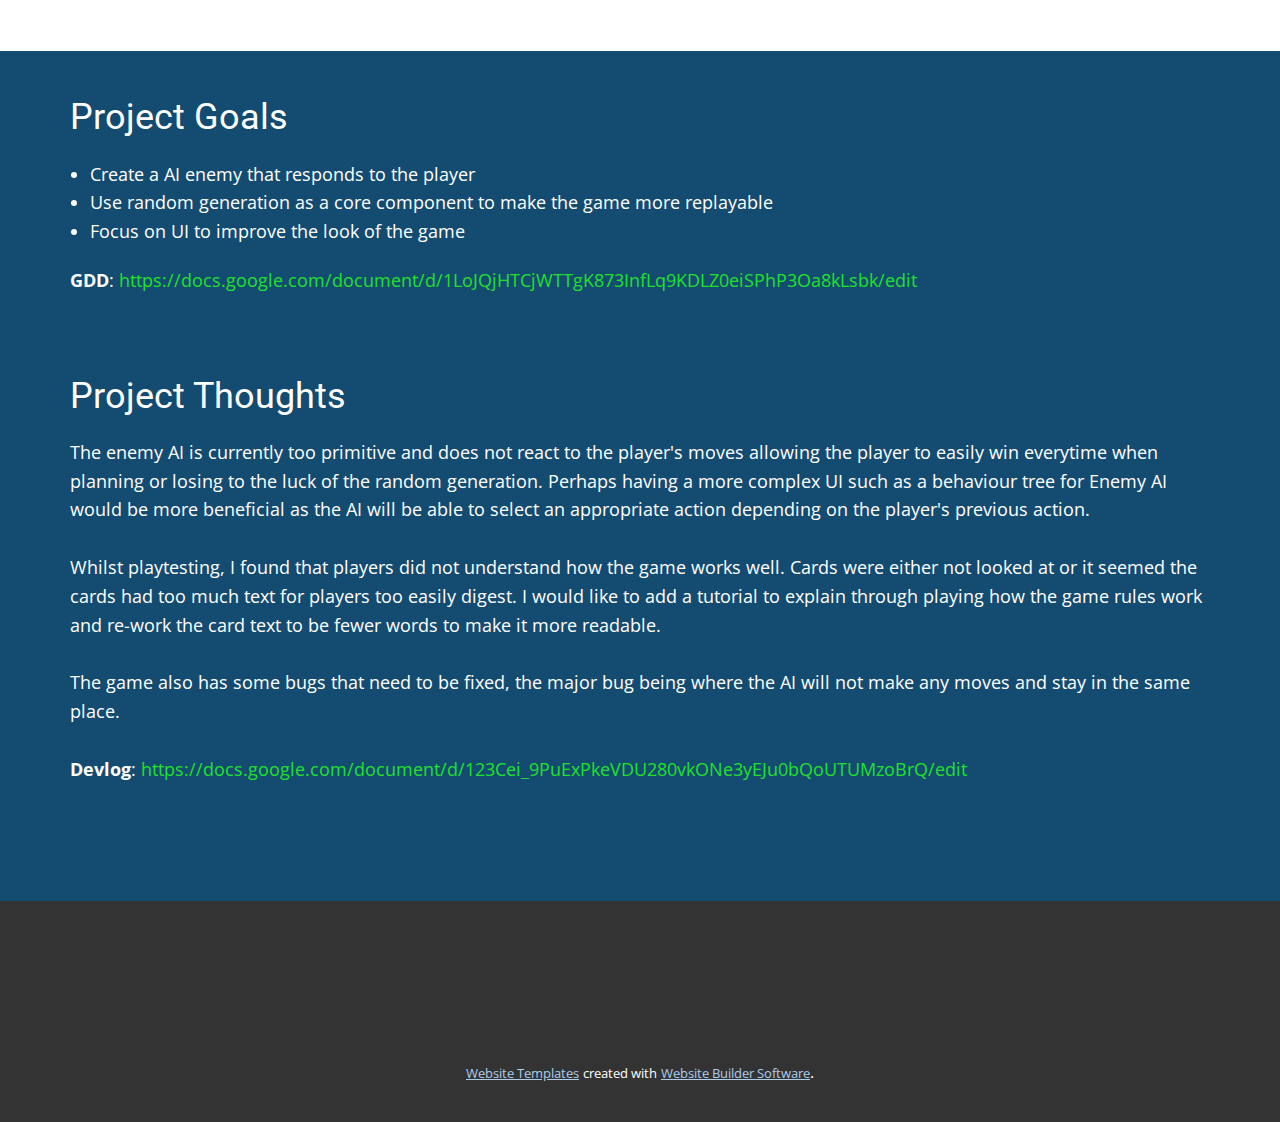
<file: RPSS-Project.html>
<!DOCTYPE html>
<html style="font-size: 16px;" lang="en"><head>
    <meta name="viewport" content="width=device-width, initial-scale=1.0">
    <meta charset="utf-8">
    <meta name="keywords" content="Mike Hayes">
    <meta name="description" content="">
    <title>RPSS Project</title>
    <link rel="stylesheet" href="nicepage.css" media="screen">
<link rel="stylesheet" href="RPSS-Project.css" media="screen">
    <script class="u-script" type="text/javascript" src="jquery.js" defer=""></script>
    <script class="u-script" type="text/javascript" src="nicepage.js" defer=""></script>
    <meta name="generator" content="Nicepage 6.4.0, nicepage.com">
    <link id="u-theme-google-font" rel="stylesheet" href="https://fonts.googleapis.com/css?family=Roboto:100,100i,300,300i,400,400i,500,500i,700,700i,900,900i|Open+Sans:300,300i,400,400i,500,500i,600,600i,700,700i,800,800i">
    <link id="u-page-google-font" rel="stylesheet" href="https://fonts.googleapis.com/css?family=Oswald:200,300,400,500,600,700">
    
    
    
    
    
    
    
    
    
    
    
    <script type="application/ld+json">{
		"@context": "http://schema.org",
		"@type": "Organization",
		"name": ""
}</script>
    <meta name="theme-color" content="#478ac9">
    <meta property="og:title" content="RPSS Project">
    <meta property="og:type" content="website">
  <meta data-intl-tel-input-cdn-path="intlTelInput/"></head>
  <body data-path-to-root="./" data-include-products="false" class="u-body u-overlap u-overlap-transparent u-xl-mode" data-lang="en"><header class="u-clearfix u-header u-header" id="sec-38f9"><div class="u-clearfix u-sheet u-sheet-1">
        <h1 class="u-align-center u-text u-text-1">
          <a class="u-border-1 u-border-active-palette-2-base u-border-black u-border-hover-palette-1-base u-border-no-left u-border-no-right u-border-no-top u-btn u-button-link u-button-style u-none u-text-body-color u-text-hover-palette-1-base u-btn-1" href="Home.html">Mike Hayes</a>
        </h1>
        <nav class="u-menu u-menu-dropdown u-offcanvas u-menu-1">
          <div class="menu-collapse" style="font-size: 1rem; letter-spacing: 0px; font-weight: 700;">
            <a class="u-button-style u-custom-left-right-menu-spacing u-custom-padding-bottom u-custom-text-active-color u-custom-top-bottom-menu-spacing u-nav-link u-text-active-palette-1-base u-text-hover-palette-2-base" href="#">
              <svg class="u-svg-link" viewBox="0 0 24 24"><use xmlns:xlink="http://www.w3.org/1999/xlink" xlink:href="#menu-hamburger"></use></svg>
              <svg class="u-svg-content" version="1.1" id="menu-hamburger" viewBox="0 0 16 16" x="0px" y="0px" xmlns:xlink="http://www.w3.org/1999/xlink" xmlns="http://www.w3.org/2000/svg"><g><rect y="1" width="16" height="2"></rect><rect y="7" width="16" height="2"></rect><rect y="13" width="16" height="2"></rect>
</g></svg>
            </a>
          </div>
          <div class="u-custom-menu u-nav-container">
            <ul class="u-nav u-unstyled u-nav-1"><li class="u-nav-item"><a class="u-button-style u-nav-link u-text-active-custom-color-2 u-text-hover-palette-2-base" href="Home.html" style="padding: 10px 20px;">Home</a><div class="u-nav-popup"><ul class="u-h-spacing-20 u-nav u-unstyled u-v-spacing-10"><li class="u-nav-item"><a class="u-button-style u-nav-link u-white" href="Laser-Beat-VR-Project.html">Laser Beat VR Project</a>
</li><li class="u-nav-item"><a class="u-button-style u-nav-link u-white" href="Realm-Runners-Project.html">Realm Runner Project</a>
</li><li class="u-nav-item"><a class="u-button-style u-nav-link u-white" href="RPSS-Project.html">Rock, Paper, Scissors, Shoot! Project</a>
</li></ul>
</div>
</li><li class="u-nav-item"><a class="u-button-style u-nav-link u-text-active-custom-color-2 u-text-hover-palette-2-base" href="Contact.html" style="padding: 10px 20px;">Contact</a>
</li></ul>
          </div>
          <div class="u-custom-menu u-nav-container-collapse">
            <div class="u-black u-container-style u-inner-container-layout u-opacity u-opacity-95 u-sidenav">
              <div class="u-inner-container-layout u-sidenav-overflow">
                <div class="u-menu-close"></div>
                <ul class="u-align-center u-nav u-popupmenu-items u-unstyled u-nav-3"><li class="u-nav-item"><a class="u-button-style u-nav-link" href="Home.html">Home</a><div class="u-nav-popup"><ul class="u-h-spacing-20 u-nav u-unstyled u-v-spacing-10"><li class="u-nav-item"><a class="u-button-style u-nav-link" href="Laser-Beat-VR-Project.html">Laser Beat VR Project</a>
</li><li class="u-nav-item"><a class="u-button-style u-nav-link" href="Realm-Runners-Project.html">Realm Runner Project</a>
</li><li class="u-nav-item"><a class="u-button-style u-nav-link" href="RPSS-Project.html">Rock, Paper, Scissors, Shoot! Project</a>
</li></ul>
</div>
</li><li class="u-nav-item"><a class="u-button-style u-nav-link" href="Contact.html">Contact</a>
</li></ul>
              </div>
            </div>
            <div class="u-black u-menu-overlay u-opacity u-opacity-70"></div>
          </div>
        </nav>
      </div></header>
    <section class="u-clearfix u-section-1" id="sec-574a">
      <img class="u-expanded-width u-image u-image-1" src="images/BannerImage.png" data-image-width="2557" data-image-height="899">
    </section>
    <section class="u-clearfix u-custom-color-4 u-section-2" id="sec-c40e"></section>
    <section class="u-clearfix u-image u-parallax u-section-3" id="sec-2073" data-image-width="2467" data-image-height="1561">
      <div class="u-clearfix u-sheet u-valign-middle u-sheet-1">
        <div class="data-layout-selected u-clearfix u-expanded-width u-layout-wrap u-layout-wrap-1">
          <div class="u-layout">
            <div class="u-layout-row">
              <div class="u-container-align-center u-container-style u-image u-image-round u-layout-cell u-radius u-size-27 u-image-1" data-image-width="250" data-image-height="250">
                <div class="u-border-6 u-border-custom-color-4 u-container-layout u-valign-top u-container-layout-1"></div>
              </div>
              <div class="u-container-style u-layout-cell u-size-33 u-layout-cell-2">
                <div class="u-container-layout u-container-layout-2">
                  <h3 class="u-text u-text-body-alt-color u-text-default u-text-1">Project&nbsp; Details:</h3>
                  <p class="u-align-left u-text u-text-2">
                    <span style="font-weight: 700;" class="u-text-body-alt-color"> Engine:</span>
                    <span class="u-text-body-alt-color"> Unity<br>
                      <span style="font-weight: 700;">Date Published:</span>&nbsp;April 2023<br>
                      <span style="font-weight: 700;">Development Time:</span> 13 Weeks<br>
                      <span style="font-weight: 700;">Project Type:</span>&nbsp;​University Project<br>
                      <span style="font-weight: 700;">Team Size:&nbsp;</span> Solo Project<br>
                      <span style="font-weight: 700;">Focus:</span>&nbsp;​Implementing Procedural Generation &amp; AI Using a State Machine.<br>
                      <br>
                      <span style="font-weight: 700;">Product </span>
                      <span style="font-weight: 700;">Page</span>
                      <span style="font-weight: 700;">:</span>
                    </span>
                    <a href="https://mikehayes.itch.io/laserbeat" class="u-active-none u-border-none u-btn u-button-link u-button-style u-hover-none u-none u-text-custom-color-6 u-text-hover-palette-2-base u-btn-1">
                      <span class="u-text-body-alt-color">&nbsp;</span> https://mikehayes.itch.io/rock-paper-scissors-shoot
                    </a>
                    <br>
                    <span class="u-text-body-alt-color" style="font-weight: 700;">Github Files:&nbsp;<span style="font-weight: 400;">
                        <a href="https://github.com/m-hayes95/Rock-Paper-Scissors-Shoot" class="u-active-none u-border-none u-btn u-button-link u-button-style u-hover-none u-none u-text-custom-color-6 u-text-hover-palette-2-base u-btn-2">Link to Github</a>
                      </span>
                    </span>
                  </p>
                </div>
              </div>
            </div>
          </div>
        </div>
      </div>
    </section>
    <section class="u-clearfix u-custom-color-5 u-section-4" id="sec-e305">
      <div class="u-clearfix u-sheet u-sheet-1">
        <h3 class="u-align-left u-text u-text-default u-text-1">Game Pitch </h3>
        <p class="u-align-left u-text u-text-default u-text-2"> Make quick decisions to outwit your&nbsp;A.I opponent and defeat them in turn-based rock, paper, scissors, and grid combat! Dance to the beat&nbsp;on the disco floor!</p>
      </div>
    </section>
    <section class="u-align-center u-clearfix u-container-align-center u-image u-parallax u-section-5" id="sec-520d" data-image-width="2467" data-image-height="1561">
      <div class="u-clearfix u-sheet u-sheet-1">
        <h3 class="u-align-center u-text u-text-body-alt-color u-text-default u-text-1">Gameplay Video</h3>
        <div class="custom-expanded u-align-center u-border-6 u-border-custom-color-4 u-video u-video-1">
          <div class="embed-responsive embed-responsive-1">
            <iframe style="position: absolute;top: 0;left: 0;width: 100%;height: 100%;" class="embed-responsive-item" src="https://www.youtube.com/embed/8fHdXypGt2Q?mute=0&amp;showinfo=0&amp;controls=0&amp;start=0" frameborder="0" allowfullscreen=""></iframe>
          </div>
        </div>
      </div>
    </section>
    <section class="u-clearfix u-container-align-left u-custom-color-5 u-section-6" id="sec-7ce7">
      <div class="u-clearfix u-sheet u-sheet-1">
        <h3 class="u-align-left u-text u-text-default u-text-1">Project Focus</h3>
        <p class="u-align-left u-text u-text-default u-text-2">Creating the AI </p>
        <div class="data-layout-selected u-clearfix u-expanded-width u-layout-wrap u-layout-wrap-1">
          <div class="u-layout">
            <div class="u-layout-row">
              <div class="u-container-align-center u-container-style u-image u-image-round u-layout-cell u-radius u-size-30 u-image-1" data-image-width="1562" data-image-height="1038">
                <div class="u-container-layout u-container-layout-1"></div>
              </div>
              <div class="u-container-style u-layout-cell u-size-30 u-layout-cell-2">
                <div class="u-container-layout u-container-layout-2">
                  <h3 class="u-text u-text-default u-text-3">Enemy State Machine</h3>
                  <p class="u-text u-text-default u-text-4"> I used a state machine for this project as I thought the AI would not need to have that much complexity. However, the AI at this moment chooses its next move completely at random. In the future I would like to increase the complexity of the AI’s behaviour, by implementing weight to possible choices, after looking at the player's next move. For example, if the player's next move is most likely scissors, as they have access to that tile, the best option may be to choose a rock tile.&nbsp;<br>
                    <br>Although, I would not like the enemy to choose the perfect response every time so I would introduce some probability here. Creating this system within the current state machine may create too much complexity to manage. Therefore, I would look into a behaviour tree to create this AI system.
                  </p>
                  <p class="u-text u-text-default u-text-5">
                    <a href="https://github.com/m-hayes95/Rock-Paper-Scissors-Shoot/blob/main/Assets/Scripts/Enemy/EnemyAI.cs" class="u-active-none u-border-none u-btn u-button-link u-button-style u-hover-none u-none u-text-custom-color-6 u-text-hover-palette-2-base u-btn-1">Link to script - Github</a>
                  </p>
                </div>
              </div>
            </div>
          </div>
        </div>
        <div class="data-layout-selected u-clearfix u-expanded-width u-layout-wrap u-layout-wrap-2">
          <div class="u-layout">
            <div class="u-layout-row">
              <div class="u-container-style u-layout-cell u-size-30 u-layout-cell-3">
                <div class="u-container-layout u-container-layout-3">
                  <h3 class="u-text u-text-default u-text-6">Enemy Movement</h3>
                  <p class="u-text u-text-default u-text-7"> To move the enemy, I use raycasts to check if there are available moves and if possible, move the enemies position to the centre of the tile. I would improve this code by checking for layers or scripts attached to the tile game object, instead of tags. I would also refactor the code that moves the player to a new method and call the method instead, making the code more reusable.&nbsp;<br>
                    <br>Finally, I would look for a new way to call any possible move from a single script, instead of creating multiple scripts for moving in a single direction as implemented here, causing repeat code.
                  </p>
                  <p class="u-text u-text-default u-text-8">
                    <a href="https://github.com/m-hayes95/Rock-Paper-Scissors-Shoot/blob/main/Assets/Scripts/Enemy/EnemyLeftRayCast.cs" class="u-active-none u-border-none u-btn u-button-link u-button-style u-hover-none u-none u-text-custom-color-6 u-text-hover-palette-2-base u-btn-2">Link to script - Github</a>
                  </p>
                </div>
              </div>
              <div class="u-container-align-center u-container-style u-image u-image-round u-layout-cell u-radius u-size-30 u-image-2" data-image-width="1568" data-image-height="1112">
                <div class="u-container-layout u-container-layout-4"></div>
              </div>
            </div>
          </div>
        </div>
        <div class="data-layout-selected u-clearfix u-expanded-width u-layout-wrap u-layout-wrap-3">
          <div class="u-layout">
            <div class="u-layout-row">
              <div class="u-container-align-center u-container-style u-image u-image-round u-layout-cell u-radius u-size-30 u-image-3" data-image-width="1112" data-image-height="614">
                <div class="u-container-layout u-container-layout-5"></div>
              </div>
              <div class="u-container-style u-layout-cell u-size-30 u-layout-cell-6">
                <div class="u-container-layout u-container-layout-6">
                  <h3 class="u-text u-text-default u-text-9">Executing Random Moves </h3>
                  <p class="u-text u-text-default u-text-10"> To execute the random move, I invoke a random move from the move list, then remove it from the list so it can't be used again. To allow for the mechanic of restoring used moves, I added a new list of used moves so I repopulate the move list when required.</p>
                  <p class="u-text u-text-default u-text-11">
                    <a href="https://github.com/m-hayes95/Rock-Paper-Scissors-Shoot/blob/main/Assets/Scripts/Enemy/EnemyAI.cs" class="u-active-none u-border-none u-btn u-button-link u-button-style u-hover-none u-none u-text-custom-color-6 u-text-hover-palette-2-base u-btn-3">Link to script - Github</a>
                  </p>
                </div>
              </div>
            </div>
          </div>
        </div>
        <div class="data-layout-selected u-clearfix u-expanded-width u-layout-wrap u-layout-wrap-4">
          <div class="u-layout">
            <div class="u-layout-row">
              <div class="u-container-style u-layout-cell u-size-30 u-layout-cell-7">
                <div class="u-container-layout u-container-layout-7">
                  <h3 class="u-text u-text-default u-text-12">Procedural Generation</h3>
                  <p class="u-text u-text-default u-text-13"> To randomly generate the tiles, I created an array of tile prefabs. I then set the x and y amount of tiles within the scene and iterate through them, instantiating a tile from the previously mentioned array at the next point, using a random index.&nbsp;<br>
                    <br>Note: There are two lists of tile prefabs, one for the 3 normal tiles of Rock, Paper and Scissors only and one including the special tiles. This is because the special tiles should not spawn on the first row. Once the first row is complete, we move on to the list of prefab tiles that include the special tile. The special tiles reset the players move. Normally, the player cannot move in the same direction more than once each game.
                  </p>
                  <p class="u-text u-text-default u-text-14">
                    <a href="https://github.com/m-hayes95/Rock-Paper-Scissors-Shoot/blob/main/Assets/Scripts/Tiles/RandomTileGenerator.cs" class="u-active-none u-border-none u-btn u-button-link u-button-style u-hover-none u-none u-text-custom-color-6 u-text-hover-palette-2-base u-btn-4">Link to script - Github</a>
                  </p>
                </div>
              </div>
              <div class="u-container-style u-layout-cell u-radius u-size-30 u-layout-cell-8">
                <div class="u-container-layout u-container-layout-8">
                  <img class="u-expanded-width u-image u-image-round u-radius u-image-4" src="images/Screenshot2024-05-11155938.png" data-image-width="1642" data-image-height="690">
                </div>
              </div>
            </div>
          </div>
        </div>
      </div>
    </section>
    <section class="u-clearfix u-image u-parallax u-section-7" id="sec-da6e" data-image-width="2467" data-image-height="1561">
      <div class="u-clearfix u-sheet u-sheet-1">
        <div class="data-layout-selected u-clearfix u-expanded-width u-layout-wrap u-layout-wrap-1">
          <div class="u-layout">
            <div class="u-layout-row">
              <div class="u-container-style u-layout-cell u-size-30 u-layout-cell-1">
                <div class="u-container-layout u-valign-middle u-container-layout-1">
                  <img class="custom-expanded u-image u-image-contain u-image-1" src="images/Cards.png" data-image-width="1831" data-image-height="1153">
                </div>
              </div>
              <div class="u-container-style u-layout-cell u-size-30 u-layout-cell-2">
                <div class="u-container-layout u-valign-bottom u-container-layout-2">
                  <h3 class="u-text u-text-body-alt-color u-text-default u-text-1">UX / UI</h3>
                  <p class="u-text u-text-body-alt-color u-text-default u-text-2">One of the things I wanted to focus on for this project was UI. Therefore, I decided to design cards using bright colours to explain how the game works.&nbsp;<br>
                    <br>This was done to try and combat the major issue of play testers not understanding the mechanics and how they work.<br>
                    <br>An improvement that can be made with the cards is to reduce the amount of text per card to make it more ​​digestible by the reader and make it less likely for the player to skip.
                  </p>
                </div>
              </div>
            </div>
          </div>
        </div>
      </div>
    </section>
    <section class="u-clearfix u-container-align-left u-custom-color-4 u-section-8" id="sec-7c2b">
      <div class="u-clearfix u-sheet u-sheet-1">
        <h3 class="u-align-left u-text u-text-default u-text-1">Project Goals</h3>
        <ul class="u-align-left u-text u-text-default u-text-2">
          <li>Create a AI enemy that responds to the player</li>
          <li>Use random generation as a core component to make the game more replayable</li>
          <li>Focus on UI to improve the look of the game</li>
        </ul>
        <p class="u-align-left u-text u-text-default u-text-3">
          <span style="font-weight: 700;">GDD</span>:&nbsp;<a href="https://docs.google.com/document/d/1LoJQjHTCjWTTgK873InfLq9KDLZ0eiSPhP3Oa8kLsbk/edit" rel="nofollow noopener" referrerpolicy="origin" class="u-active-none u-border-none u-btn u-button-link u-button-style u-hover-none u-none u-text-custom-color-6 u-text-hover-palette-2-base u-btn-1">https://docs.google.com/document/d/1LoJQjHTCjWTTgK873InfLq9KDLZ0eiSPhP3Oa8kLsbk/edit</a>
        </p>
      </div>
    </section>
    <section class="u-clearfix u-container-align-left u-custom-color-4 u-section-9" id="sec-9258">
      <div class="u-clearfix u-sheet u-sheet-1">
        <h3 class="u-align-left u-text u-text-default u-text-1">Project Thoughts</h3>
        <p class="u-align-left u-text u-text-default u-text-2">The enemy AI is currently too primitive and does not react to the player's moves allowing the player to easily win everytime when planning or losing to the luck of the random generation.​ Perhaps having a more complex UI such as a behaviour tree for Enemy AI would be more beneficial as the AI will be able to select an appropriate action depending on the player's previous action.<br>
          <br> Whilst playtesting, I found that players did not understand how the game works well. Cards were either not looked at or it seemed the cards had too much text for players too easily digest. I would like to add a tutorial to explain through playing how the game rules work and re-work the card text to be fewer words to make it more readable.<br>
          <br>The game also has some bugs that need to be fixed, the major bug being where the AI will not make any moves and stay in the same place.<br>
          <br>
          <span style="font-weight: 700;">Devlog</span>:&nbsp;<a href="https://docs.google.com/document/d/123Cei_9PuExPkeVDU280vkONe3yEJu0bQoUTUMzoBrQ/edit" rel="nofollow noopener" referrerpolicy="origin" class="u-active-none u-border-none u-btn u-button-link u-button-style u-hover-none u-none u-text-custom-color-6 u-text-hover-palette-2-base u-btn-1">https://docs.google.com/document/d/123Cei_9PuExPkeVDU280vkONe3yEJu0bQoUTUMzoBrQ/edit</a>
          <br>
          <br>
          <span style="font-weight: 700;"></span>
          <a href="https://docs.google.com/document/d/1LoJQjHTCjWTTgK873InfLq9KDLZ0eiSPhP3Oa8kLsbk/edit" rel="nofollow noopener" referrerpolicy="origin" class="u-active-none u-border-none u-btn u-button-style u-hover-none u-none u-text-palette-1-base u-btn-2"></a>
          <br>
        </p>
      </div>
    </section>
    <style class="u-overlap-style">.u-overlap:not(.u-sticky-scroll) .u-header {
background-color: #2a8ace !important
}</style>
    
    
    
    <footer class="u-align-center u-clearfix u-footer u-grey-80 u-footer" id="sec-c7b4"><div class="u-clearfix u-sheet u-sheet-1"></div></footer>
    <section class="u-backlink u-clearfix u-grey-80">
      <a class="u-link" href="https://nicepage.com/website-templates" target="_blank">
        <span>Website Templates</span>
      </a>
      <p class="u-text">
        <span>created with</span>
      </p>
      <a class="u-link" href="" target="_blank">
        <span>Website Builder Software</span>
      </a>. 
    </section>
  
</body></html>
</file>
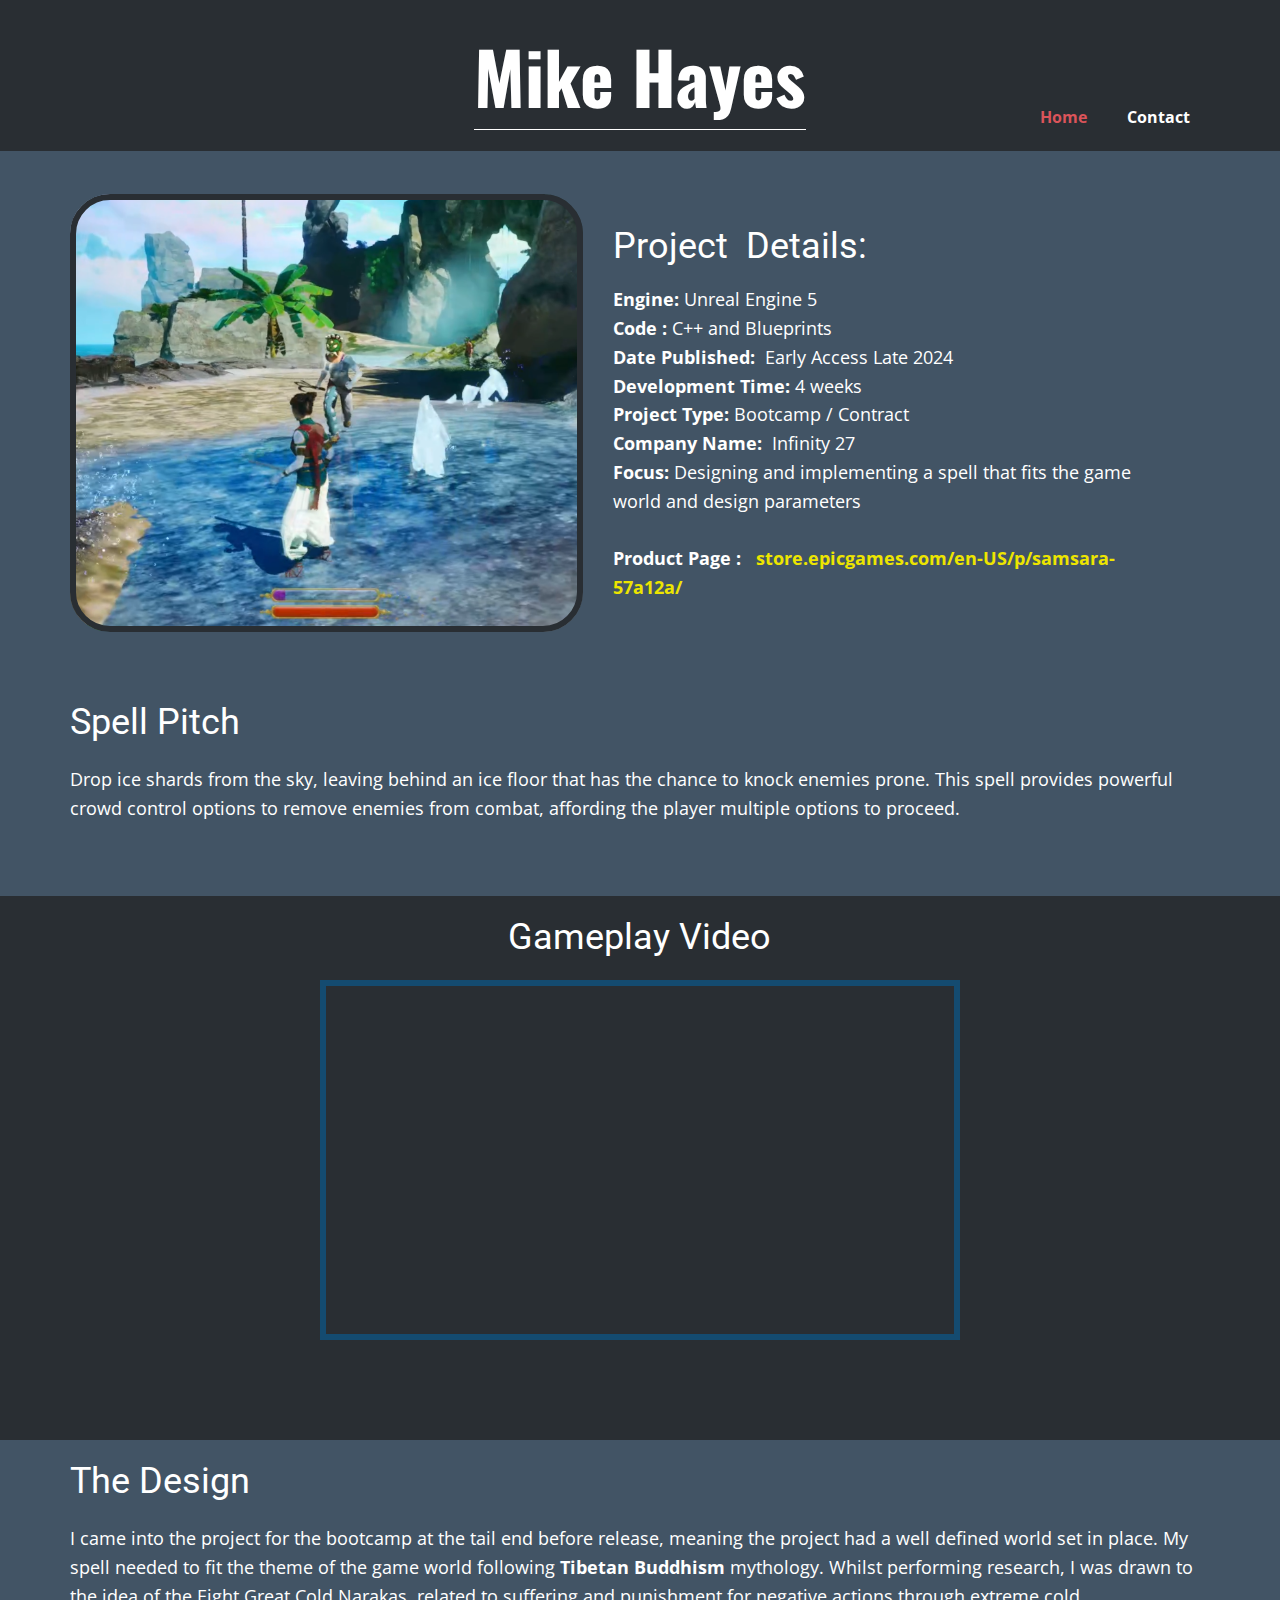
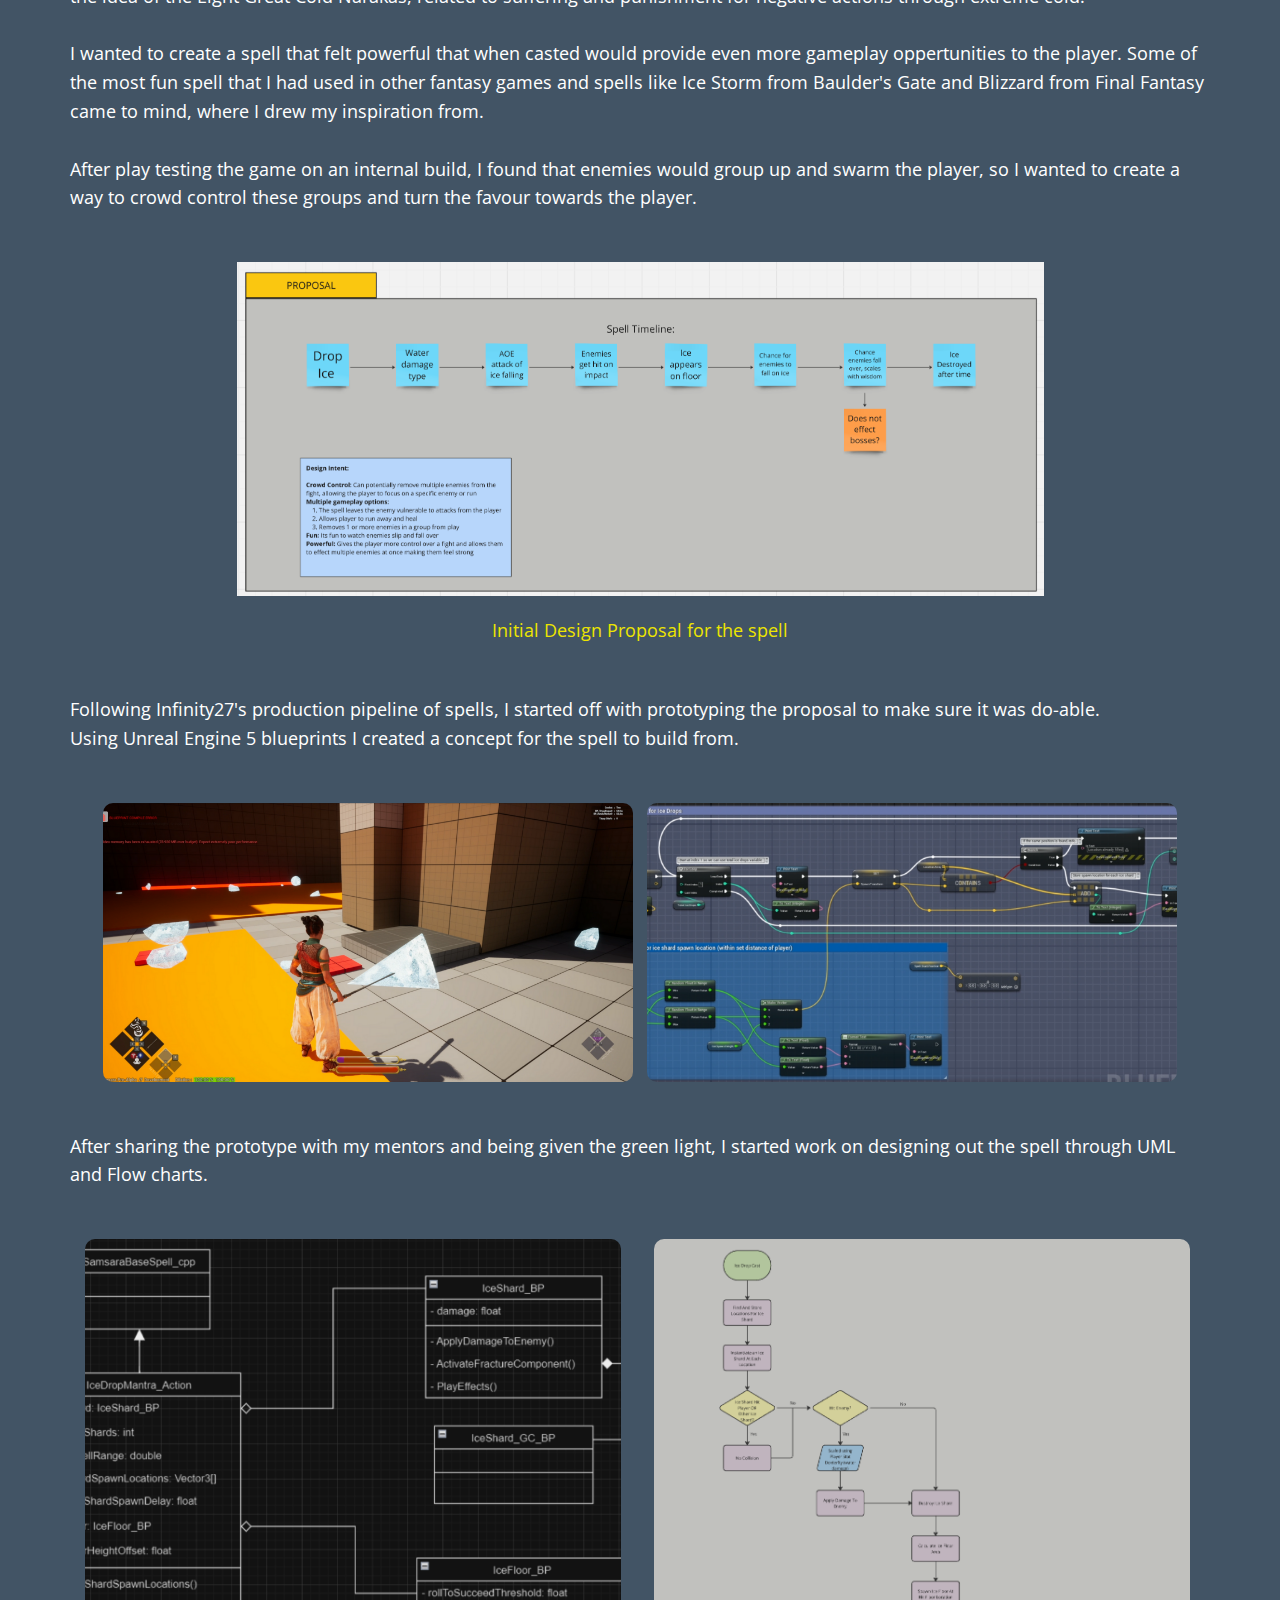
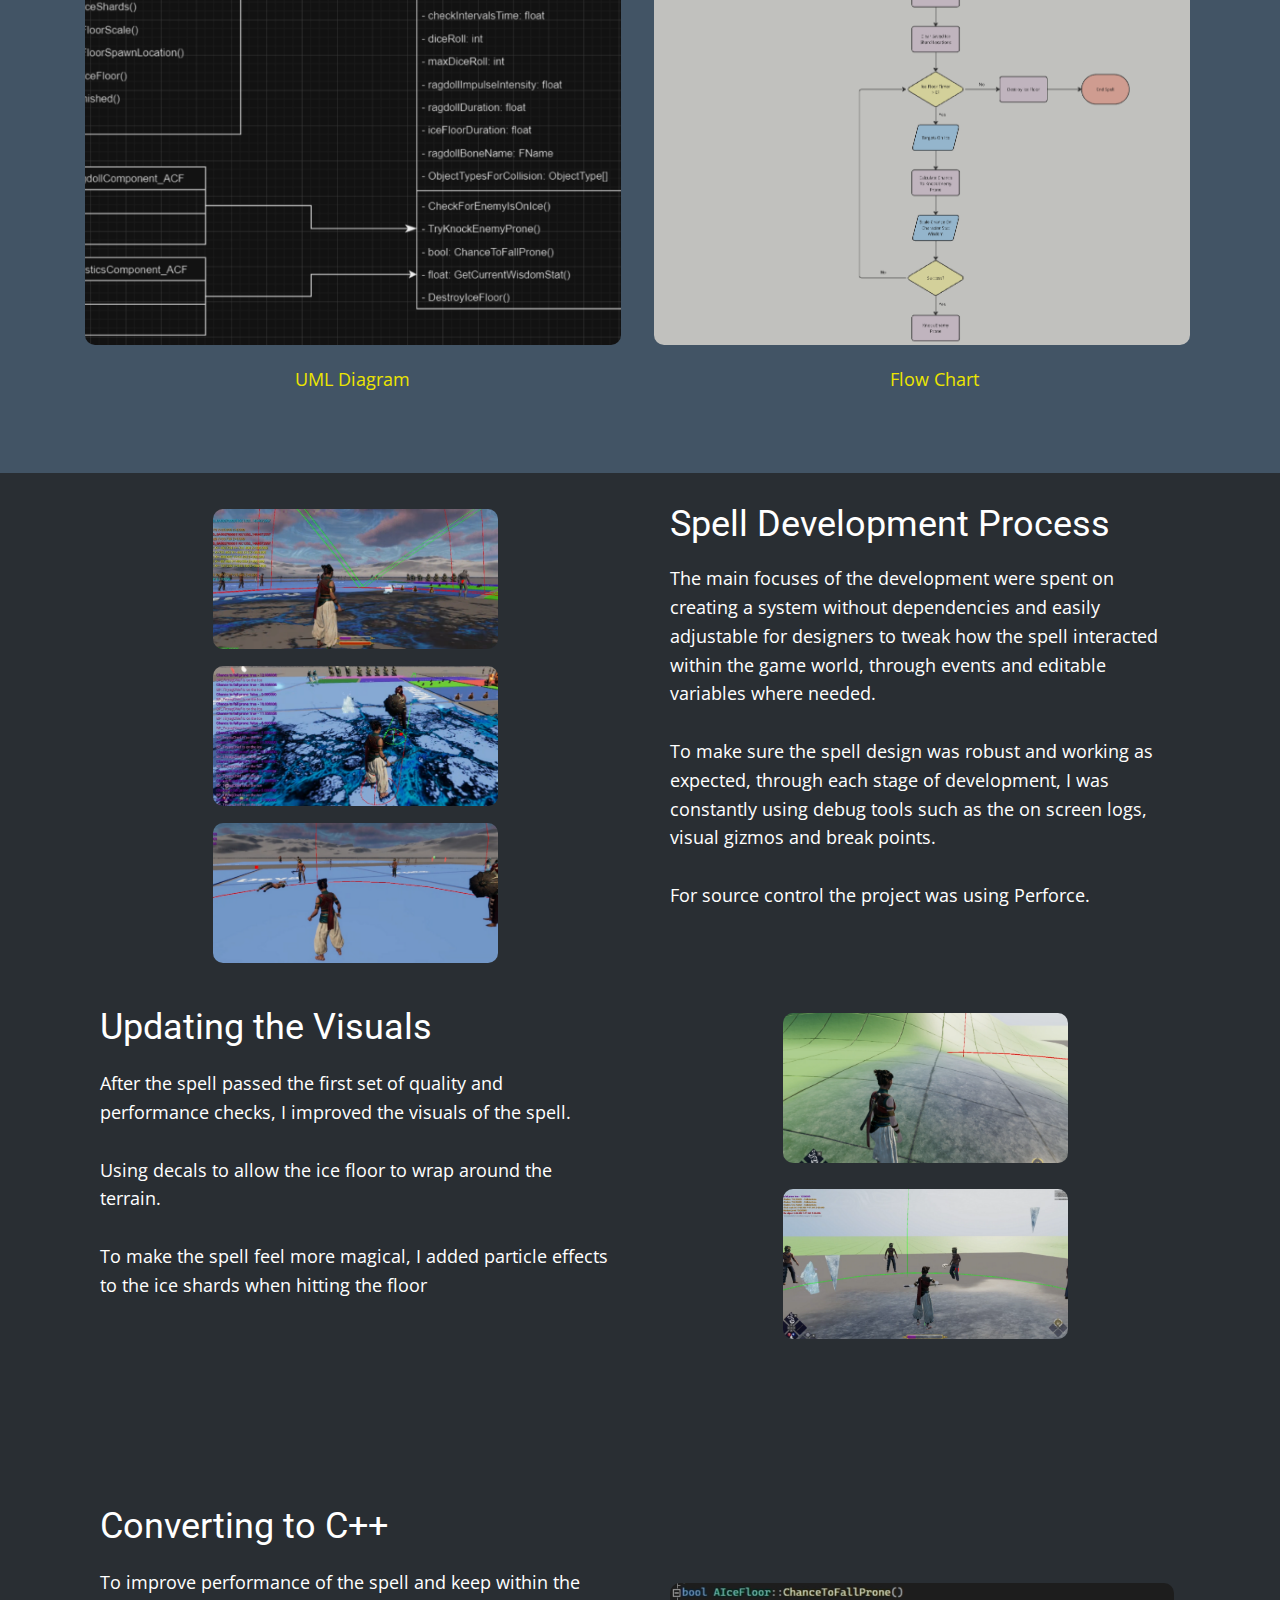
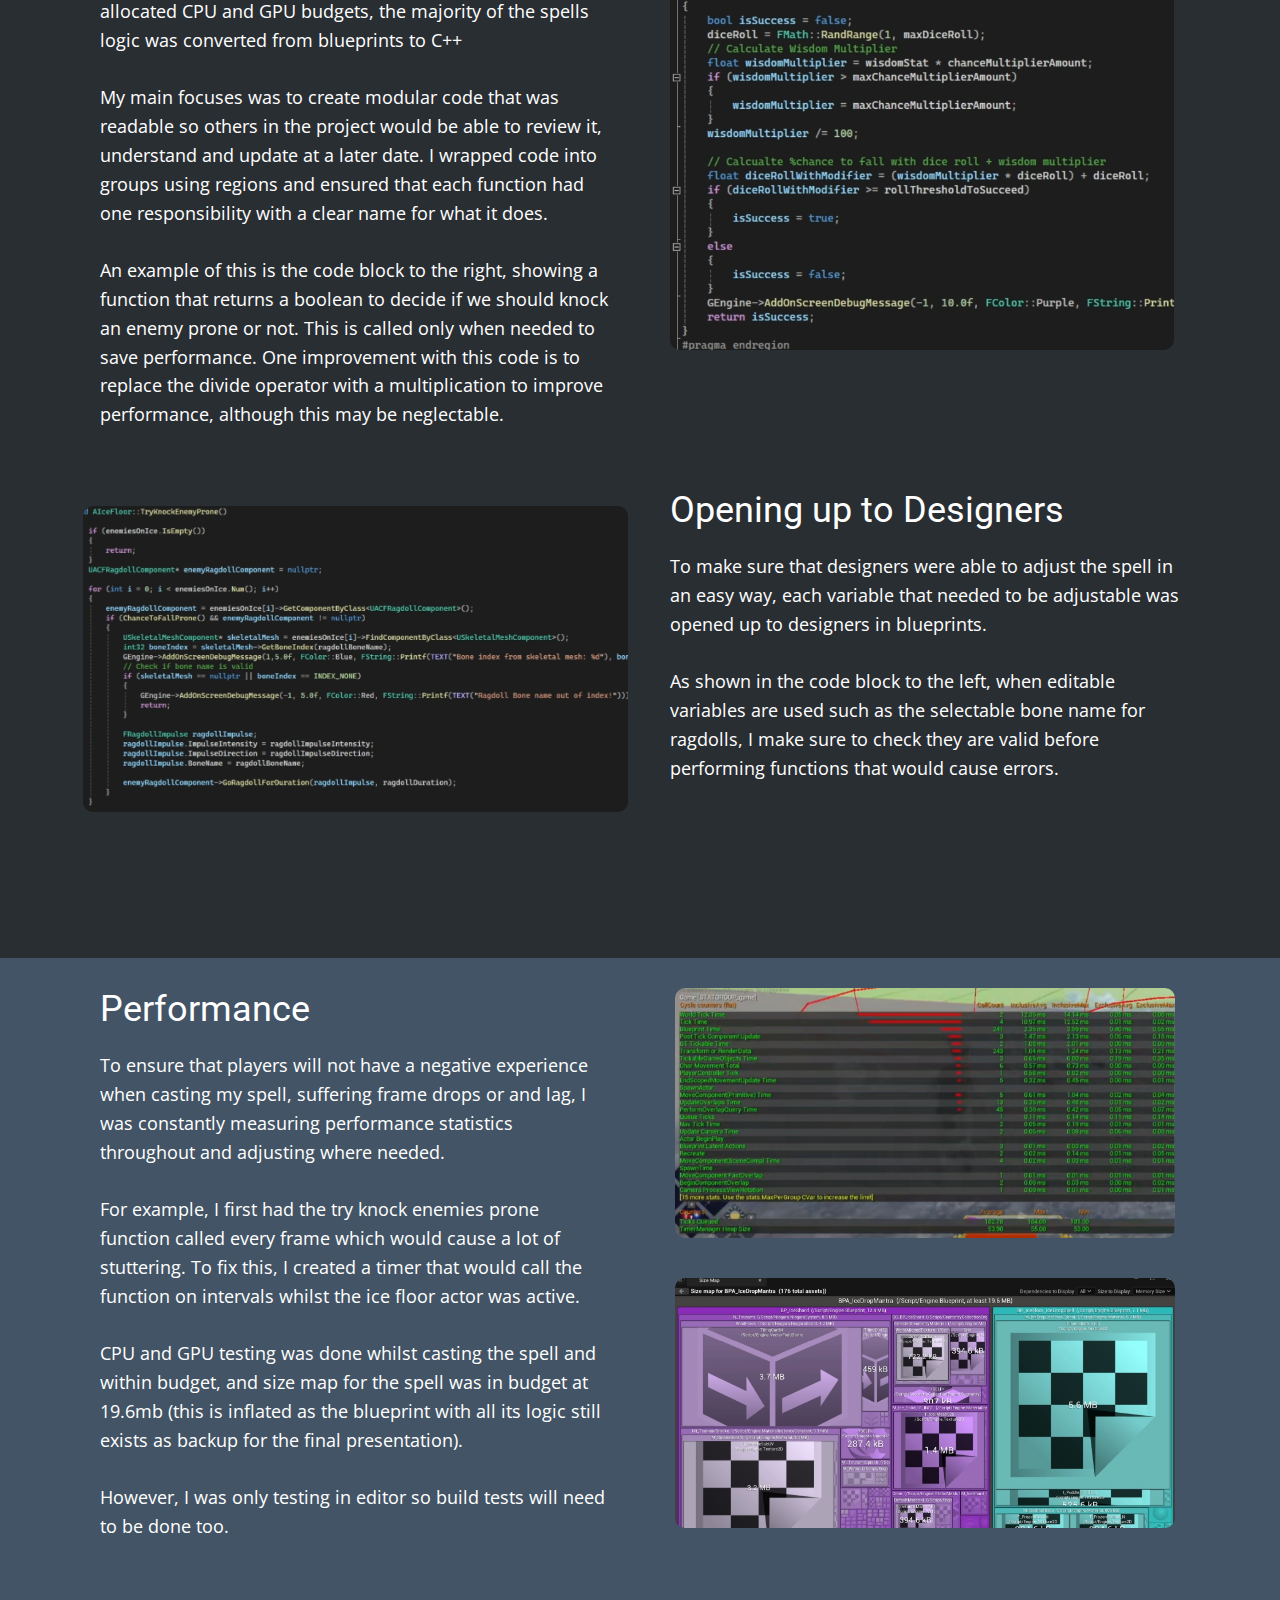
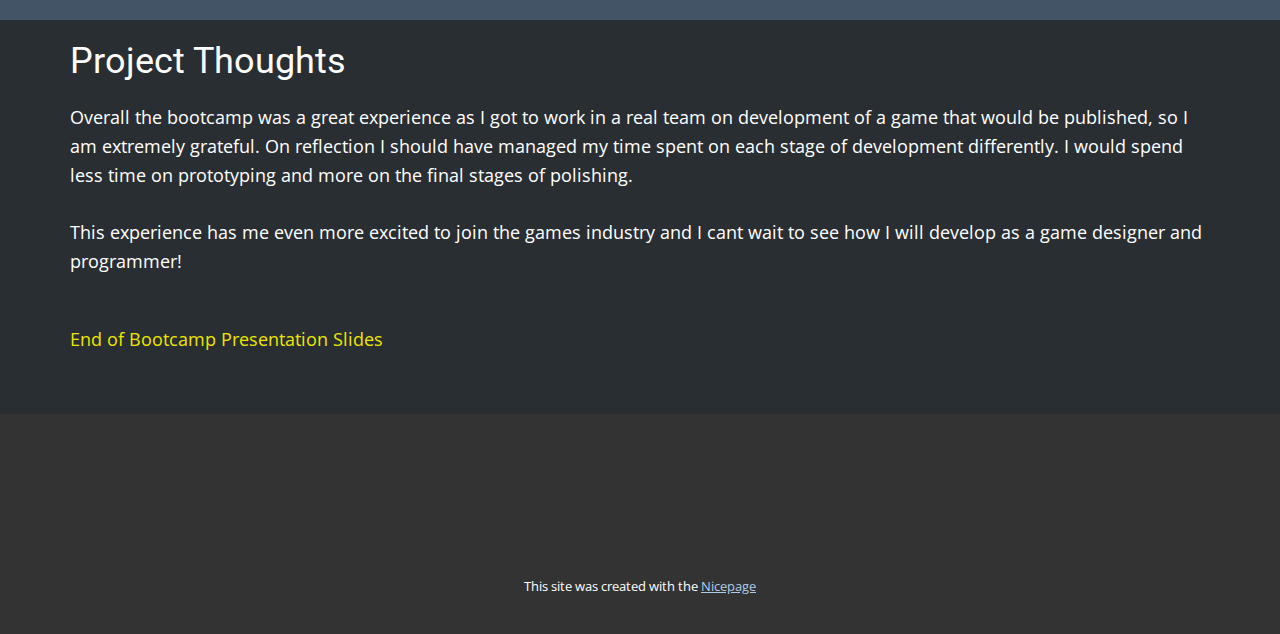
<file: Samsara-Project.html>
<!DOCTYPE html>
<html style="font-size: 16px;" lang="en"><head>
    <meta name="viewport" content="width=device-width, initial-scale=1.0">
    <meta charset="utf-8">
    <meta name="keywords" content="Mike Hayes">
    <meta name="description" content="">
    <title>Samsara Project</title>
    <link rel="stylesheet" href="nicepage.css" media="screen">
<link rel="stylesheet" href="Samsara-Project.css" media="screen">
    <script class="u-script" type="text/javascript" src="jquery.js" defer=""></script>
    <script class="u-script" type="text/javascript" src="nicepage.js" defer=""></script>
    <meta name="generator" content="Nicepage 7.1.0, nicepage.com">
    <link id="u-theme-google-font" rel="stylesheet" href="https://fonts.googleapis.com/css?family=Roboto:100,100i,300,300i,400,400i,500,500i,700,700i,900,900i|Open+Sans:300,300i,400,400i,500,500i,600,600i,700,700i,800,800i">
    <link id="u-page-google-font" rel="stylesheet" href="https://fonts.googleapis.com/css?family=Oswald:200,300,400,500,600,700">
    
    
    
    
    
    
    
    
    
    
    
    <script type="application/ld+json">{
		"@context": "http://schema.org",
		"@type": "Organization",
		"name": ""
}</script>
    <meta name="theme-color" content="#478ac9">
    <meta property="og:title" content="Samsara Project">
    <meta property="og:type" content="website">
  <meta data-intl-tel-input-cdn-path="intlTelInput/"></head>
  <body data-path-to-root="./" data-include-products="false" class="u-body u-overlap u-overlap-contrast u-overlap-transparent u-xl-mode" data-lang="en"><header class="u-clearfix u-header u-palette-1-dark-3 u-header" id="sec-38f9"><div class="u-clearfix u-sheet u-sheet-1">
        <h1 class="u-align-center u-text u-text-1">
          <a class="u-border-1 u-border-active-palette-2-base u-border-hover-palette-2-base u-border-no-left u-border-no-right u-border-no-top u-border-white u-btn u-button-link u-button-style u-none u-text-body-alt-color u-text-hover-palette-2-base u-btn-1" href="./">Mike Hayes</a>
        </h1>
        <nav class="u-menu u-menu-dropdown u-offcanvas u-menu-1">
          <div class="menu-collapse" style="font-size: 1rem; letter-spacing: 0px; font-weight: 700;">
            <a class="u-button-style u-custom-left-right-menu-spacing u-custom-padding-bottom u-custom-text-active-color u-custom-top-bottom-menu-spacing u-hamburger-link u-nav-link u-text-active-palette-1-base u-text-hover-palette-2-base" href="#">
              <svg class="u-svg-link" viewBox="0 0 24 24"><use xmlns:xlink="http://www.w3.org/1999/xlink" xlink:href="#menu-hamburger"></use></svg>
              <svg class="u-svg-content" version="1.1" id="menu-hamburger" viewBox="0 0 16 16" x="0px" y="0px" xmlns:xlink="http://www.w3.org/1999/xlink" xmlns="http://www.w3.org/2000/svg"><g><rect y="1" width="16" height="2"></rect><rect y="7" width="16" height="2"></rect><rect y="13" width="16" height="2"></rect>
</g></svg>
            </a>
          </div>
          <div class="u-custom-menu u-nav-container">
            <ul class="u-nav u-unstyled u-nav-1"><li class="u-nav-item"><a class="u-button-style u-nav-link u-text-active-palette-2-base u-text-hover-palette-2-base" href="./" style="padding: 10px 20px;">Home</a><div class="u-nav-popup"><ul class="u-h-spacing-20 u-nav u-unstyled u-v-spacing-10"><li class="u-nav-item"><a class="u-button-style u-nav-link u-white" href="Laser-Beat-VR-Project.html">Laser Beat VR Project</a>
</li><li class="u-nav-item"><a class="u-button-style u-nav-link u-white" href="Realm-Runners-Project.html">Realm Runner Project</a>
</li><li class="u-nav-item"><a class="u-button-style u-nav-link u-white" href="Samsara-Project.html">Rock, Paper, Scissors, Shoot! Project</a>
</li></ul>
</div>
</li><li class="u-nav-item"><a class="u-button-style u-nav-link u-text-active-palette-2-base u-text-hover-palette-2-base" href="Contact.html" style="padding: 10px 20px;">Contact</a>
</li></ul>
          </div>
          <div class="u-custom-menu u-nav-container-collapse">
            <div class="u-black u-container-style u-inner-container-layout u-opacity u-opacity-95 u-sidenav">
              <div class="u-inner-container-layout u-sidenav-overflow">
                <div class="u-menu-close"></div>
                <ul class="u-align-center u-nav u-popupmenu-items u-unstyled u-nav-3"><li class="u-nav-item"><a class="u-button-style u-nav-link" href="./">Home</a><div class="u-nav-popup"><ul class="u-h-spacing-20 u-nav u-unstyled u-v-spacing-10"><li class="u-nav-item"><a class="u-button-style u-nav-link" href="Laser-Beat-VR-Project.html">Laser Beat VR Project</a>
</li><li class="u-nav-item"><a class="u-button-style u-nav-link" href="Realm-Runners-Project.html">Realm Runner Project</a>
</li><li class="u-nav-item"><a class="u-button-style u-nav-link" href="Samsara-Project.html">Rock, Paper, Scissors, Shoot! Project</a>
</li></ul>
</div>
</li><li class="u-nav-item"><a class="u-button-style u-nav-link" href="Contact.html">Contact</a>
</li></ul>
              </div>
            </div>
            <div class="u-black u-menu-overlay u-opacity u-opacity-70"></div>
          </div>
        </nav>
      </div></header>
    <section class="u-clearfix u-custom-color-4 u-section-1" id="sec-c40e"></section>
    <section class="skrollable u-clearfix u-parallax u-shading u-section-2" id="sec-2073" data-image-width="2467" data-image-height="1561">
      <div class="u-clearfix u-sheet u-sheet-1">
        <div class="data-layout-selected u-clearfix u-expanded-width u-layout-wrap u-layout-wrap-1">
          <div class="u-layout" style="">
            <div class="u-layout-row" style="">
              <div class="u-container-style u-image u-layout-cell u-radius u-size-27 u-image-1" data-image-width="1336" data-image-height="641">
                <div class="u-border-6 u-border-palette-1-dark-3 u-container-layout u-valign-middle u-container-layout-1"></div>
              </div>
              <div class="u-container-style u-layout-cell u-size-33 u-layout-cell-2">
                <div class="u-container-layout u-valign-bottom u-container-layout-2">
                  <h3 class="u-text u-text-body-alt-color u-text-default u-text-1">Project&nbsp; Details:</h3>
                  <p class="u-align-left u-text u-text-2">
                    <span style="font-weight: 700;" class="u-text-body-alt-color"> Engine:</span>
                    <span class="u-text-body-alt-color" style=""> Unreal Engine 5<br>
                      <span style="font-weight: 700;">Code</span>
                      <span style="font-weight: 700;">: </span>C++ and Blueprints <span style="font-weight: 700;">
                        <br>Date Published:
                      </span>&nbsp;Early Access Late 2024<br>
                      <span style="font-weight: 700;">Development Time:</span> 4 weeks<br>
                      <span style="font-weight: 700;">Project Type:</span>&nbsp;​Bootcamp / Contract<br>
                      <span style="font-weight: 700;">Company Name:&nbsp;</span> Infinity 27<br>
                      <span style="font-weight: 700;">Focus:</span>&nbsp;Designing and implementing a spell that fits the game world and design ​parameters<br>
                      <br>
                      <span style="font-weight: 700;">Product </span>
                      <span style="font-weight: 700;">Page</span>
                      <span style="font-weight: 700;">:</span>
                    </span>
                    <a href="https://mikehayes.itch.io/laserbeat" class="u-active-none u-border-none u-btn u-button-link u-button-style u-hover-none u-none u-text-custom-color-3 u-text-hover-palette-2-base u-btn-1">
                      <span class="u-text-body-alt-color">&nbsp;</span> store.epicgames.com/en-US/p/samsara-57a12a/
                    </a>
                    <span class="u-text-body-alt-color" style="font-weight: 700;">
                      <br>
                      <span style="font-weight: 400;"></span>
                    </span>
                  </p>
                </div>
              </div>
            </div>
          </div>
        </div>
      </div>
    </section>
    <section class="u-clearfix u-palette-1-dark-2 u-section-3" id="sec-e305">
      <div class="u-clearfix u-sheet u-sheet-1">
        <h3 class="u-align-left u-text u-text-default u-text-1">Spell Pitch </h3>
        <p class="u-align-left u-text u-text-default u-text-2">Drop ice shards from the sky, leaving behind an ice floor that has the chance to knock enemies prone. This spell provides powerful crowd control options to remove enemies from combat, affording the player multiple options to proceed. </p>
      </div>
    </section>
    <section class="skrollable u-align-center u-clearfix u-container-align-center u-palette-1-dark-3 u-parallax u-section-4" id="sec-520d" data-image-width="2467" data-image-height="1561">
      <div class="u-clearfix u-sheet u-sheet-1">
        <h3 class="u-align-center u-text u-text-body-alt-color u-text-default u-text-1">Gameplay Video</h3>
        <div class="custom-expanded u-align-center u-border-6 u-border-custom-color-4 u-video u-video-1">
          <div class="embed-responsive embed-responsive-1">
            <iframe style="position: absolute;top: 0;left: 0;width: 100%;height: 100%;" class="embed-responsive-item" src="https://www.youtube.com/embed/SnRXbFZVwA0?mute=0&amp;showinfo=0&amp;controls=0&amp;start=0" frameborder="0" allowfullscreen=""></iframe>
          </div>
        </div>
      </div>
    </section>
    <section class="u-clearfix u-palette-1-dark-2 u-section-5" id="sec-7ce7">
      <div class="u-clearfix u-sheet u-sheet-1">
        <h3 class="u-align-left u-text u-text-default u-text-1">The Design</h3>
        <p class="u-align-left u-text u-text-default u-text-2">I came into the project for the bootcamp at the tail end before release, meaning the project had a well defined world set in place. My spell needed to fit the ​theme of the game world following <b>Tibetan Buddhism&nbsp;</b>mythology. Whilst performing research, I was drawn to the idea of ​​the Eight Great Cold Narakas, related to suffering and punishment for negative actions through extreme cold.<br>
          <br>I wanted to create a spell that felt powerful that when casted would provide even more gameplay oppertunities to the player. Some of the most fun spell that I had used in other fantasy games and spells like Ice Storm from Baulder's Gate and Blizzard from Final Fantasy came to mind, where I drew my ​inspiration from.&nbsp;<br>
          <br>After play testing the game on an internal build, I found that enemies would group up and swarm the player, so I wanted to create a way to crowd control these groups and turn the favour towards the player.<br>
        </p>
        <img class="u-image u-image-default u-image-1" src="images/Screenshot2024-12-08233530.png" alt="" data-image-width="2161" data-image-height="895">
        <p class="u-align-left u-text u-text-custom-color-3 u-text-default u-text-3">Initial Design Proposal for the spell </p>
        <p class="u-align-left u-text u-text-default u-text-4">Following Infinity27's production pipeline of spells, I started off with prototyping the proposal to make sure it was do-able.<br>Using Unreal Engine 5 blueprints I created a concept for the spell to build from. 
        </p>
        <img class="u-image u-image-round u-radius u-image-2" src="images/Screenshot2024-09-11185233.png" alt="" data-image-width="2539" data-image-height="1322">
        <img class="u-image u-image-round u-radius u-image-3" src="images/Screenshot2024-09-12210647.png" alt="" data-image-width="1882" data-image-height="780">
        <p class="u-align-left u-text u-text-default u-text-5">After sharing the prototype with my mentors and being given the green light, I started work on designing out the spell through UML and Flow charts.</p>
        <img class="custom-expanded u-image u-image-round u-radius u-image-4" src="images/Screenshot2024-12-09000210.png" data-image-width="1396" data-image-height="1514">
        <img class="u-image u-image-round u-radius u-image-5" src="images/Screenshot2024-12-08235840.png" alt="" data-image-width="1153" data-image-height="1530">
        <p class="u-align-left u-text u-text-custom-color-3 u-text-default u-text-6">UML Diagram</p>
        <p class="u-align-left u-text u-text-custom-color-3 u-text-default u-text-7">Flow Chart</p>
      </div>
    </section>
    <section class="skrollable u-clearfix u-palette-1-dark-3 u-parallax u-section-6" id="sec-da6e" data-image-width="2467" data-image-height="1561">
      <div class="u-clearfix u-sheet u-sheet-1">
        <div class="data-layout-selected u-clearfix u-expanded-width u-layout-wrap u-layout-wrap-1">
          <div class="u-layout">
            <div class="u-layout-row">
              <div class="u-container-style u-layout-cell u-size-30 u-layout-cell-1">
                <div class="u-container-layout u-container-layout-1">
                  <img class="u-image u-image-round u-radius u-image-1" src="images/Screenshot2024-10-15195202.png" alt="" data-image-width="1837" data-image-height="704">
                  <img class="u-image u-image-round u-radius u-image-2" src="images/Screenshot2024-10-17232828.png" alt="" data-image-width="1343" data-image-height="698">
                  <img class="u-image u-image-round u-radius u-image-3" src="images/Screenshot2024-10-21200519.png" alt="" data-image-width="1936" data-image-height="669">
                </div>
              </div>
              <div class="u-container-style u-layout-cell u-size-30 u-layout-cell-2">
                <div class="u-container-layout u-valign-top u-container-layout-2">
                  <h3 class="u-text u-text-default u-text-1">Spell Development ​Process&nbsp;</h3>
                  <p class="u-text u-text-body-alt-color u-text-default u-text-2">The main focuses of the development were spent on creating a system without ​dependencies and easily adjustable for designers​ to tweak how the spell interacted within the game world, through events and editable variables where needed.<br>
                    <br>To make sure the spell design was robust and working as expected, through each stage of development, I was constantly using debug tools such as the on screen logs, visual gizmos and break points.<br>
                    <br>For source control the project was using Perforce.
                  </p>
                </div>
              </div>
            </div>
          </div>
        </div>
        <div class="data-layout-selected u-clearfix u-expanded-width u-layout-wrap u-layout-wrap-2">
          <div class="u-layout">
            <div class="u-layout-row">
              <div class="u-container-style u-layout-cell u-size-30 u-layout-cell-3">
                <div class="u-container-layout u-container-layout-3">
                  <h3 class="u-text u-text-body-alt-color u-text-default u-text-3">Updating the Visuals</h3>
                  <p class="u-text u-text-body-alt-color u-text-default u-text-4">After the spell passed the first set of quality and performance checks, I improved the visuals of the spell.&nbsp;<br>
                    <br>Using decals to allow the ice floor to wrap around the terrain.&nbsp;<br>
                    <br>To make the spell feel more magical, I added particle effects to the ice shards when hitting the floor
                  </p>
                </div>
              </div>
              <div class="u-container-style u-layout-cell u-size-30 u-layout-cell-4">
                <div class="u-container-layout u-container-layout-4">
                  <img class="u-image u-image-round u-radius u-image-4" src="images/Screenshot2024-10-24161515.png" alt="" data-image-width="1487" data-image-height="1162">
                  <img class="u-image u-image-round u-radius u-image-5" src="images/Screenshot2024-10-24181122.png" alt="" data-image-width="2520" data-image-height="1224">
                </div>
              </div>
            </div>
          </div>
        </div>
      </div>
    </section>
    <section class="u-clearfix u-palette-1-dark-3 u-section-7" id="sec-0d27">
      <div class="u-clearfix u-sheet u-sheet-1">
        <div class="data-layout-selected u-clearfix u-expanded-width u-layout-wrap u-layout-wrap-1">
          <div class="u-layout">
            <div class="u-layout-row">
              <div class="u-container-style u-layout-cell u-size-30 u-layout-cell-1">
                <div class="u-container-layout u-valign-top u-container-layout-1">
                  <h3 class="u-text u-text-default u-text-1">Converting to C++</h3>
                  <p class="u-text u-text-default u-text-2">To improve performance of the spell and keep within the allocated CPU and GPU budgets, the majority of the spells logic was converted from blueprints to C++<br>
                    <br>My main focuses was to create modular code that was readable so others in the project would be able to review it, understand and update at a later date. I wrapped code into groups using regions and ensured that each function had one responsibility with a clear name for what it does.<br>
                    <br>An example of this is the code block to the right, showing a function that returns a boolean to decide if we should knock an enemy prone or not. This is called only when needed to save performance. One improvement with this code is to replace the divide operator with a ​multiplication&nbsp;to improve performance, although this may be ​neglectable.
                  </p>
                </div>
              </div>
              <div class="u-container-style u-layout-cell u-size-30 u-layout-cell-2">
                <div class="u-container-layout u-valign-middle u-container-layout-2">
                  <img class="u-image u-image-round u-radius u-image-1" src="images/Screenshot2024-10-23184611.png" alt="" data-image-width="809" data-image-height="591">
                </div>
              </div>
            </div>
          </div>
        </div>
        <div class="data-layout-selected u-clearfix u-expanded-width u-layout-wrap u-layout-wrap-2">
          <div class="u-layout">
            <div class="u-layout-row">
              <div class="u-container-style u-layout-cell u-size-30 u-layout-cell-3">
                <div class="u-container-layout u-valign-middle u-container-layout-3">
                  <img class="custom-expanded u-image u-image-round u-radius u-image-2" src="images/Screenshot2024-11-29152033.png" alt="" data-image-width="1510" data-image-height="717">
                </div>
              </div>
              <div class="u-container-style u-layout-cell u-size-30 u-layout-cell-4">
                <div class="u-container-layout u-container-layout-4">
                  <h3 class="u-text u-text-default u-text-3">Opening up to Designers </h3>
                  <p class="u-text u-text-default u-text-4">To make sure that designers were able to adjust the spell in an easy way, each variable that needed to be adjustable was opened up to designers in blueprints.<br>
                    <br>As shown in the code block to the left, when editable variables are used such as the selectable bone name for ragdolls, I make sure to check they are valid before performing functions that would cause errors.&nbsp;
                  </p>
                </div>
              </div>
            </div>
          </div>
        </div>
      </div>
    </section>
    <section class="u-clearfix u-palette-1-dark-2 u-section-8" id="sec-e360">
      <div class="u-clearfix u-sheet u-sheet-1">
        <div class="data-layout-selected u-clearfix u-expanded-width u-layout-wrap u-layout-wrap-1">
          <div class="u-layout">
            <div class="u-layout-row">
              <div class="u-container-style u-layout-cell u-size-30 u-layout-cell-1">
                <div class="u-container-layout u-container-layout-1">
                  <h3 class="u-text u-text-default u-text-1">Performance</h3>
                  <p class="u-text u-text-default u-text-2">To ensure that players will not have a negative experience when casting my spell, suffering frame drops or and lag, I was constantly measuring ​performance statistics&nbsp; throughout and adjusting where needed.<br>
                    <br>For example, I first had the try knock enemies prone function called every frame which would cause a lot of stuttering. To fix this, I created a timer that would call the function on intervals whilst the ice floor actor was active.<br>
                    <br>CPU and GPU testing was done whilst ​casting&nbsp;the spell and within budget, and size map for the spell was in budget at 19.6mb (this is inflated as the blueprint with all its logic still exists as backup for the final presentation).<br>
                    <br>However, I was only testing in editor so build tests will need to be done too.
                  </p>
                </div>
              </div>
              <div class="u-container-style u-layout-cell u-size-30 u-layout-cell-2">
                <div class="u-container-layout u-container-layout-2">
                  <img class="u-image u-image-round u-radius u-image-1" src="images/Screenshot2024-10-24175644.png" alt="" data-image-width="1412" data-image-height="684">
                  <img class="u-image u-image-round u-radius u-image-2" src="images/Screenshot2024-10-24174757.png" alt="" data-image-width="1745" data-image-height="941">
                </div>
              </div>
            </div>
          </div>
        </div>
      </div>
    </section>
    <section class="u-clearfix u-container-align-left u-palette-1-dark-3 u-section-9" id="sec-9258">
      <div class="u-clearfix u-sheet u-sheet-1">
        <h3 class="u-align-left u-text u-text-default u-text-1">Project Thoughts</h3>
        <p class="u-align-left u-text u-text-default u-text-2">Overall the bootcamp was a great experience as I got to work in a real team on development of a game that would be published, so I am extremely grateful. On reflection I should have managed my time spent on each stage of development differently. I would spend less time on prototyping and more on the final stages of polishing.&nbsp;<br>
          <br>This experience has me even more excited to join the games industry and I cant wait to see how I will develop as a game designer and programmer!<br>
          <br>
        </p>
        <p class="u-align-left u-text u-text-default u-text-3">
          <a href="https://docs.google.com/presentation/d/1hRof3ACOyRK-e_IfEtGKkq6zA5ZetMA5KaSHDX99kww/edit#slide=id.p" class="u-active-none u-border-none u-btn u-button-link u-button-style u-hover-none u-none u-text-custom-color-3 u-btn-1">End of Bootcamp Presentation Slides</a>
        </p>
      </div>
    </section>
    <style class="u-overlap-style">.u-overlap:not(.u-sticky-scroll) .u-header {
background-color: #292e33 !important
}</style>
    
    
    
    <footer class="u-align-center u-clearfix u-container-align-center u-footer u-grey-80 u-footer" id="sec-c7b4"><div class="u-clearfix u-sheet u-sheet-1"></div></footer>
    <section class="u-backlink u-clearfix u-grey-80">
      <p class="u-text">
        <span>This site was created with the </span>
        <a class="u-link" href="https://nicepage.com/" target="_blank" rel="nofollow">
          <span>Nicepage</span>
        </a>
      </p>
    </section>
  
</body></html>
</file>
